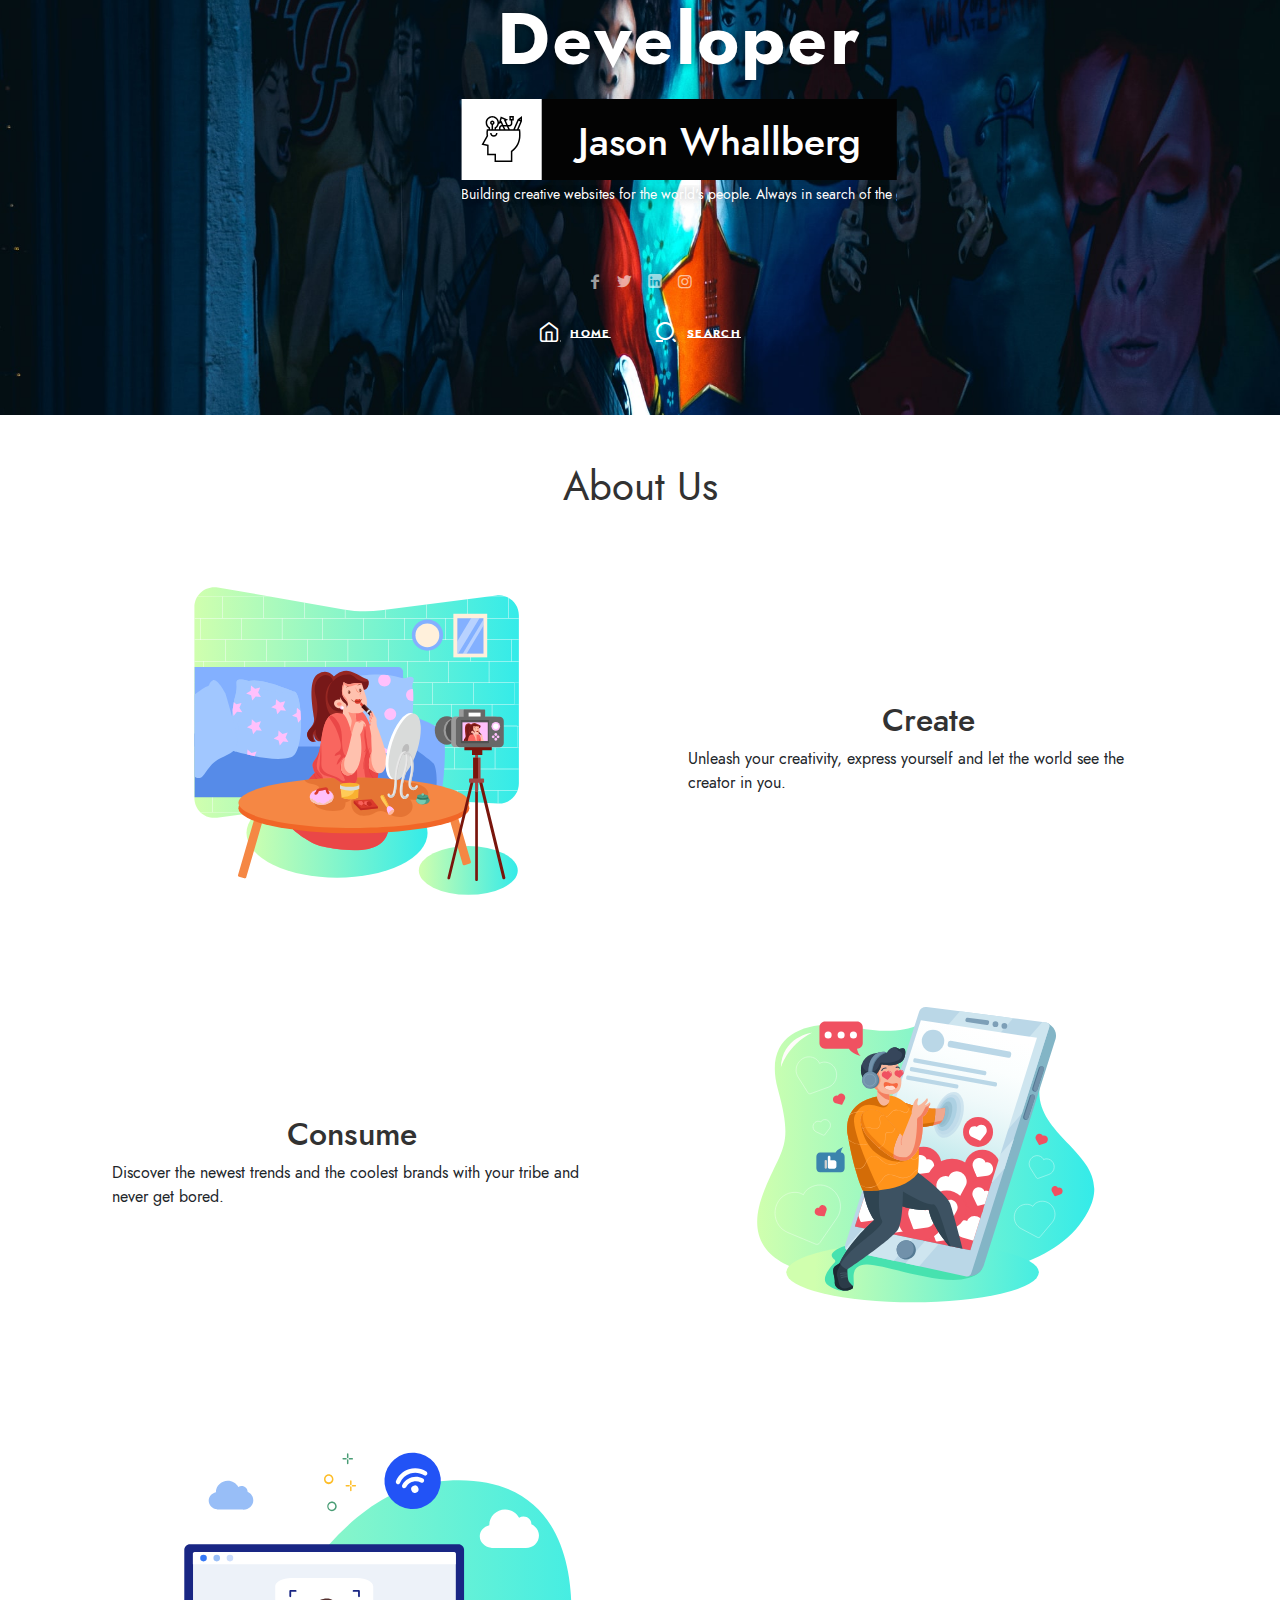
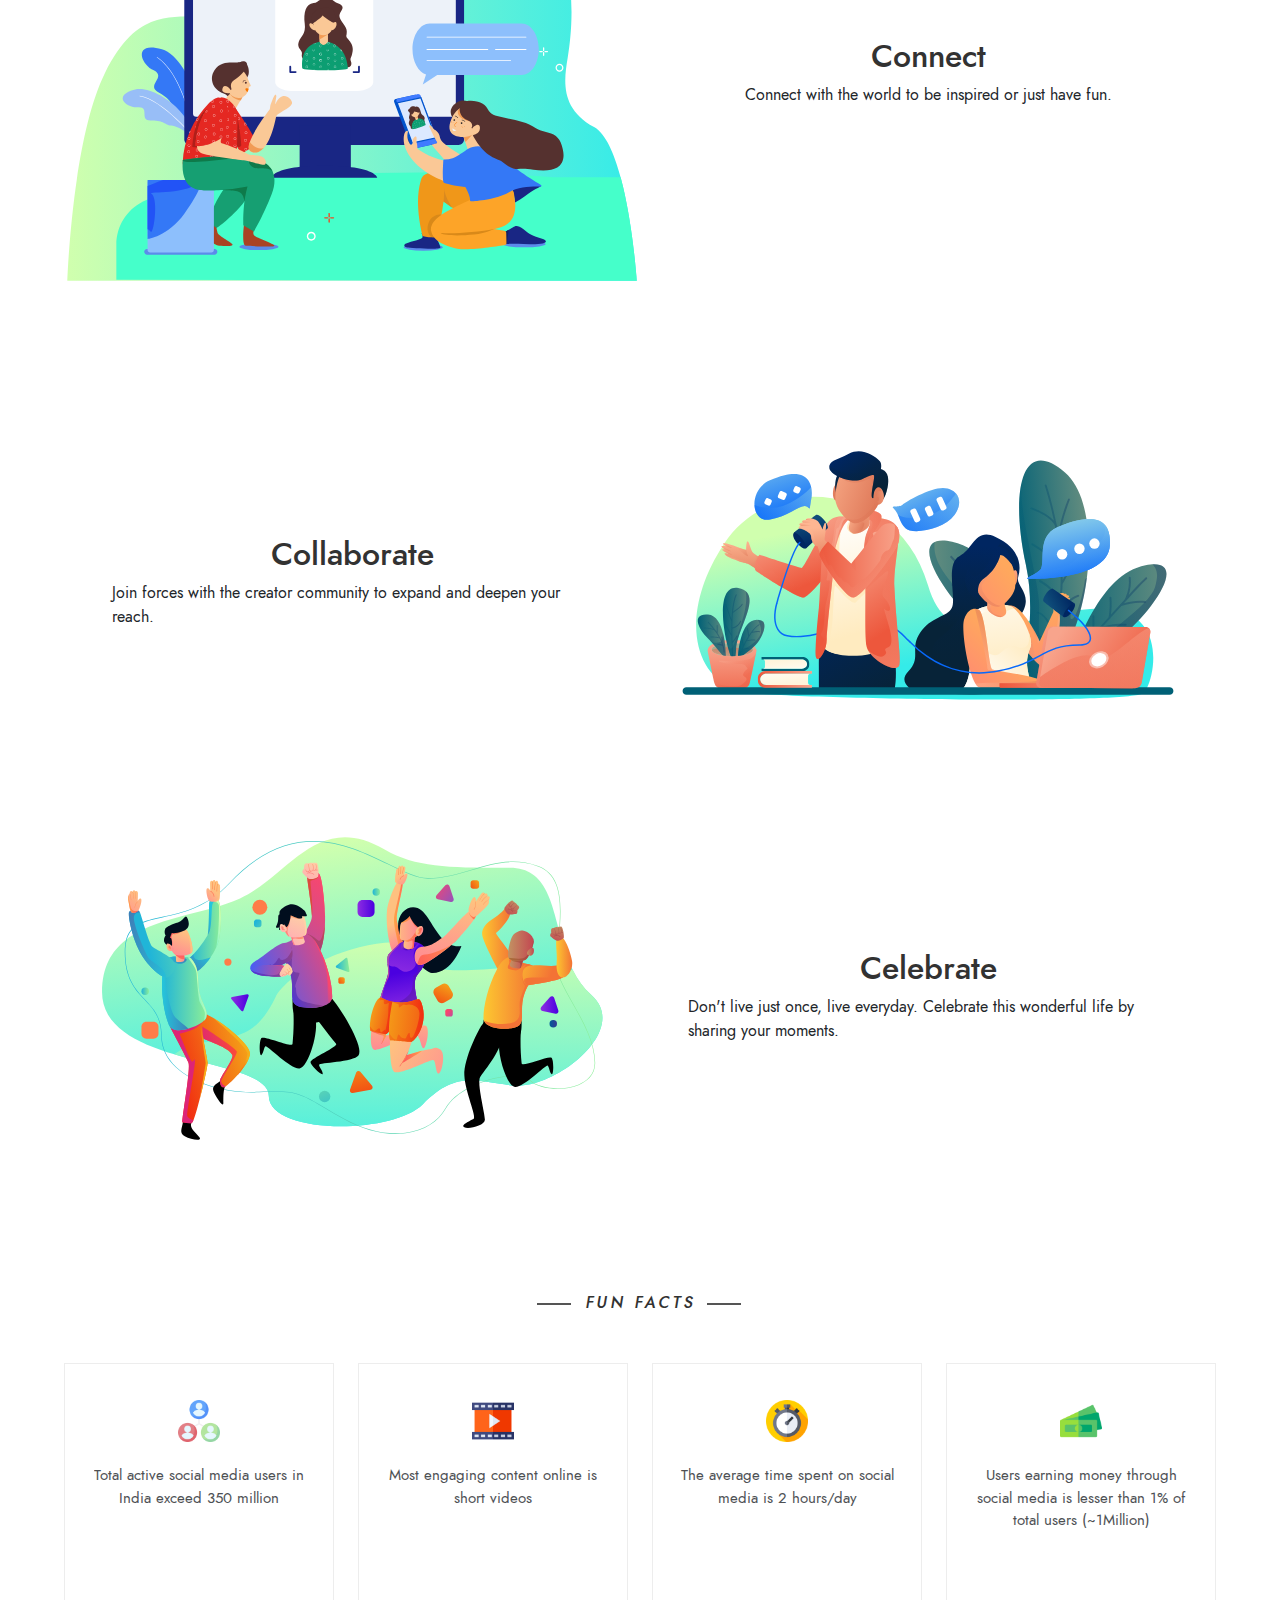
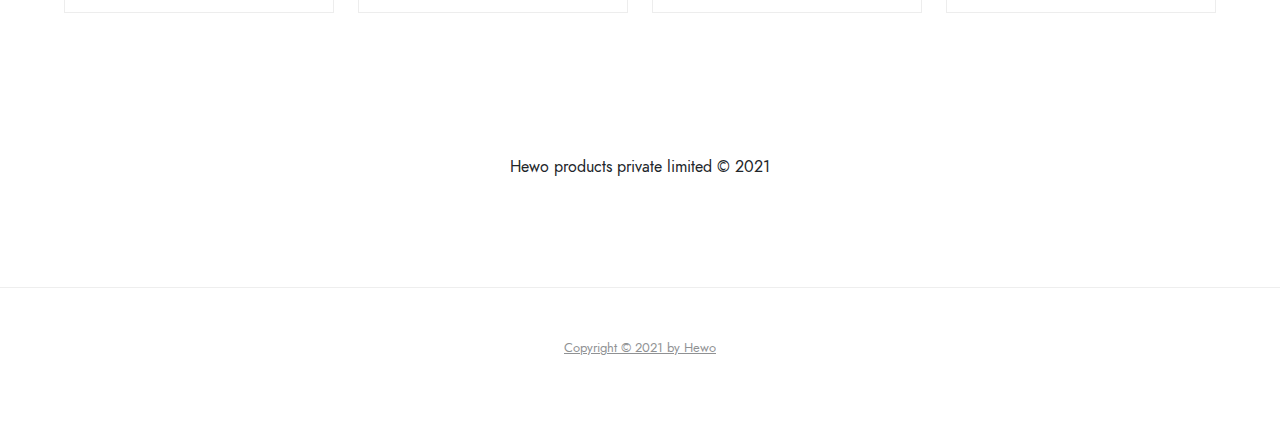
<file: about.html>
<!DOCTYPE html>
<html
  lang="en"
  class="no-js classic-page-layout"
  data-audio-tick="audio/tick.mp3"
  data-click-ripple-animation="yes"
>
  <!-- InstanceBegin template="/Templates/layout.dwt" codeOutsideHTMLIsLocked="false" -->

  <head>
    <meta charset="utf-8" />
    <meta name="viewport" content="width=device-width, initial-scale=1" />
    <meta
      name="description"
      content="ikonik - Responsive HTML5 vCard Template"
    />
    <meta name="keywords" content="vcard, html5, portfolio" />
    <meta name="author" content="Pixelwars" />
    <meta name="theme-color" content="#1755cf" />

    <title>ikonik</title>

    <!-- FAV and TOUCH ICONS -->
    <link rel="shortcut icon" href="images/ico/favicon.ico" />
    <link rel="apple-touch-icon" href="images/ico/apple-touch-icon.png" />

    <!-- FONTS -->
    <link rel="stylesheet" href="css/fonts/jost/jost.css" />
    <!-- <link rel="stylesheet" href="css/fonts/amithen/amithen.css" /> -->
    <link
      href="https://fonts.googleapis.com/css?family=Anton"
      rel="stylesheet"
    />

    <!-- STYLES -->
    <link rel="stylesheet" type="text/css" href="css/normalize.css" />
    <link rel="stylesheet" type="text/css" href="css/bootstrap.css" />
    <link rel="stylesheet" type="text/css" href="js/nprogress/nprogress.css" />
    <link
      rel="stylesheet"
      type="text/css"
      href="js/jquery.magnific-popup/magnific-popup.css"
    />
    <link
      rel="stylesheet"
      type="text/css"
      href="css/fonts/fontello/css/fontello.css"
    />
    <link rel="stylesheet" type="text/css" href="css/main.css" />
    <link rel="stylesheet" type="text/css" href="css/768.css" />

    <!-- INITIAL SCRIPTS -->
    <script src="js/jquery.js"></script>

    <link rel="stylesheet" href="css/bootstrap.min.css" />

    <style>
      /* * {
        box-sizing: border-box;
      }
      body {
        font-family: Verdana, sans-serif;
        margin: 0;
      } */
      .mySlides {
        display: none !important;
      }
      img {
        vertical-align: middle !important;
      }

      /* Slideshow container */
      .slideshow-container {
        max-width: 1000px !important;
        position: relative !important;
        margin: auto !important;
      }

      /* Next & previous buttons */
      .prev,
      .next {
        cursor: pointer !important;
        position: absolute !important;
        top: 50% !important;
        width: auto !important;
        padding: 16px !important;
        margin-top: -22px !important;
        color: white !important;
        font-weight: bold !important;
        font-size: 18px !important;
        transition: 0.6s ease !important;
        border-radius: 0 3px 3px 0 !important;
        user-select: none !important;
      }

      /* Position the "next button" to the right */
      .next {
        right: 0 !important;
        border-radius: 3px 0 0 3px !important;
      }

      /* On hover, add a black background color with a little bit see-through */
      .prev:hover,
      .next:hover {
        background-color: rgba(0, 0, 0, 0.8) !important;
      }

      /* Caption text */
      .text {
        color: #f2f2f2 !important;
        font-size: 15px !important;
        padding: 8px 12px !important;
        position: absolute !important;
        bottom: 8px !important;
        width: 100% !important;
        text-align: center !important;
      }

      /* Number text (1/3 etc) */
      .numbertext {
        color: #f2f2f2 !important;
        font-size: 12px !important;
        padding: 8px 12px !important;
        position: absolute !important;
        top: 0 !important;
      }

      /* The dots/bullets/indicators */
      .dot {
        cursor: pointer;
        height: 15px;
        width: 15px;
        margin: 0 2px;
        background-color: #bbb;
        border-radius: 50%;
        display: inline-block;
        transition: background-color 0.6s ease;
      }

      .active,
      .dot:hover {
        background-color: #717171;
      }

      /* Fading animation */
      .fade {
        -webkit-animation-name: fade;
        -webkit-animation-duration: 1.5s;
        animation-name: fade;
        animation-duration: 1.5s;
      }

      @-webkit-keyframes fade {
        from {
          opacity: 0.4;
        }
        to {
          opacity: 1;
        }
      }

      @keyframes fade {
        from {
          opacity: 0.4;
        }
        to {
          opacity: 1;
        }
      }

      /* On smaller screens, decrease text size */
      @media only screen and (max-width: 300px) {
        .prev,
        .next,
        .text {
          font-size: 11px;
        }
      }
    </style>

    <style>
      .switch {
        position: relative;
        display: inline-block;
        width: 60px;
        height: 34px;
      }

      .switch input {
        opacity: 0;
        width: 0;
        height: 0;
      }

      .slider {
        position: absolute;
        cursor: pointer;
        top: 0;
        left: 0;
        right: 0;
        bottom: 0;
        background-color: #ccc;
        -webkit-transition: 0.4s;
        transition: 0.4s;
      }

      .slider:before {
        position: absolute;
        content: "";
        height: 26px;
        width: 26px;
        left: 4px;
        bottom: 4px;
        background-color: white;
        -webkit-transition: 0.4s;
        transition: 0.4s;
      }

      input:checked + .slider {
        background-color: #2196f3;
      }

      input:focus + .slider {
        box-shadow: 0 0 1px #2196f3;
      }

      input:checked + .slider:before {
        -webkit-transform: translateX(26px);
        -ms-transform: translateX(26px);
        transform: translateX(26px);
      }

      /* Rounded sliders */
      .slider.round {
        border-radius: 34px;
      }

      .slider.round:before {
        border-radius: 50%;
      }
    </style>

    <link rel="stylesheet" href="css/flickity.css" />
    <!-- InstanceBeginEditable name="head" -->
    <!-- InstanceEndEditable -->

    <!-- InstanceParam name="OnePageLayout" type="boolean" value="false" -->
    <!-- InstanceParam name="SoundEffects" type="boolean" value="false" -->
    <!-- InstanceParam name="Sidebar" type="boolean" value="false" -->
    <!-- InstanceParam name="PageDefault" type="boolean" value="true" -->
    <!-- InstanceParam name="PageFixed" type="boolean" value="false" -->
    <!-- InstanceParam name="PageFull" type="boolean" value="false" -->
    <!-- InstanceParam name="PagePlain" type="boolean" value="false" -->
    <!-- InstanceParam name="ClassicMenu" type="boolean" value="false" -->
  </head>

  <body>
    <!-- PAGE -->
    <div id="page" class="hfeed site">
      <!-- .site-main -->
      <main id="main" class="site-main cd-main">
        <!-- HEADER -->
        <header id="masthead" class="header" role="banner">
          <!-- header-wrap -->
          <div class="header-wrap layout-full">
            <img src="images/home/cover.jpg" alt="profile-image" />

            <div class="home-heading">
              <div class="home-logo">
                <p class="home-job-title">Web Developer</p>

                <p class="home-marquee">
                  Building creative websites for the world's people. Always in
                  search of the great user experience. Building creative
                  websites for the world's people. Always in search of the great
                  user experience.
                </p>

                <!--<i class="home-logo-left "><span>Web</span></i>-->
                <i class="home-logo-center">
                  <span class="home-icon">
                    <img src="images/home/icon.svg" alt="icon" />
                  </span>
                  <span class="home-text-container">
                    <p class="home-text-container-placeholder">
                      Jason Whallberg
                    </p>
                  </span>
                  <span class="home-text">Jason Whallberg</span>
                </i>
                <!--<i class="home-logo-right"><span>Developer</span></i>-->
              </div>
            </div>

            <!-- HOME BG LOGO -->
            <div class="home-bg-logo">
              <img src="images/home/icon-bg2.svg" alt="icon" />
            </div>
            <!-- HOME BG LOGO -->

            <!-- header-social -->
            <div class="header-bottom">
              <a class="social-link facebook" href="#"></a>
              <a class="social-link twitter" href="#"></a>
              <a class="social-link linkedin" href="#"></a>
              <a class="social-link instagram" href="#"></a>
            </div>
            <!-- header-social -->

            <!-- NAV MENU -->
            <nav
              id="primary-navigation"
              class="site-navigation primary-navigation"
              role="navigation"
            >
              <div class="nav-menu menu-with-icons">
                <ul>
                  <!-- InstanceBeginEditable name="Menu-Content" -->

                  <li><a class="home" href="index.html">Home</a></li>
                  <li><a class="search-toggle">Search</a></li>

                  <!-- InstanceEndEditable -->
                </ul>
              </div>
            </nav>
            <!-- NAV MENU -->

            <!-- SEARCH -->
            <div class="header-search">
              <form role="search" method="get" class="search-form" action="#">
                <label>
                  <span class="screen-reader-text">Search for:</span>
                  <input
                    type="search"
                    class="search-field"
                    placeholder="Enter Keyword"
                    value=""
                    name="s"
                  />
                </label>
                <input type="submit" class="search-submit" value="Search" />
              </form>
            </div>
            <!-- SEARCH -->
          </div>
          <!-- header-wrap -->
        </header>
        <!-- HEADER -->

        <!-- site-middle -->
        <div class="site-middle">
          <div class="layout-medium">
            <div id="primary" class="content-area">
              <!-- site-content -->
              <div id="content" class="site-content" role="main">
                <!-- InstanceBeginEditable name="Page-Content" -->

                <!-- .page-single -->
                <div class="page-single page-layout">
                  <!-- .hentry -->
                  <article class="page hentry">
                    <!-- .entry-header -->
                    <header class="entry-header">
                      <h1 class="entry-title">About Us</h1>
                    </header>
                    <!-- .entry-header -->

                    <!-- .entry-content -->
                    <div class="entry-content">
                      <!--FILTERS-->
                      <!-- <ul id="filters" class="filters">
                                            <li class="current">
                                                <a href="#" data-filter="*">all</a>
                                            </li>
                                            <li>
                                                <a href="#" data-filter=".media">Media</a>
                                            </li>
                                            <li>
                                                <a href="#" data-filter=".illustration">Illustration</a>
                                            </li>
                                            <li>
                                                <a href="#" data-filter=".video">Video</a>
                                            </li>
                                        </ul> -->
                      <!--FILTERS-->

                      <!-- PORTFOLIO -->
                      <div
                        style="
                          display: flex;
                          flex-direction: row;
                          justify-content: center;
                          align-items: center;
                        "
                        class="small-screen-row"
                      >
                        <img
                          src="./images/about/Create.svg"
                          alt=""
                          width="50%"
                          style="overflow: hidden; object-fit: cover"
                          class="media-box full-image-width"
                        />
                        <div
                          style="
                            display: flex;
                            flex-direction: column;
                            justify-content: center;
                            align-items: center;
                            flex: 1;
                            padding: 3rem;
                          "
                          class="side-text"
                        >
                          <h2>Create</h2>
                          <p>
                            Unleash your creativity, express yourself and let
                            the world see the creator in you.
                          </p>
                        </div>
                      </div>

                      <div
                        style="
                          display: flex;
                          flex-direction: row;
                          justify-content: center;
                          align-items: center;
                        "
                        class="small-screen-row reverse"
                      >
                        <div
                          class="side-text"
                          style="
                            display: flex;
                            flex-direction: column;
                            justify-content: center;
                            align-items: center;
                            flex: 1;
                            padding: 3rem;
                          "
                        >
                          <h2>Consume</h2>
                          <p>
                            Discover the newest trends and the coolest brands
                            with your tribe and never get bored.
                          </p>
                        </div>

                        <img
                          src="./images/about/Consume.svg"
                          alt=""
                          width="50%"
                          style="overflow: hidden; object-fit: cover"
                          class="media-box full-image-width"
                        />
                      </div>

                      <div
                        style="
                          display: flex;
                          flex-direction: row;
                          justify-content: center;
                          align-items: center;
                        "
                        class="small-screen-row"
                      >
                        <img
                          src="./images/about/Connect.svg"
                          alt=""
                          width="50%"
                          style="overflow: hidden; object-fit: cover"
                          class="media-box full-image-width"
                        />
                        <div
                          class="side-text"
                          style="
                            display: flex;
                            flex-direction: column;
                            justify-content: center;
                            align-items: center;
                            flex: 1;
                            padding: 3rem;
                          "
                        >
                          <h2>Connect</h2>
                          <p>
                            Connect with the world to be inspired or just have
                            fun.
                          </p>
                        </div>
                      </div>

                      <div
                        style="
                          display: flex;
                          flex-direction: row;
                          justify-content: center;
                          align-items: center;
                        "
                        class="small-screen-row reverse"
                      >
                        <div
                          class="side-text"
                          style="
                            display: flex;
                            flex-direction: column;
                            justify-content: center;
                            align-items: center;
                            flex: 1;
                            padding: 3rem;
                          "
                        >
                          <h2>Collaborate</h2>
                          <p>
                            Join forces with the creator community to expand and
                            deepen your reach.
                          </p>
                        </div>

                        <img
                          src="./images/about/Collaborate.svg"
                          alt=""
                          width="50%"
                          style="overflow: hidden; object-fit: cover"
                          class="media-box full-image-width"
                        />
                      </div>

                      <div
                        style="
                          display: flex;
                          flex-direction: row;
                          justify-content: center;
                          align-items: center;
                        "
                        class="small-screen-row"
                      >
                        <img
                          src="./images/about/Celebrate.svg"
                          alt=""
                          width="50%"
                          style="overflow: hidden; object-fit: cover"
                          class="media-box full-image-width"
                        />
                        <div
                          class="side-text"
                          style="
                            display: flex;
                            flex-direction: column;
                            justify-content: center;
                            align-items: center;
                            flex: 1;
                            padding: 3rem;
                          "
                        >
                          <h2>Celebrate</h2>
                          <p>
                            Don't live just once, live everyday. Celebrate this
                            wonderful life by sharing your moments.
                          </p>
                        </div>
                      </div>

                      <!-- SERVICES -->

                      <!-- section-title -->
                      <div class="section-title center">
                        <h2>
                          <i>fun facts</i>
                        </h2>
                      </div>
                      <!-- section-title -->

                      <!-- row -->
                      <div class="row">
                        <!-- col -->
                        <div class="col-sm-6 col-lg-3">
                          <!-- service -->
                          <div class="service">
                            <img src="./images/fun-facts/1.png" alt="image" />
                            <p>
                              Total active social media users in India exceed
                              350 million
                            </p>
                          </div>
                          <!-- service -->
                        </div>
                        <!-- col -->

                        <!-- col -->
                        <div class="col-sm-6 col-lg-3">
                          <!-- service -->
                          <div class="service">
                            <img src="./images/fun-facts/2.png" alt="image" />
                            <p>Most engaging content online is short videos</p>
                          </div>
                          <!-- service -->
                        </div>
                        <!-- col -->

                        <!-- col -->
                        <div class="col-sm-6 col-lg-3">
                          <!-- service -->
                          <div class="service">
                            <img src="./images/fun-facts/3.png" alt="image" />
                            <p>
                              The average time spent on social media is 2
                              hours/day
                            </p>
                          </div>
                          <!-- service -->
                        </div>
                        <!-- col -->

                        <!-- col -->
                        <div class="col-sm-6 col-lg-3">
                          <!-- service -->
                          <div class="service">
                            <img src="./images/fun-facts/4.png" alt="image" />
                            <p>
                              Users earning money through social media is lesser
                              than 1% of total users (~1Million)
                            </p>
                          </div>
                          <!-- service -->
                        </div>
                        <!-- col -->
                      </div>
                      <div>
                        <p
                          style="
                            display: flex;
                            justify-content: center;
                            margin-top: 7rem;
                          "
                        >
                          Hewo products private limited &copy; 2021
                        </p>
                      </div>

                      <!-- row -->
                      <!-- SERVICES -->

                      <!-- <div
                        style="display: flex; flex-direction: row"
                        class="small-screen-row"
                      >
                        <div
                          class=""
                          style="flex: 1; display: flex; flex-direction: column"
                        >
                          <img
                            src="https://images.unsplash.com/photo-1627302608700-c79593a6791f?ixid=MnwxMjA3fDB8MHxlZGl0b3JpYWwtZmVlZHw2MHx8fGVufDB8fHx8&ixlib=rb-1.2.1&auto=format&fit=crop&w=500&q=60"
                            alt=""
                            class="media-box"
                            style="
                              height: 400px;
                              overflow: hidden;
                              object-fit: cover;
                            "
                          />
                          <div
                            class=""
                            style="
                              display: flex;
                              flex-direction: column;
                              align-items: center;
                              justify-content: flex-start;
                              padding: 1rem;
                            "
                          >
                            <h2>Connect</h2>
                            <p style="text-align: center">
                              Connect with the world to be inspired or just have
                              fun.
                            </p>
                          </div>
                        </div>
                        <div
                          class=""
                          style="flex: 1; display: flex; flex-direction: column"
                        >
                          <img
                            src="https://images.unsplash.com/photo-1627297394047-60216f81333a?ixid=MnwxMjA3fDB8MHxlZGl0b3JpYWwtZmVlZHwxNXx8fGVufDB8fHx8&ixlib=rb-1.2.1&auto=format&fit=crop&w=500&q=60"
                            alt=""
                            class="media-box"
                            style="
                              height: 400px;
                              overflow: hidden;
                              object-fit: cover;
                            "
                          />
                          <div
                            class=""
                            style="
                              display: flex;
                              flex-direction: column;
                              align-items: center;
                              justify-content: flex-start;
                              padding: 1rem;
                            "
                          >
                            <h2>Collaborate</h2>
                            <p style="text-align: center">
                              Join forces with the creator community to expand
                              and deepen your reach.
                            </p>
                          </div>
                        </div>
                        <div
                          class=""
                          style="flex: 1; display: flex; flex-direction: column"
                        >
                          <img
                            src="https://images.unsplash.com/photo-1621609764095-b32bbe35cf3a?ixid=MnwxMjA3fDF8MHxlZGl0b3JpYWwtZmVlZHwzN3x8fGVufDB8fHx8&ixlib=rb-1.2.1&auto=format&fit=crop&w=500&q=60"
                            alt=""
                            class="media-box"
                            style="
                              height: 400px;
                              overflow: hidden;
                              object-fit: cover;
                            "
                          />
                          <div
                            class=""
                            style="
                              display: flex;
                              flex-direction: column;
                              align-items: center;
                              justify-content: flex-start;
                              padding: 1rem;
                            "
                          >
                            <h2>Celebrate</h2>
                            <p style="text-align: center">
                              Don't live just once, live everyday. Celebrate
                              this wonderful life by sharing your moments. .
                            </p>
                          </div>
                        </div>
                      </div> -->

                      <!-- <div class="">
                        <div class="">
                          <div
                            class="carousel"
                            data-flickity='{ "imagesLoaded": true, "percentPosition": false }'
                          >
                            <img
                              src="https://s3-us-west-2.amazonaws.com/s.cdpn.io/82/orange-tree.jpg"
                              alt="orange tree"
                              width="1000px"
                            />
                            <img
                              src="https://s3-us-west-2.amazonaws.com/s.cdpn.io/82/submerged.jpg"
                              alt="submerged"
                            />
                            <img
                              src="https://s3-us-west-2.amazonaws.com/s.cdpn.io/82/look-out.jpg"
                              alt="look-out"
                            />
                            <img
                              src="https://s3-us-west-2.amazonaws.com/s.cdpn.io/82/one-world-trade.jpg"
                              alt="One World Trade"
                            />
                            <img
                              src="https://s3-us-west-2.amazonaws.com/s.cdpn.io/82/drizzle.jpg"
                              alt="drizzle"
                            />
                            <img
                              src="https://s3-us-west-2.amazonaws.com/s.cdpn.io/82/cat-nose.jpg"
                              alt="cat nose"
                            />
                          </div>
                        </div>
                      </div> -->

                      <!-- PORTFOLIO -->
                    </div>

                    <!-- .entry-content -->
                  </article>

                  <!-- .hentry -->

                  <!-- .hentry -->
                </div>

                <!-- .page-single -->

                <!-- InstanceEndEditable -->
              </div>
              <!-- site-content -->
            </div>
            <!-- primary -->
          </div>
          <!-- layout -->
        </div>
        <!-- site-middle -->

        <!-- .site-footer -->
        <footer id="colophon" class="site-footer" role="contentinfo">
          <!-- .site-info -->
          <div class="site-info">
            <div class="textwidget">
              <p>
                <a href="#">Copyright &copy; 2021 by Hewo</a>
              </p>
            </div>
          </div>
          <!-- .site-info -->
        </footer>
        <!-- .site-footer -->
      </main>
      <!-- .site-main -->

      <!-- ALERT : used for contact form mail delivery alert -->
      <div class="site-alert animated"></div>
    </div>
    <!-- PAGE -->

    <a href="#" id="back-to-top" class="show">↑ <span>Scroll to top</span></a>

    <!-- InstanceBeginEditable name="Body-End-Content" -->

    <!-- InstanceEndEditable -->
    <script
      src="https://cdn.jsdelivr.net/npm/bootstrap@5.0.2/dist/js/bootstrap.min.js"
      integrity="sha384-cVKIPhGWiC2Al4u+LWgxfKTRIcfu0JTxR+EQDz/bgldoEyl4H0zUF0QKbrJ0EcQF"
      crossorigin="anonymous"
    ></script>

    <!-- SCRIPTS -->
    <script src="js/tween-max.js"></script>
    <script src="js/jquery-address.js"></script>
    <script src="js/nprogress/nprogress.js"></script>
    <script src="js/jquery-isotope.js"></script>
    <script src="js/imagesloaded.js"></script>
    <script src="js/jquery-fitvids.js"></script>
    <script src="js/jquery.magnific-popup/jquery-magnific-popup.js"></script>
    <script src="js/jquery-easing.js"></script>
    <script src="js/jquery-validate.js"></script>
    <script src="js/resize-sensor.js"></script>
    <script src="js/jquery-sticky-sidebar.js"></script>
    <script src="js/main.js"></script>
    <script src="js/flickity.js"></script>
  </body>
  <!-- InstanceEnd -->
</html>

<!-- <div
                        class="portfolio-items media-grid masonry"
                        data-layout="masonry"
                        data-item-width="360"
                      >
                        <div class="media-cell media format-gallery hentry">
                          <div class="media-box">
                            <img
                              src="https://themes.pixelwars.org/ikonik-html/images/portfolio/single/01.jpg"
                              alt="portfolio-post"
                            />
                            <div class="mask"></div>
                            <a
                              href="https://themes.pixelwars.org/ikonik-html/images/portfolio/single/01.jpg"
                              class="lightbox"
                              data-title="Unleash your creativity, express yourself and let the world see the creator in you.
                              "
                            ></a>
                            <a
                              href="https://themes.pixelwars.org/ikonik-html/images/portfolio/single/01.jpg"
                              class="lightbox"
                              data-title="Unleash your creativity, express yourself and let the world see the creator in you.
                              "
                            ></a>
                          </div>
                          <div class="media-cell-desc">
                            <h3>Create Content</h3>
                            <p class="category">
                              Unleash your creativity, express yourself and let
                              the world see the creator in you.
                            </p>
                          </div>
                        </div>
                        <div class="media-cell media format-gallery hentry">
                          <div class="media-box">
                            <img
                              src="https://themes.pixelwars.org/ikonik-html/images/portfolio/single/05.jpg"
                              alt="portfolio-post"
                            />
                            <div class="mask"></div>
                            <a
                              href="https://themes.pixelwars.org/ikonik-html/images/portfolio/single/05.jpg"
                              class="lightbox"
                              data-title="Discover the newest trends and the coolest brands
                              with your tribe and never get bored."
                            ></a>
                            <a
                              href="https://themes.pixelwars.org/ikonik-html/images/portfolio/single/05.jpg"
                              class="lightbox"
                              data-title="Discover the newest trends and the coolest brands
                              with your tribe and never get bored."
                            ></a>
                          </div>
                          <div class="media-cell-desc">
                            <h3>Consume Content</h3>
                            <p class="category">
                              Discover the newest trends and the coolest brands
                              with your tribe and never get bored.
                            </p>
                          </div>
                        </div>
                        <div class="media-cell media format-gallery hentry">
                          <div class="media-box">
                            <img
                              src="https://themes.pixelwars.org/ikonik-html/images/portfolio/single/09.jpg"
                              alt="portfolio-post"
                            />
                            <div class="mask"></div>
                            <a
                              href="https://themes.pixelwars.org/ikonik-html/images/portfolio/single/09.jpg"
                              class="lightbox"
                              data-title="Connect with the world to be inspired or just have
                              fun."
                            ></a>
                            <a
                              href="https://themes.pixelwars.org/ikonik-html/images/portfolio/single/09.jpg"
                              class="lightbox"
                              data-title="Connect with the world to be inspired or just have
                              fun."
                            ></a>
                          </div>
                          <div class="media-cell-desc">
                            <h3>Connect</h3>
                            <p class="category">
                              Connect with the world to be inspired or just have
                              fun.
                            </p>
                          </div>
                        </div>
                        <div class="media-cell media format-image hentry">
                          <div class="media-box">
                            <img
                              src="https://themes.pixelwars.org/ikonik-html/images/portfolio/single/08.jpg"
                              alt="portfolio-post"
                            />
                            <div class="mask"></div>
                            <a
                              href="https://themes.pixelwars.org/ikonik-html/images/portfolio/single/08.jpg"
                              data-title="Join forces with the creator community to expand and deepen your reach.
                              "
                              class="lightbox"
                            ></a>
                          </div>
                          <div class="media-cell-desc">
                            <h3>Collaborate</h3>
                            <p class="category">
                              Join forces with the creator community to expand
                              and deepen your reach.
                            </p>
                          </div>
                        </div>

                        <div class="media-cell media format-image hentry">
                          <div class="media-box">
                            <img
                              src="https://themes.pixelwars.org/ikonik-html/images/portfolio/single/07.jpg"
                              alt="portfolio-post"
                            />
                            <div class="mask"></div>
                            <a
                              href="https://themes.pixelwars.org/ikonik-html/images/portfolio/single/07.jpg"
                              data-title="Don't live just once, live everyday. Celebrate
                              this wonderful life by sharing your moments.
                              "
                              class="lightbox"
                            ></a>
                          </div>
                          <div class="media-cell-desc">
                            <h3>Celebrate</h3>
                            <p class="category">
                              Don't live just once, live everyday. Celebrate
                              this wonderful life by sharing your moments.
                            </p>
                          </div>
                        </div>
                      </div> -->
</file>
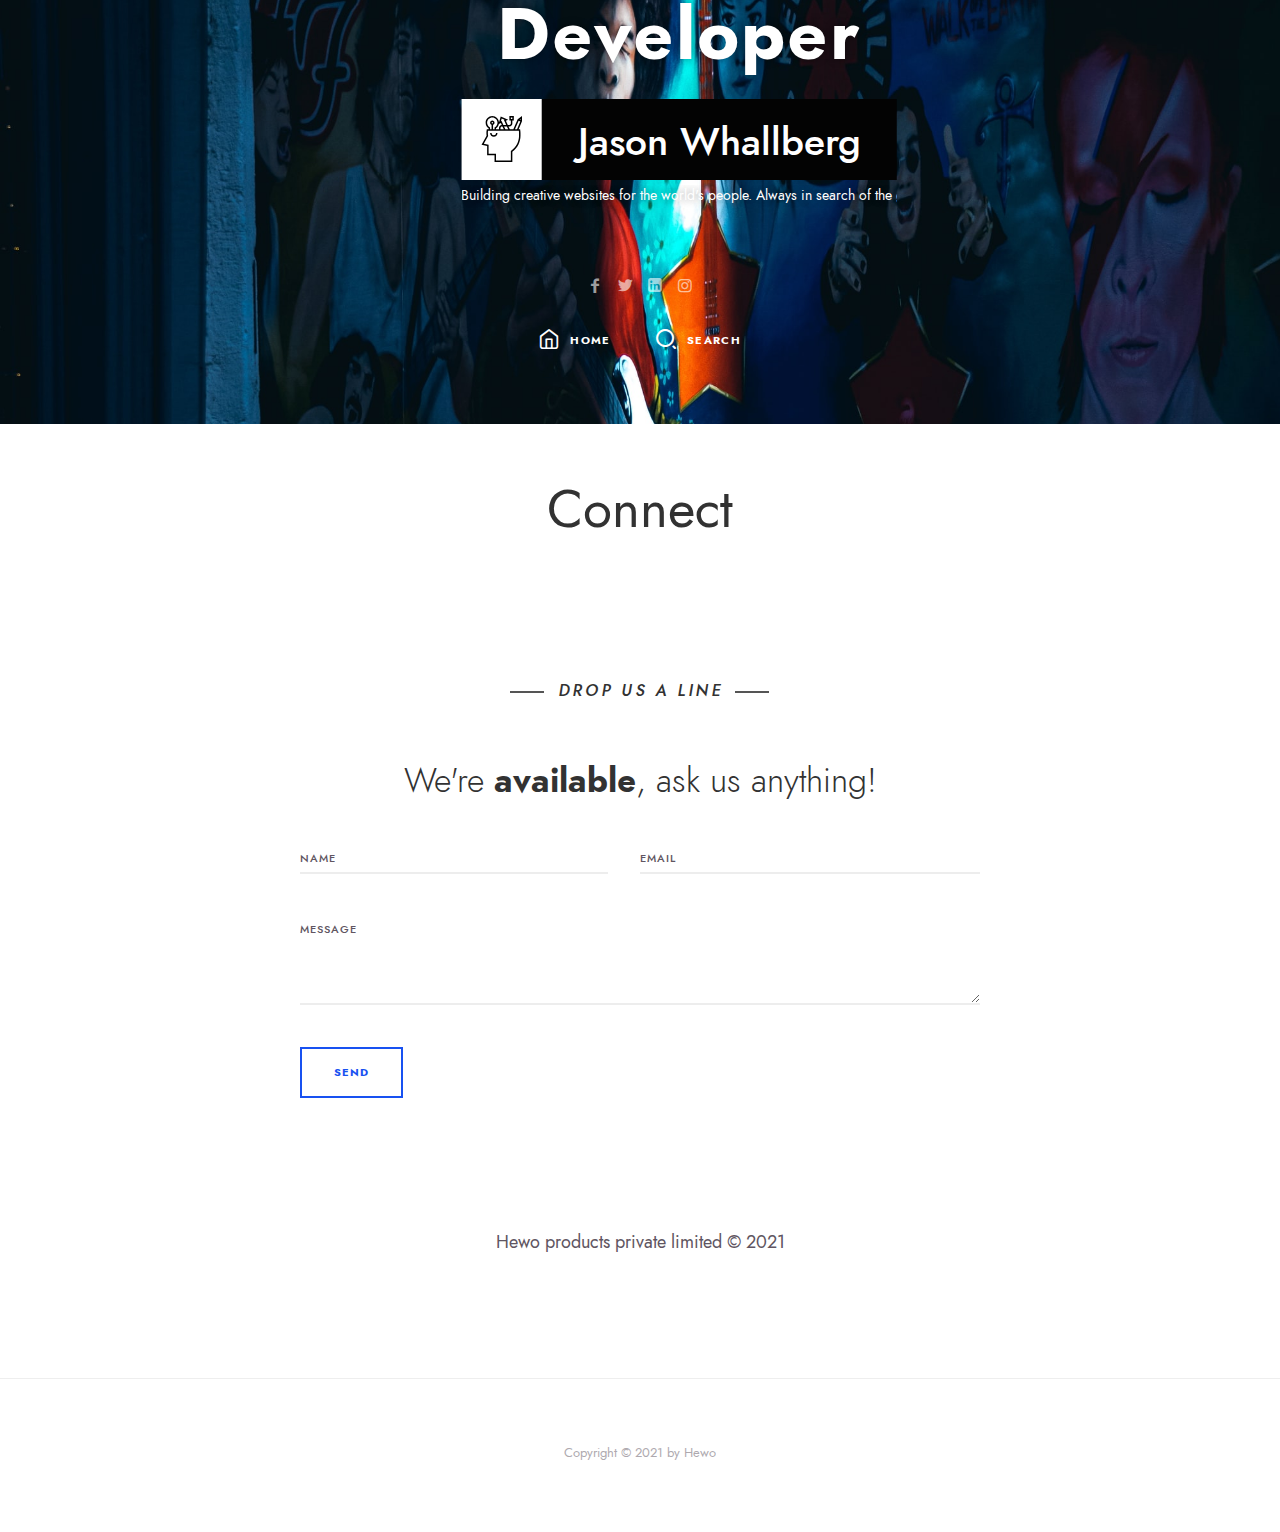
<file: contact.html>
<!DOCTYPE html>
<html
  lang="en"
  class="no-js classic-page-layout"
  data-audio-tick="audio/tick.mp3"
  data-click-ripple-animation="yes"
>
  <!-- InstanceBegin template="/Templates/layout.dwt" codeOutsideHTMLIsLocked="false" -->

  <head>
    <meta charset="utf-8" />
    <meta name="viewport" content="width=device-width, initial-scale=1" />
    <meta
      name="description"
      content="ikonik - Responsive HTML5 vCard Template"
    />
    <meta name="keywords" content="vcard, html5, portfolio" />
    <meta name="author" content="Pixelwars" />
    <meta name="theme-color" content="#1755cf" />

    <title>Hewo</title>

    <!-- FAV and TOUCH ICONS -->
    <link rel="shortcut icon" href="images/ico/favicon.ico" />
    <link rel="apple-touch-icon" href="images/ico/apple-touch-icon.png" />

    <!-- FONTS -->
    <link rel="stylesheet" href="css/fonts/jost/jost.css" />
    <!-- <link rel="stylesheet" href="css/fonts/amithen/amithen.css" /> -->
    <link
      href="https://fonts.googleapis.com/css?family=Anton"
      rel="stylesheet"
    />

    <!-- STYLES -->
    <link rel="stylesheet" type="text/css" href="css/normalize.css" />
    <link rel="stylesheet" type="text/css" href="css/bootstrap.css" />
    <link rel="stylesheet" type="text/css" href="js/nprogress/nprogress.css" />
    <link
      rel="stylesheet"
      type="text/css"
      href="js/jquery.magnific-popup/magnific-popup.css"
    />
    <link
      rel="stylesheet"
      type="text/css"
      href="css/fonts/fontello/css/fontello.css"
    />
    <link rel="stylesheet" type="text/css" href="css/main.css" />
    <link rel="stylesheet" type="text/css" href="css/768.css" />

    <!-- INITIAL SCRIPTS -->
    <script src="js/jquery.js"></script>

    <!-- InstanceBeginEditable name="head" -->
    <!-- InstanceEndEditable -->

    <!-- InstanceParam name="OnePageLayout" type="boolean" value="false" -->
    <!-- InstanceParam name="SoundEffects" type="boolean" value="false" -->
    <!-- InstanceParam name="Sidebar" type="boolean" value="false" -->
    <!-- InstanceParam name="PageDefault" type="boolean" value="true" -->
    <!-- InstanceParam name="PageFixed" type="boolean" value="false" -->
    <!-- InstanceParam name="PageFull" type="boolean" value="false" -->
    <!-- InstanceParam name="PagePlain" type="boolean" value="false" -->
    <!-- InstanceParam name="ClassicMenu" type="boolean" value="false" -->
  </head>

  <body>
    <!-- PAGE -->
    <div id="page" class="hfeed site">
      <!-- .site-main -->
      <main id="main" class="site-main cd-main">
        <!-- HEADER -->
        <header id="masthead" class="header" role="banner">
          <!-- header-wrap -->
          <div class="header-wrap layout-full">
            <img src="images/home/cover.jpg" alt="profile-image" />

            <div class="home-heading">
              <div class="home-logo">
                <p class="home-job-title">Web Developer</p>

                <p class="home-marquee">
                  Building creative websites for the world's people. Always in
                  search of the great user experience. Building creative
                  websites for the world's people. Always in search of the great
                  user experience.
                </p>

                <!--<i class="home-logo-left "><span>Web</span></i>-->
                <i class="home-logo-center">
                  <span class="home-icon">
                    <img src="images/home/icon.svg" alt="icon" />
                  </span>
                  <span class="home-text-container">
                    <p class="home-text-container-placeholder">
                      Jason Whallberg
                    </p>
                  </span>
                  <span class="home-text">Jason Whallberg</span>
                </i>
                <!--<i class="home-logo-right"><span>Developer</span></i>-->
              </div>
            </div>

            <!-- HOME BG LOGO -->
            <div class="home-bg-logo">
              <img src="images/home/icon-bg2.svg" alt="icon" />
            </div>
            <!-- HOME BG LOGO -->

            <!-- header-social -->
            <div class="header-bottom">
              <a class="social-link facebook" href="#"></a>
              <a class="social-link twitter" href="#"></a>
              <a class="social-link linkedin" href="#"></a>
              <a class="social-link instagram" href="#"></a>
            </div>
            <!-- header-social -->

            <!-- NAV MENU -->
            <nav
              id="primary-navigation"
              class="site-navigation primary-navigation"
              role="navigation"
            >
              <div class="nav-menu menu-with-icons">
                <ul>
                  <!-- InstanceBeginEditable name="Menu-Content" -->

                  <li><a class="home" href="index.html">Home</a></li>
                  <li><a class="search-toggle">Search</a></li>

                  <!-- InstanceEndEditable -->
                </ul>
              </div>
            </nav>
            <!-- NAV MENU -->

            <!-- SEARCH -->
            <div class="header-search">
              <form role="search" method="get" class="search-form" action="#">
                <label>
                  <span class="screen-reader-text">Search for:</span>
                  <input
                    type="search"
                    class="search-field"
                    placeholder="Enter Keyword"
                    value=""
                    name="s"
                  />
                </label>
                <input type="submit" class="search-submit" value="Search" />
              </form>
            </div>
            <!-- SEARCH -->
          </div>
          <!-- header-wrap -->
        </header>
        <!-- HEADER -->

        <!-- site-middle -->
        <div class="site-middle">
          <div class="layout-medium">
            <div id="primary" class="content-area">
              <!-- site-content -->
              <div id="content" class="site-content" role="main">
                <!-- InstanceBeginEditable name="Page-Content" -->

                <!-- .page-single -->
                <div class="page-single page-layout">
                  <!-- .hentry -->
                  <article class="page hentry">
                    <!-- .entry-header -->
                    <header class="entry-header">
                      <h1 class="entry-title">Connect</h1>
                    </header>
                    <!-- .entry-header -->

                    <!-- .entry-content -->
                    <div class="entry-content">
                      <!-- SOCIAL -->
                      <!-- <p class="center">
                                            <a class="social-link facebook" href="#"></a>
                                            <a class="social-link twitter" href="#"></a>
                                            <a class="social-link linkedin" href="#"></a>
                                            <a class="social-link google-plus" href="#"></a>
                                            <a class="social-link pinterest" href="#"></a>
                                            <a class="social-link behance" href="#"></a>
                                            <a class="social-link dribbble" href="#"></a>
                                        </p> -->
                      <!-- SOCIAL -->

                      <!-- .boxed -->

                      <!-- .boxed -->

                      <!-- section-title -->
                      <div class="section-title center">
                        <h2>
                          <i>Drop us A Line</i>
                        </h2>
                      </div>
                      <!-- section-title -->

                      <h2 class="center fw-300">
                        We're <strong>available</strong>, ask us anything!
                      </h2>

                      <!-- .contact-form -->
                      <div class="contact-form">
                        <form
                          id="contact-form"
                          class="validate-form"
                          method="post"
                          action="send-mail.php"
                        >
                          <!-- enter mail subject here -->
                          <input
                            type="hidden"
                            name="subject"
                            id="subject"
                            value="You have a new message from ikonik!"
                          />

                          <p>
                            <input
                              placeholder="Name"
                              type="text"
                              name="name"
                              id="name"
                              class="required"
                            />
                          </p>

                          <p>
                            <input
                              placeholder="Email"
                              type="text"
                              name="email"
                              id="email"
                              class="required email"
                            />
                          </p>

                          <p class="antispam">
                            Leave this empty if you are a human : <br /><input
                              name="url"
                            />
                          </p>

                          <p>
                            <textarea
                              placeholder="Message"
                              name="message"
                              id="message"
                              class="required"
                            ></textarea>
                          </p>

                          <p>
                            <button class="submit button primary">Send</button>
                          </p>
                        </form>
                      </div>
                      <div>
                        <p
                          style="
                            display: flex;
                            justify-content: center;
                            margin-top: 6rem;
                          "
                        >
                          Hewo products private limited &copy; 2021
                        </p>
                      </div>
                      <!-- .contact-form -->
                    </div>
                    <!-- .entry-content -->
                  </article>
                  <!-- .hentry -->
                </div>
                <!-- .page-single -->

                <!-- InstanceEndEditable -->
              </div>
              <!-- site-content -->
            </div>
            <!-- primary -->
          </div>
          <!-- layout -->
        </div>
        <!-- site-middle -->

        <!-- .site-footer -->
        <footer id="colophon" class="site-footer" role="contentinfo">
          <!-- .site-info -->
          <div class="site-info">
            <div class="textwidget">
              <p>
                <a href="#">Copyright &copy; 2021 by Hewo</a>
              </p>
            </div>
          </div>
          <!-- .site-info -->
        </footer>
        <!-- .site-footer -->
      </main>
      <!-- .site-main -->

      <!-- ALERT : used for contact form mail delivery alert -->
      <div class="site-alert animated"></div>
    </div>
    <!-- PAGE -->

    <a href="#" id="back-to-top" class="show">↑ <span>Scroll to top</span></a>

    <!-- InstanceBeginEditable name="Body-End-Content" -->

    <!-- InstanceEndEditable -->

    <!-- SCRIPTS -->
    <script src="js/tween-max.js"></script>
    <script src="js/jquery-address.js"></script>
    <script src="js/nprogress/nprogress.js"></script>
    <script src="js/jquery-isotope.js"></script>
    <script src="js/imagesloaded.js"></script>
    <script src="js/jquery-fitvids.js"></script>
    <script src="js/jquery.magnific-popup/jquery-magnific-popup.js"></script>
    <script src="js/jquery-easing.js"></script>
    <script src="js/jquery-validate.js"></script>
    <script src="js/resize-sensor.js"></script>
    <script src="js/jquery-sticky-sidebar.js"></script>
    <script src="js/main.js"></script>
  </body>
  <!-- InstanceEnd -->
</html>
</file>
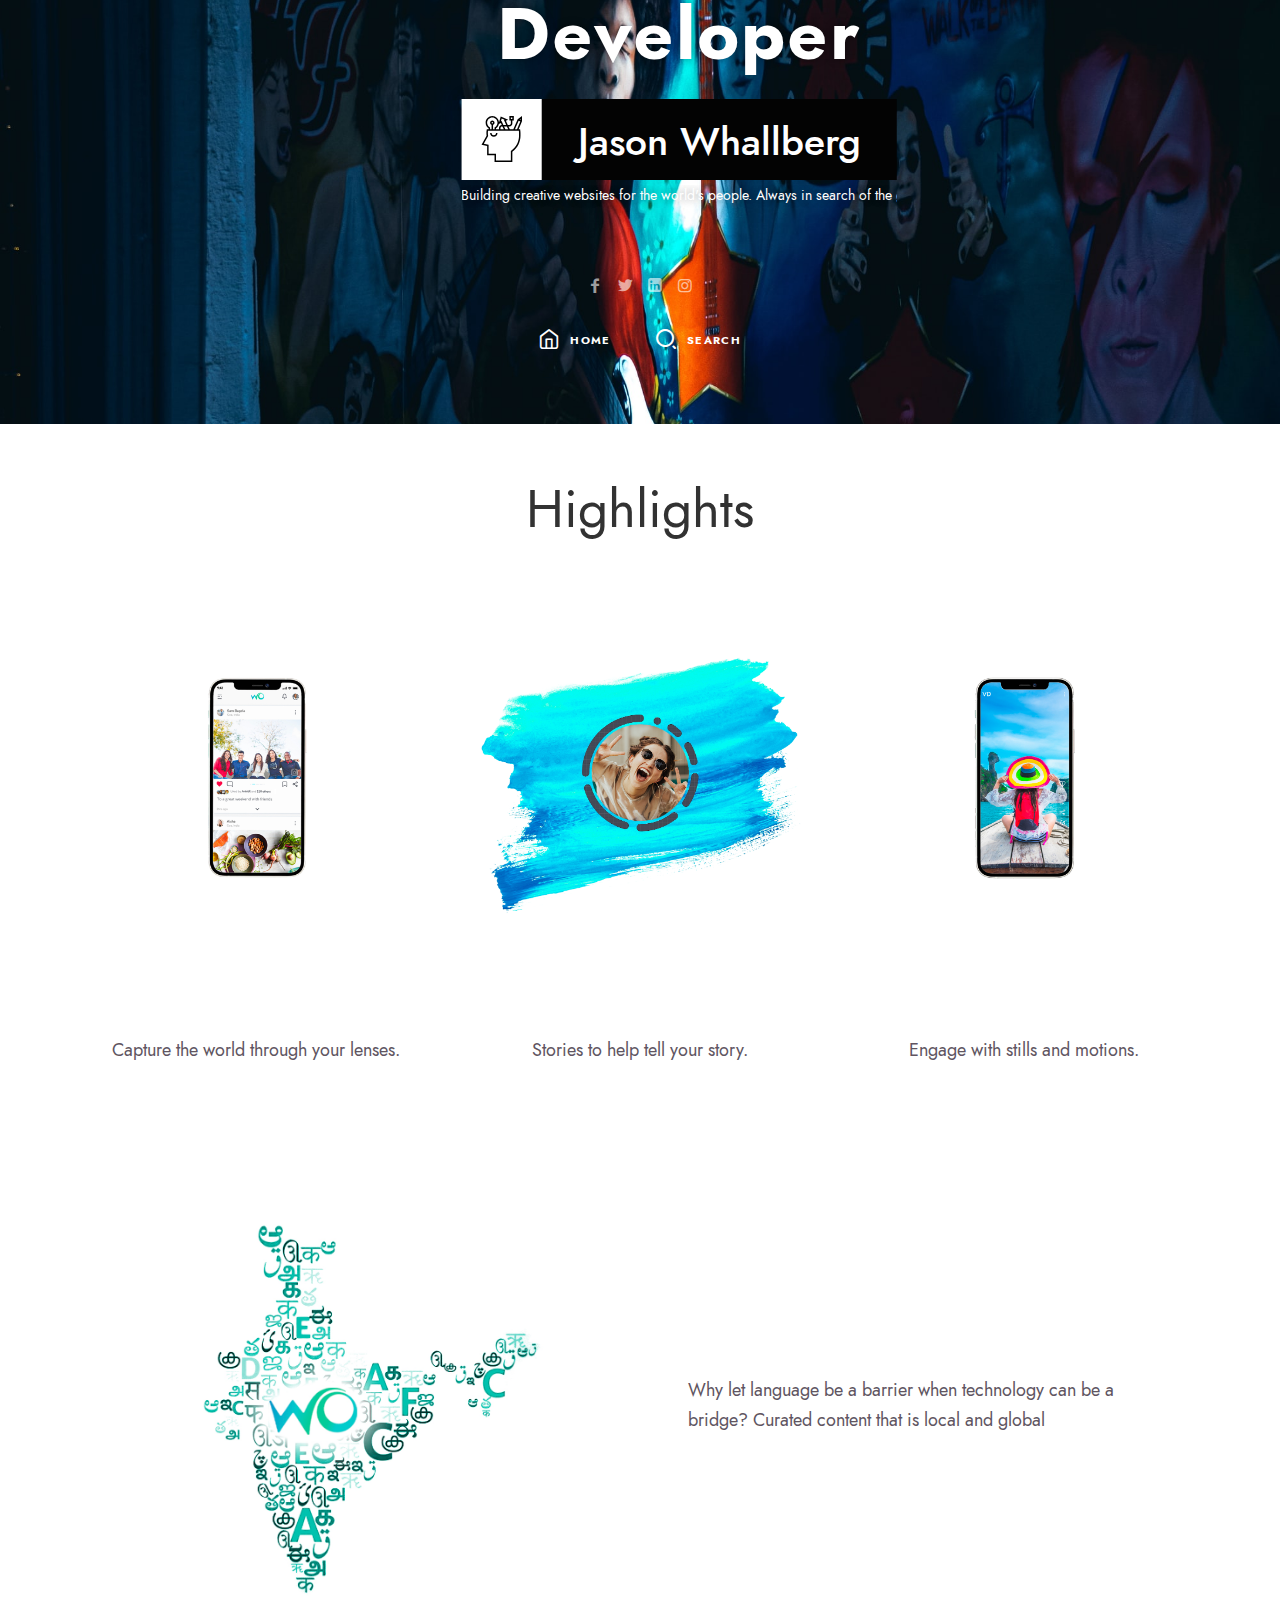
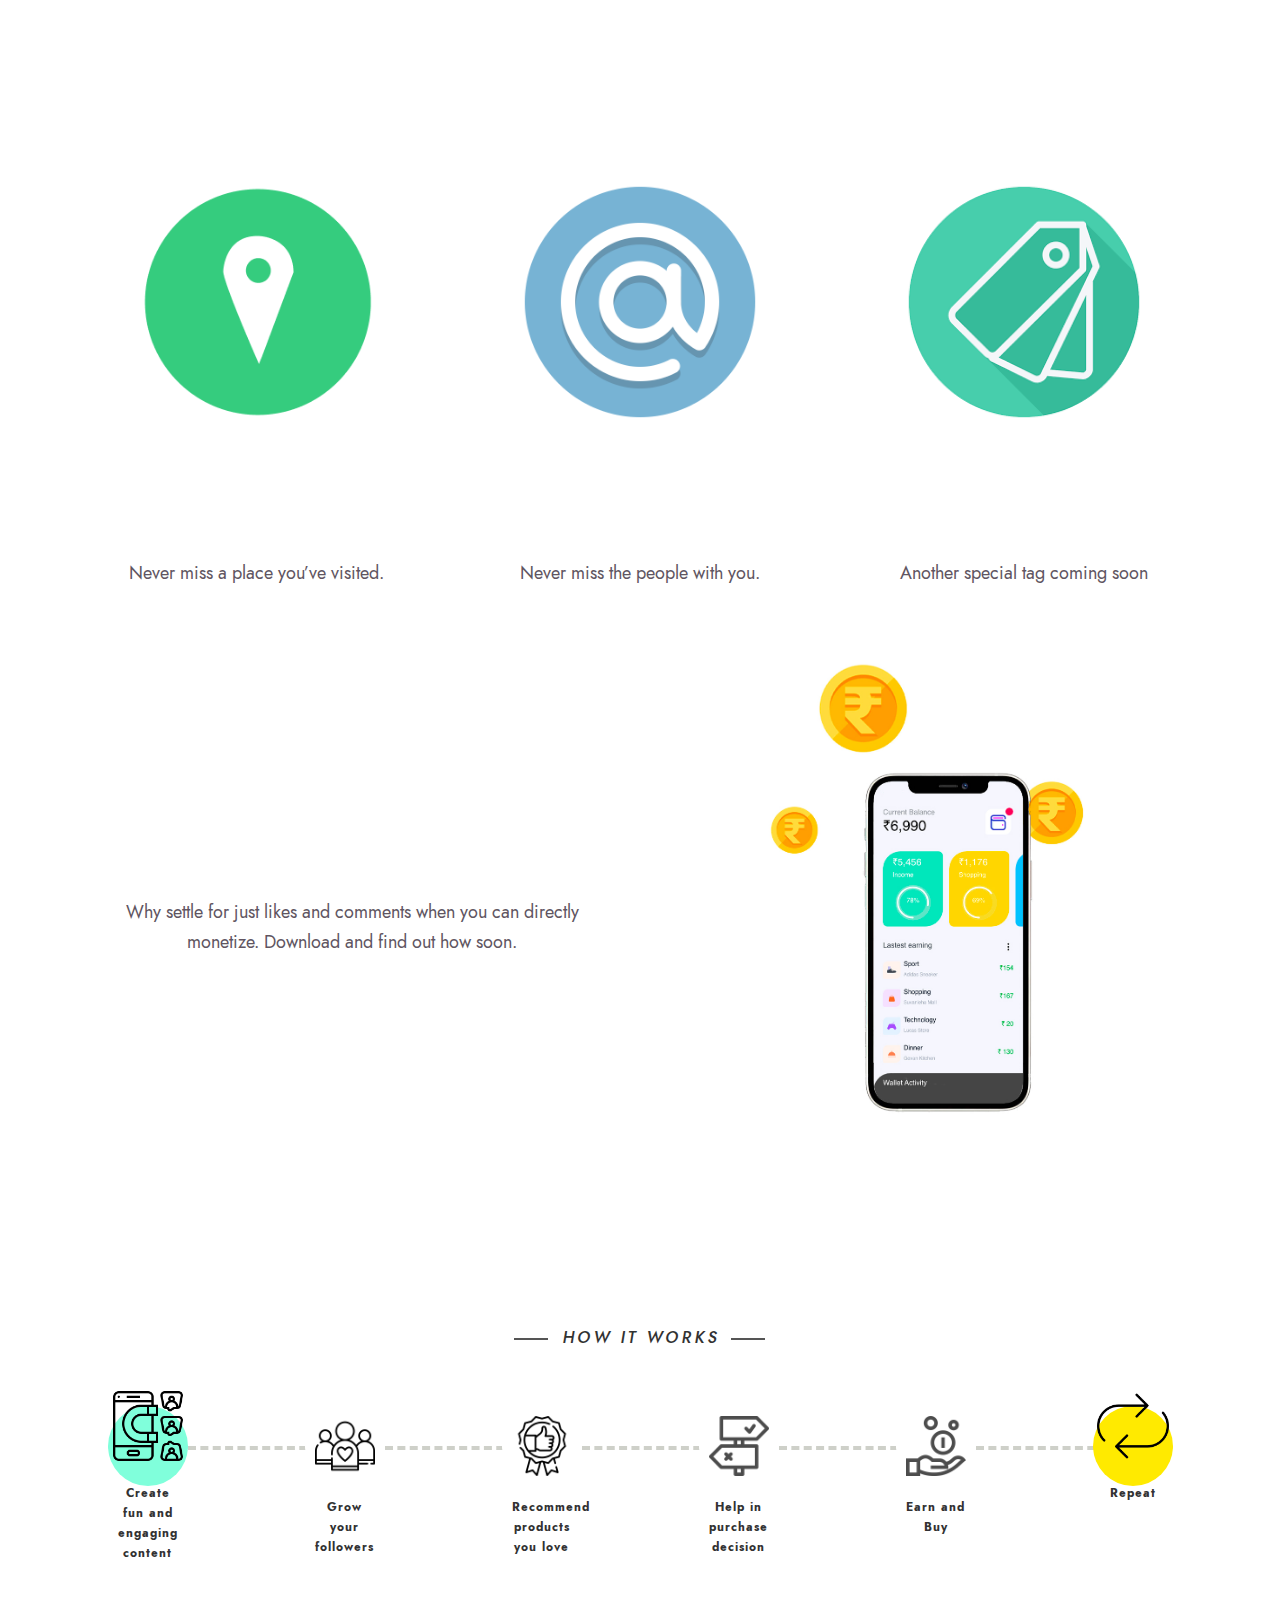
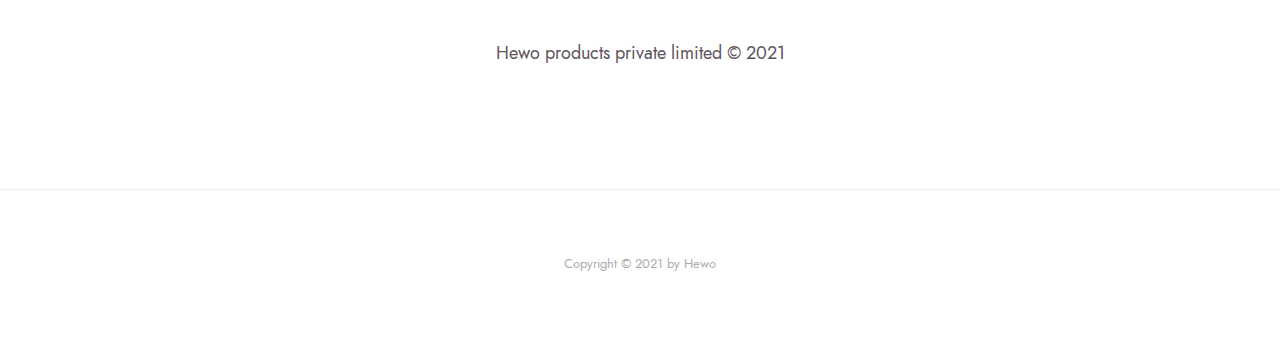
<file: portfolio.html>
<!DOCTYPE html>
<html
  lang="en"
  class="no-js classic-page-layout"
  data-audio-tick="audio/tick.mp3"
  data-click-ripple-animation="yes"
>
  <!-- InstanceBegin template="/Templates/layout.dwt" codeOutsideHTMLIsLocked="false" -->

  <head>
    <meta charset="utf-8" />
    <meta name="viewport" content="width=device-width, initial-scale=1" />
    <meta
      name="description"
      content="ikonik - Responsive HTML5 vCard Template"
    />
    <meta name="keywords" content="vcard, html5, portfolio" />
    <meta name="author" content="Pixelwars" />
    <meta name="theme-color" content="#1755cf" />

    <title>Hewo</title>

    <!-- FAV and TOUCH ICONS -->
    <link rel="shortcut icon" href="images/ico/favicon.ico" />
    <link rel="apple-touch-icon" href="images/ico/apple-touch-icon.png" />

    <!-- FONTS -->
    <link rel="stylesheet" href="css/fonts/jost/jost.css" />
    <!-- <link rel="stylesheet" href="css/fonts/amithen/amithen.css" /> -->
    <link
      href="https://fonts.googleapis.com/css?family=Anton"
      rel="stylesheet"
    />

    <!-- STYLES -->
    <link rel="stylesheet" type="text/css" href="css/normalize.css" />
    <link rel="stylesheet" type="text/css" href="css/bootstrap.css" />
    <link rel="stylesheet" type="text/css" href="js/nprogress/nprogress.css" />
    <link
      rel="stylesheet"
      type="text/css"
      href="js/jquery.magnific-popup/magnific-popup.css"
    />
    <link
      rel="stylesheet"
      type="text/css"
      href="css/fonts/fontello/css/fontello.css"
    />
    <link rel="stylesheet" type="text/css" href="css/main.css" />
    <link rel="stylesheet" type="text/css" href="css/768.css" />

    <!-- INITIAL SCRIPTS -->
    <script src="js/jquery.js"></script>

    <!-- InstanceBeginEditable name="head" -->
    <!-- InstanceEndEditable -->

    <!-- InstanceParam name="OnePageLayout" type="boolean" value="false" -->
    <!-- InstanceParam name="SoundEffects" type="boolean" value="false" -->
    <!-- InstanceParam name="Sidebar" type="boolean" value="false" -->
    <!-- InstanceParam name="PageDefault" type="boolean" value="true" -->
    <!-- InstanceParam name="PageFixed" type="boolean" value="false" -->
    <!-- InstanceParam name="PageFull" type="boolean" value="false" -->
    <!-- InstanceParam name="PagePlain" type="boolean" value="false" -->
    <!-- InstanceParam name="ClassicMenu" type="boolean" value="false" -->
  </head>

  <body>
    <!-- PAGE -->
    <div id="page" class="hfeed site">
      <!-- .site-main -->
      <main id="main" class="site-main cd-main">
        <!-- HEADER -->
        <header id="masthead" class="header" role="banner">
          <!-- header-wrap -->
          <div class="header-wrap layout-full">
            <img src="images/home/cover.jpg" alt="profile-image" />

            <div class="home-heading">
              <div class="home-logo">
                <p class="home-job-title">Web Developer</p>

                <p class="home-marquee">
                  Building creative websites for the world's people. Always in
                  search of the great user experience. Building creative
                  websites for the world's people. Always in search of the great
                  user experience.
                </p>

                <!--<i class="home-logo-left "><span>Web</span></i>-->
                <i class="home-logo-center">
                  <span class="home-icon">
                    <img src="images/home/icon.svg" alt="icon" />
                  </span>
                  <span class="home-text-container">
                    <p class="home-text-container-placeholder">
                      Jason Whallberg
                    </p>
                  </span>
                  <span class="home-text">Jason Whallberg</span>
                </i>
                <!--<i class="home-logo-right"><span>Developer</span></i>-->
              </div>
            </div>

            <!-- HOME BG LOGO -->
            <div class="home-bg-logo">
              <img src="images/home/icon-bg2.svg" alt="icon" />
            </div>
            <!-- HOME BG LOGO -->

            <!-- header-social -->
            <div class="header-bottom">
              <a class="social-link facebook" href="#"></a>
              <a class="social-link twitter" href="#"></a>
              <a class="social-link linkedin" href="#"></a>
              <a class="social-link instagram" href="#"></a>
            </div>
            <!-- header-social -->

            <!-- NAV MENU -->
            <nav
              id="primary-navigation"
              class="site-navigation primary-navigation"
              role="navigation"
            >
              <div class="nav-menu menu-with-icons">
                <ul>
                  <!-- InstanceBeginEditable name="Menu-Content" -->

                  <li><a class="home" href="index.html">Home</a></li>
                  <li><a class="search-toggle">Search</a></li>

                  <!-- InstanceEndEditable -->
                </ul>
              </div>
            </nav>
            <!-- NAV MENU -->

            <!-- SEARCH -->
            <div class="header-search">
              <form role="search" method="get" class="search-form" action="#">
                <label>
                  <span class="screen-reader-text">Search for:</span>
                  <input
                    type="search"
                    class="search-field"
                    placeholder="Enter Keyword"
                    value=""
                    name="s"
                  />
                </label>
                <input type="submit" class="search-submit" value="Search" />
              </form>
            </div>
            <!-- SEARCH -->
          </div>
          <!-- header-wrap -->
        </header>
        <!-- HEADER -->

        <!-- site-middle -->
        <div class="site-middle">
          <div class="layout-medium">
            <div id="primary" class="content-area">
              <!-- site-content -->
              <div id="content" class="site-content" role="main">
                <!-- InstanceBeginEditable name="Page-Content" -->

                <!-- .page-single -->
                <div class="page-single page-layout">
                  <!-- .hentry -->
                  <article class="page hentry">
                    <!-- .entry-header -->
                    <header class="entry-header">
                      <h1 class="entry-title">Highlights</h1>
                    </header>
                    <!-- .entry-header -->

                    <!-- .entry-content -->
                    <div class="entry-content">
                      <!-- <div class="boxed is-dark">
                        <div class="row">
                          <div class="col-sm-3">
                            <img
                              src="images/site/about.jpg"
                              alt="about image"
                            />
                          </div>

                          <div class="col-sm-9">
                            <h2 class="fw-300">
                              Hello, I am Jason Whallberg, a
                              <strong>graphic designer</strong> based in LA. I
                              can design beautiful
                              <strong>type faces</strong> and
                              <strong>user interfaces</strong> for both digital
                              and print media and I love coffee.
                            </h2>
                          </div>
                        </div>
                      </div> -->
                      <!-- section-title -->
                      <!-- <div class="section-title center">
                        <h2>
                          <i>first row</i>
                        </h2>
                      </div> -->
                      <!-- section-title -->

                      <div
                        style="display: flex; flex-direction: row"
                        class="small-screen-row"
                      >
                        <div
                          style="flex: 1; display: flex; flex-direction: column"
                        >
                          <img
                            src="./images/highlights/1.2.jpg"
                            alt=""
                            class="media-box"
                            style="overflow: hidden; object-fit: cover"
                          />
                          <div
                            class="side-text"
                            style="
                              display: flex;
                              flex-direction: column;
                              align-items: center;
                              justify-content: flex-start;
                              padding: 1rem;
                            "
                          >
                            <!-- <h2>Connect</h2> -->
                            <p style="text-align: center">
                              Capture the world through your lenses.
                            </p>
                          </div>
                        </div>
                        <div
                          class=""
                          style="flex: 1; display: flex; flex-direction: column"
                        >
                          <img
                            src="./images/highlights/1.3.png"
                            alt=""
                            class="media-box"
                            style="overflow: hidden; object-fit: cover"
                          />
                          <div
                            class="side-text"
                            style="
                              display: flex;
                              flex-direction: column;
                              align-items: center;
                              justify-content: flex-start;
                              padding: 1rem;
                            "
                          >
                            <!-- <h2>Collaborate</h2> -->
                            <p style="text-align: center">
                              Stories to help tell your story.
                            </p>
                          </div>
                        </div>
                        <div
                          class=""
                          style="flex: 1; display: flex; flex-direction: column"
                        >
                          <img
                            src="./images/highlights/1.1.jpg"
                            alt=""
                            class="media-box"
                            style="overflow: hidden; object-fit: cover"
                          />
                          <div
                            class="side-text"
                            style="
                              display: flex;
                              flex-direction: column;
                              align-items: center;
                              justify-content: flex-start;
                              padding: 1rem;
                            "
                          >
                            <!-- <h2>Celebrate</h2> -->
                            <p style="text-align: center">
                              Engage with stills and motions.
                            </p>
                          </div>
                        </div>
                      </div>

                      <!-- section-title -->

                      <!-- section-title -->

                      <div
                        style="
                          display: flex;
                          flex-direction: row;
                          justify-content: center;
                          align-items: center;
                        "
                        class="small-screen-row"
                      >
                        <img
                          src="./images/highlights/2.jpg"
                          alt=""
                          width="50%"
                          style="overflow: hidden; object-fit: cover"
                          class="media-box full-image-width"
                        />
                        <div
                          class="side-text"
                          style="
                            display: flex;
                            flex-direction: column;
                            justify-content: center;
                            align-items: center;
                            flex: 1;
                            padding: 3rem;
                          "
                        >
                          <p>
                            Why let language be a barrier when technology can be
                            a bridge? Curated content that is local and global
                          </p>
                        </div>
                      </div>

                      <!-- section-title -->

                      <!-- section-title -->

                      <div
                        style="display: flex; flex-direction: row"
                        class="small-screen-row"
                      >
                        <div
                          class=""
                          style="flex: 1; display: flex; flex-direction: column"
                        >
                          <img
                            src="./images/highlights/3.1.jpg"
                            alt=""
                            class="media-box"
                            style="
                              transform: scale(0.6);
                              overflow: hidden;
                              object-fit: cover;
                            "
                          />
                          <div
                            class="side-text"
                            style="
                              display: flex;
                              flex-direction: column;
                              align-items: center;
                              justify-content: flex-start;
                              padding: 1rem;
                            "
                          >
                            <p style="text-align: center">
                              Never miss a place you’ve visited.
                            </p>
                          </div>
                        </div>
                        <div
                          class=""
                          style="flex: 1; display: flex; flex-direction: column"
                        >
                          <img
                            src="./images/highlights/3.2.jpg"
                            alt=""
                            class="media-box"
                            style="
                              overflow: hidden;
                              object-fit: cover;
                              transform: scale(0.6);
                            "
                          />
                          <div
                            class="side-text"
                            style="
                              display: flex;
                              flex-direction: column;
                              align-items: center;
                              justify-content: flex-start;
                              padding: 1rem;
                            "
                          >
                            <p style="text-align: center">
                              Never miss the people with you.
                            </p>
                          </div>
                        </div>
                        <div
                          class=""
                          style="flex: 1; display: flex; flex-direction: column"
                        >
                          <img
                            src="./images/highlights/3.3.jpg"
                            alt=""
                            class="media-box"
                            style="
                              overflow: hidden;
                              object-fit: cover;
                              transform: scale(0.6);
                            "
                          />
                          <div
                            class="side-text"
                            style="
                              display: flex;
                              flex-direction: column;
                              align-items: center;
                              justify-content: flex-start;
                              padding: 1rem;
                            "
                          >
                            <p style="text-align: center">
                              Another special tag coming soon
                            </p>
                          </div>
                        </div>
                      </div>

                      <!-- section-title -->

                      <!-- section-title -->

                      <div
                        style="
                          display: flex;
                          flex-direction: row;
                          justify-content: center;
                          align-items: center;
                        "
                        class="small-screen-row reverse"
                      >
                        <div
                          class="side-text"
                          style="
                            display: flex;
                            flex-direction: column;
                            justify-content: center;
                            align-items: center;
                            flex: 1;
                            padding: 3rem;
                          "
                        >
                          <p style="text-align: center">
                            Why settle for just likes and comments when you can
                            directly monetize. Download and find out how soon.
                          </p>
                        </div>
                        <img
                          src="./images/highlights/4.jpg"
                          alt=""
                          width="50%"
                          style="overflow: hidden; object-fit: cover"
                          class="media-box full-image-width"
                        />
                      </div>

                      <!-- PROCESS -->

                      <!-- section-title -->
                      <div class="section-title center">
                        <h2>
                          <i>How it works</i>
                        </h2>
                      </div>
                      <!-- section-title -->

                      <!-- row -->
                      <div class="row">
                        <!-- col -->
                        <div class="col-xs-4 col-sm-2">
                          <!-- process -->
                          <div class="process">
                            <img src="images/site/1.png" alt="image" />
                            <h4>Create fun and engaging content</h4>
                          </div>
                          <!-- process -->
                        </div>
                        <!-- col -->

                        <!-- col -->
                        <div class="col-xs-4 col-sm-2">
                          <!-- process -->
                          <div class="process">
                            <img src="images/site/2.png" alt="image" />
                            <h4>Grow your followers</h4>
                          </div>
                          <!-- process -->
                        </div>
                        <!-- col -->

                        <!-- col -->
                        <div class="col-xs-4 col-sm-2">
                          <!-- process -->
                          <div class="process">
                            <img src="images/site/3.png" alt="image" />
                            <h4>Recommend products you love</h4>
                          </div>
                          <!-- process -->
                        </div>

                        <!-- col -->

                        <!-- col -->
                        <div class="col-xs-4 col-sm-2">
                          <!-- process -->
                          <div class="process">
                            <img
                              src="images/site/4.png"
                              alt="image"
                              style="opacity: 0.7"
                            />
                            <h4>Help in purchase decision</h4>
                          </div>
                          <!-- process -->
                        </div>
                        <!-- col -->

                        <!-- col -->
                        <div class="col-xs-4 col-sm-2">
                          <!-- process -->
                          <div class="process">
                            <img
                              src="images/site/5.png"
                              alt="image"
                              style="opacity: 0.7"
                            />
                            <h4>Earn and Buy</h4>
                          </div>
                          <!-- process -->
                        </div>
                        <!-- col -->

                        <!-- col -->
                        <div class="col-xs-4 col-sm-2">
                          <!-- process -->
                          <div class="process">
                            <img src="images/site/6.png" alt="image" />
                            <h4>Repeat</h4>
                          </div>
                          <!-- process -->
                        </div>
                        <!-- col -->
                      </div>
                      <div>
                        <p
                          style="
                            display: flex;
                            justify-content: center;
                            margin-top: 7rem;
                          "
                        >
                          Hewo products private limited &copy; 2021
                        </p>
                      </div>
                      <!-- row -->
                      <!-- PROCESS -->

                      <!-- FUN FACT -->

                      <!-- section-title -->

                      <!-- <div class="section-title center">
                        <h2>
                          <i>fun fact</i>
                        </h2>
                      </div> -->
                      <!-- section-title -->

                      <!-- row -->
                      <!-- <div class="row">
                        <div class="col-xs-6 col-sm-3">
                          <div class="fun-fact">
                            <img src="images/site/fun-01.svg" alt="fun fact" />
                            <h4>24 Projects Completed</h4>
                          </div>
                        </div>
                      </div> -->
                      <!-- row -->
                      <!-- FUN FACT -->
                    </div>
                    <!-- .entry-content -->
                  </article>
                  <!-- .hentry -->
                </div>
                <!-- .page-single -->

                <!-- InstanceEndEditable -->
              </div>
              <!-- site-content -->
            </div>
            <!-- primary -->
          </div>
          <!-- layout -->
        </div>
        <!-- site-middle -->

        <!-- .site-footer -->
        <footer id="colophon" class="site-footer" role="contentinfo">
          <!-- .site-info -->
          <div class="site-info">
            <div class="textwidget">
              <p>
                <a href="#">Copyright &copy; 2021 by Hewo</a>
              </p>
            </div>
          </div>
          <!-- .site-info -->
        </footer>
        <!-- .site-footer -->
      </main>
      <!-- .site-main -->

      <!-- ALERT : used for contact form mail delivery alert -->
      <div class="site-alert animated"></div>
    </div>
    <!-- PAGE -->

    <a href="#" id="back-to-top" class="show">↑ <span>Scroll to top</span></a>

    <!-- InstanceBeginEditable name="Body-End-Content" -->

    <!-- InstanceEndEditable -->

    <!-- SCRIPTS -->
    <script src="js/tween-max.js"></script>
    <script src="js/jquery-address.js"></script>
    <script src="js/nprogress/nprogress.js"></script>
    <script src="js/jquery-isotope.js"></script>
    <script src="js/imagesloaded.js"></script>
    <script src="js/jquery-fitvids.js"></script>
    <script src="js/jquery.magnific-popup/jquery-magnific-popup.js"></script>
    <script src="js/jquery-easing.js"></script>
    <script src="js/jquery-validate.js"></script>
    <script src="js/resize-sensor.js"></script>
    <script src="js/jquery-sticky-sidebar.js"></script>
    <script src="js/main.js"></script>
  </body>
  <!-- InstanceEnd -->
</html>
</file>
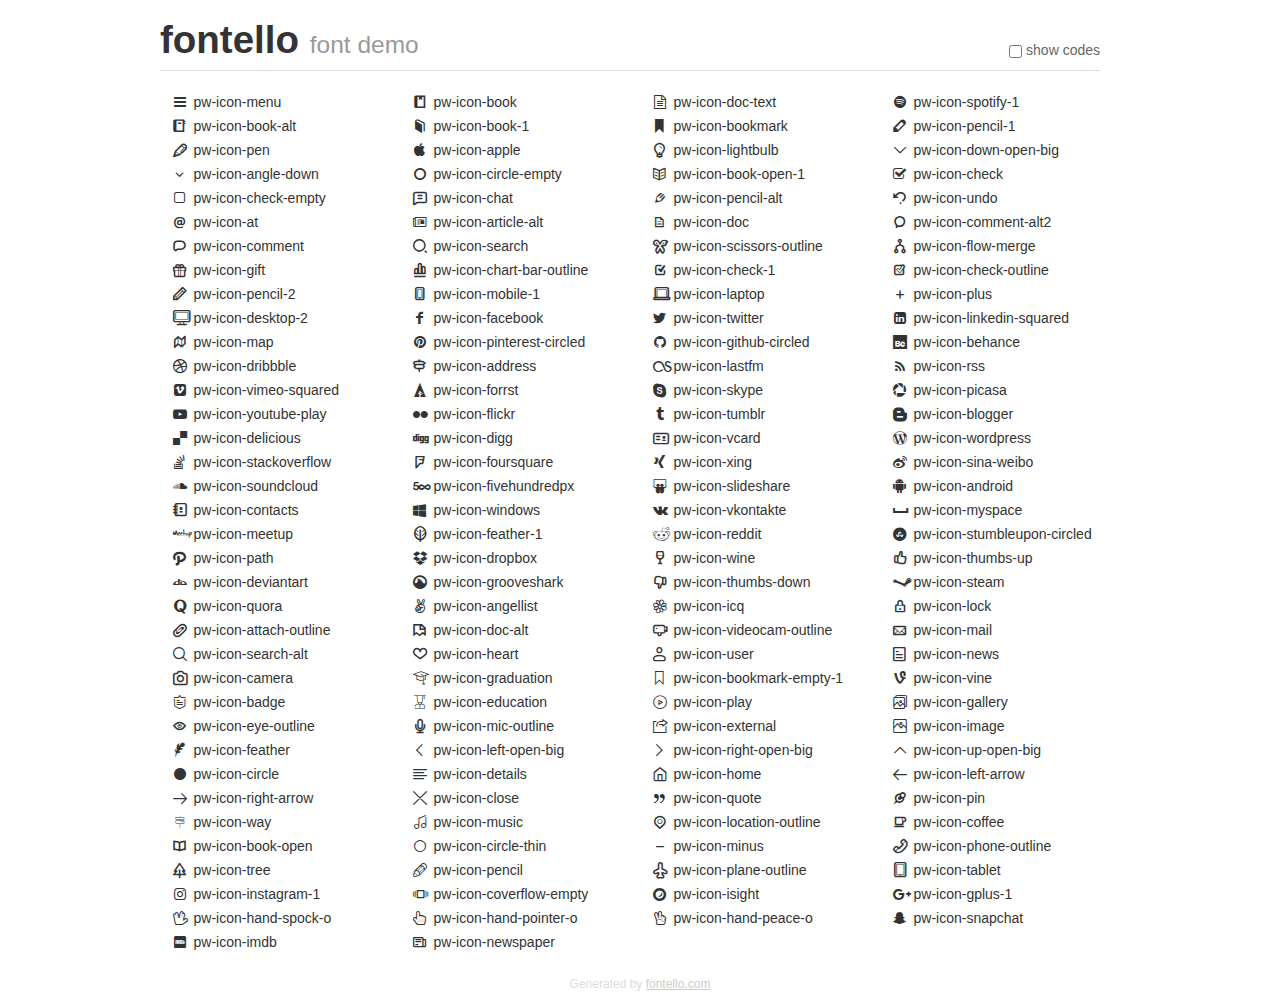
<file: css/fonts/fontello/demo.html>
<!DOCTYPE html>
<html>
  <head><!--[if lt IE 9]><script language="javascript" type="text/javascript" src="//html5shim.googlecode.com/svn/trunk/html5.js"></script><![endif]-->
    <meta charset="UTF-8"><style>/*
 * Bootstrap v2.2.1
 *
 * Copyright 2012 Twitter, Inc
 * Licensed under the Apache License v2.0
 * http://www.apache.org/licenses/LICENSE-2.0
 *
 * Designed and built with all the love in the world @twitter by @mdo and @fat.
 */
.clearfix {
  *zoom: 1;
}
.clearfix:before,
.clearfix:after {
  display: table;
  content: "";
  line-height: 0;
}
.clearfix:after {
  clear: both;
}
html {
  font-size: 100%;
  -webkit-text-size-adjust: 100%;
  -ms-text-size-adjust: 100%;
}
a:focus {
  outline: thin dotted #333;
  outline: 5px auto -webkit-focus-ring-color;
  outline-offset: -2px;
}
a:hover,
a:active {
  outline: 0;
}
button,
input,
select,
textarea {
  margin: 0;
  font-size: 100%;
  vertical-align: middle;
}
button,
input {
  *overflow: visible;
  line-height: normal;
}
button::-moz-focus-inner,
input::-moz-focus-inner {
  padding: 0;
  border: 0;
}
body {
  margin: 0;
  font-family: "Helvetica Neue", Helvetica, Arial, sans-serif;
  font-size: 14px;
  line-height: 20px;
  color: #333;
  background-color: #fff;
}
a {
  color: #08c;
  text-decoration: none;
}
a:hover {
  color: #005580;
  text-decoration: underline;
}
.row {
  margin-left: -20px;
  *zoom: 1;
}
.row:before,
.row:after {
  display: table;
  content: "";
  line-height: 0;
}
.row:after {
  clear: both;
}
[class*="span"] {
  float: left;
  min-height: 1px;
  margin-left: 20px;
}
.container,
.navbar-static-top .container,
.navbar-fixed-top .container,
.navbar-fixed-bottom .container {
  width: 940px;
}
.span12 {
  width: 940px;
}
.span11 {
  width: 860px;
}
.span10 {
  width: 780px;
}
.span9 {
  width: 700px;
}
.span8 {
  width: 620px;
}
.span7 {
  width: 540px;
}
.span6 {
  width: 460px;
}
.span5 {
  width: 380px;
}
.span4 {
  width: 300px;
}
.span3 {
  width: 220px;
}
.span2 {
  width: 140px;
}
.span1 {
  width: 60px;
}
[class*="span"].pull-right,
.row-fluid [class*="span"].pull-right {
  float: right;
}
.container {
  margin-right: auto;
  margin-left: auto;
  *zoom: 1;
}
.container:before,
.container:after {
  display: table;
  content: "";
  line-height: 0;
}
.container:after {
  clear: both;
}
p {
  margin: 0 0 10px;
}
.lead {
  margin-bottom: 20px;
  font-size: 21px;
  font-weight: 200;
  line-height: 30px;
}
small {
  font-size: 85%;
}
h1 {
  margin: 10px 0;
  font-family: inherit;
  font-weight: bold;
  line-height: 20px;
  color: inherit;
  text-rendering: optimizelegibility;
}
h1 small {
  font-weight: normal;
  line-height: 1;
  color: #999;
}
h1 {
  line-height: 40px;
}
h1 {
  font-size: 38.5px;
}
h1 small {
  font-size: 24.5px;
}
body {
  margin-top: 90px;
}
.header {
  position: fixed;
  top: 0;
  left: 50%;
  margin-left: -480px;
  background-color: #fff;
  border-bottom: 1px solid #ddd;
  padding-top: 10px;
  z-index: 10;
}
.footer {
  color: #ddd;
  font-size: 12px;
  text-align: center;
  margin-top: 20px;
}
.footer a {
  color: #ccc;
  text-decoration: underline;
}
.the-icons {
  font-size: 14px;
  line-height: 24px;
}
.switch {
  position: absolute;
  right: 0;
  bottom: 10px;
  color: #666;
}
.switch input {
  margin-right: 0.3em;
}
.codesOn .i-name {
  display: none;
}
.codesOn .i-code {
  display: inline;
}
.i-code {
  display: none;
}
@font-face {
      font-family: 'fontello';
      src: url('./font/fontello.eot?40331902');
      src: url('./font/fontello.eot?40331902#iefix') format('embedded-opentype'),
           url('./font/fontello.woff?40331902') format('woff'),
           url('./font/fontello.ttf?40331902') format('truetype'),
           url('./font/fontello.svg?40331902#fontello') format('svg');
      font-weight: normal;
      font-style: normal;
    }
     
     
    .demo-icon
    {
      font-family: "fontello";
      font-style: normal;
      font-weight: normal;
      speak: none;
     
      display: inline-block;
      text-decoration: inherit;
      width: 1em;
      margin-right: .2em;
      text-align: center;
      /* opacity: .8; */
     
      /* For safety - reset parent styles, that can break glyph codes*/
      font-variant: normal;
      text-transform: none;
     
      /* fix buttons height, for twitter bootstrap */
      line-height: 1em;
     
      /* Animation center compensation - margins should be symmetric */
      /* remove if not needed */
      margin-left: .2em;
     
      /* You can be more comfortable with increased icons size */
      /* font-size: 120%; */
     
      /* Font smoothing. That was taken from TWBS */
      -webkit-font-smoothing: antialiased;
      -moz-osx-font-smoothing: grayscale;
     
      /* Uncomment for 3D effect */
      /* text-shadow: 1px 1px 1px rgba(127, 127, 127, 0.3); */
    }
     </style>
    <link rel="stylesheet" href="css/animation.css"><!--[if IE 7]><link rel="stylesheet" href="css/" + font.fontname + "-ie7.css"><![endif]-->
    <script>
      function toggleCodes(on) {
        var obj = document.getElementById('icons');
      
        if (on) {
          obj.className += ' codesOn';
        } else {
          obj.className = obj.className.replace(' codesOn', '');
        }
      }
      
    </script>
  </head>
  <body>
    <div class="container header">
      <h1>fontello <small>font demo</small></h1>
      <label class="switch">
        <input type="checkbox" onclick="toggleCodes(this.checked)">show codes
      </label>
    </div>
    <div class="container" id="icons">
      <div class="row">
        <div class="the-icons span3" title="Code: 0xe800"><i class="demo-icon pw-icon-menu">&#xe800;</i> <span class="i-name">pw-icon-menu</span><span class="i-code">0xe800</span></div>
        <div class="the-icons span3" title="Code: 0xe801"><i class="demo-icon pw-icon-book">&#xe801;</i> <span class="i-name">pw-icon-book</span><span class="i-code">0xe801</span></div>
        <div class="the-icons span3" title="Code: 0xe802"><i class="demo-icon pw-icon-doc-text">&#xe802;</i> <span class="i-name">pw-icon-doc-text</span><span class="i-code">0xe802</span></div>
        <div class="the-icons span3" title="Code: 0xe803"><i class="demo-icon pw-icon-spotify-1">&#xe803;</i> <span class="i-name">pw-icon-spotify-1</span><span class="i-code">0xe803</span></div>
      </div>
      <div class="row">
        <div class="the-icons span3" title="Code: 0xe804"><i class="demo-icon pw-icon-book-alt">&#xe804;</i> <span class="i-name">pw-icon-book-alt</span><span class="i-code">0xe804</span></div>
        <div class="the-icons span3" title="Code: 0xe805"><i class="demo-icon pw-icon-book-1">&#xe805;</i> <span class="i-name">pw-icon-book-1</span><span class="i-code">0xe805</span></div>
        <div class="the-icons span3" title="Code: 0xe806"><i class="demo-icon pw-icon-bookmark">&#xe806;</i> <span class="i-name">pw-icon-bookmark</span><span class="i-code">0xe806</span></div>
        <div class="the-icons span3" title="Code: 0xe807"><i class="demo-icon pw-icon-pencil-1">&#xe807;</i> <span class="i-name">pw-icon-pencil-1</span><span class="i-code">0xe807</span></div>
      </div>
      <div class="row">
        <div class="the-icons span3" title="Code: 0xe808"><i class="demo-icon pw-icon-pen">&#xe808;</i> <span class="i-name">pw-icon-pen</span><span class="i-code">0xe808</span></div>
        <div class="the-icons span3" title="Code: 0xe809"><i class="demo-icon pw-icon-apple">&#xe809;</i> <span class="i-name">pw-icon-apple</span><span class="i-code">0xe809</span></div>
        <div class="the-icons span3" title="Code: 0xe80a"><i class="demo-icon pw-icon-lightbulb">&#xe80a;</i> <span class="i-name">pw-icon-lightbulb</span><span class="i-code">0xe80a</span></div>
        <div class="the-icons span3" title="Code: 0xe80b"><i class="demo-icon pw-icon-down-open-big">&#xe80b;</i> <span class="i-name">pw-icon-down-open-big</span><span class="i-code">0xe80b</span></div>
      </div>
      <div class="row">
        <div class="the-icons span3" title="Code: 0xe80c"><i class="demo-icon pw-icon-angle-down">&#xe80c;</i> <span class="i-name">pw-icon-angle-down</span><span class="i-code">0xe80c</span></div>
        <div class="the-icons span3" title="Code: 0xe80d"><i class="demo-icon pw-icon-circle-empty">&#xe80d;</i> <span class="i-name">pw-icon-circle-empty</span><span class="i-code">0xe80d</span></div>
        <div class="the-icons span3" title="Code: 0xe80e"><i class="demo-icon pw-icon-book-open-1">&#xe80e;</i> <span class="i-name">pw-icon-book-open-1</span><span class="i-code">0xe80e</span></div>
        <div class="the-icons span3" title="Code: 0xe80f"><i class="demo-icon pw-icon-check">&#xe80f;</i> <span class="i-name">pw-icon-check</span><span class="i-code">0xe80f</span></div>
      </div>
      <div class="row">
        <div class="the-icons span3" title="Code: 0xe810"><i class="demo-icon pw-icon-check-empty">&#xe810;</i> <span class="i-name">pw-icon-check-empty</span><span class="i-code">0xe810</span></div>
        <div class="the-icons span3" title="Code: 0xe811"><i class="demo-icon pw-icon-chat">&#xe811;</i> <span class="i-name">pw-icon-chat</span><span class="i-code">0xe811</span></div>
        <div class="the-icons span3" title="Code: 0xe812"><i class="demo-icon pw-icon-pencil-alt">&#xe812;</i> <span class="i-name">pw-icon-pencil-alt</span><span class="i-code">0xe812</span></div>
        <div class="the-icons span3" title="Code: 0xe813"><i class="demo-icon pw-icon-undo">&#xe813;</i> <span class="i-name">pw-icon-undo</span><span class="i-code">0xe813</span></div>
      </div>
      <div class="row">
        <div class="the-icons span3" title="Code: 0xe814"><i class="demo-icon pw-icon-at">&#xe814;</i> <span class="i-name">pw-icon-at</span><span class="i-code">0xe814</span></div>
        <div class="the-icons span3" title="Code: 0xe815"><i class="demo-icon pw-icon-article-alt">&#xe815;</i> <span class="i-name">pw-icon-article-alt</span><span class="i-code">0xe815</span></div>
        <div class="the-icons span3" title="Code: 0xe816"><i class="demo-icon pw-icon-doc">&#xe816;</i> <span class="i-name">pw-icon-doc</span><span class="i-code">0xe816</span></div>
        <div class="the-icons span3" title="Code: 0xe817"><i class="demo-icon pw-icon-comment-alt2">&#xe817;</i> <span class="i-name">pw-icon-comment-alt2</span><span class="i-code">0xe817</span></div>
      </div>
      <div class="row">
        <div class="the-icons span3" title="Code: 0xe818"><i class="demo-icon pw-icon-comment">&#xe818;</i> <span class="i-name">pw-icon-comment</span><span class="i-code">0xe818</span></div>
        <div class="the-icons span3" title="Code: 0xe819"><i class="demo-icon pw-icon-search">&#xe819;</i> <span class="i-name">pw-icon-search</span><span class="i-code">0xe819</span></div>
        <div class="the-icons span3" title="Code: 0xe81a"><i class="demo-icon pw-icon-scissors-outline">&#xe81a;</i> <span class="i-name">pw-icon-scissors-outline</span><span class="i-code">0xe81a</span></div>
        <div class="the-icons span3" title="Code: 0xe81b"><i class="demo-icon pw-icon-flow-merge">&#xe81b;</i> <span class="i-name">pw-icon-flow-merge</span><span class="i-code">0xe81b</span></div>
      </div>
      <div class="row">
        <div class="the-icons span3" title="Code: 0xe81c"><i class="demo-icon pw-icon-gift">&#xe81c;</i> <span class="i-name">pw-icon-gift</span><span class="i-code">0xe81c</span></div>
        <div class="the-icons span3" title="Code: 0xe81d"><i class="demo-icon pw-icon-chart-bar-outline">&#xe81d;</i> <span class="i-name">pw-icon-chart-bar-outline</span><span class="i-code">0xe81d</span></div>
        <div class="the-icons span3" title="Code: 0xe81e"><i class="demo-icon pw-icon-check-1">&#xe81e;</i> <span class="i-name">pw-icon-check-1</span><span class="i-code">0xe81e</span></div>
        <div class="the-icons span3" title="Code: 0xe81f"><i class="demo-icon pw-icon-check-outline">&#xe81f;</i> <span class="i-name">pw-icon-check-outline</span><span class="i-code">0xe81f</span></div>
      </div>
      <div class="row">
        <div class="the-icons span3" title="Code: 0xe820"><i class="demo-icon pw-icon-pencil-2">&#xe820;</i> <span class="i-name">pw-icon-pencil-2</span><span class="i-code">0xe820</span></div>
        <div class="the-icons span3" title="Code: 0xe821"><i class="demo-icon pw-icon-mobile-1">&#xe821;</i> <span class="i-name">pw-icon-mobile-1</span><span class="i-code">0xe821</span></div>
        <div class="the-icons span3" title="Code: 0xe822"><i class="demo-icon pw-icon-laptop">&#xe822;</i> <span class="i-name">pw-icon-laptop</span><span class="i-code">0xe822</span></div>
        <div class="the-icons span3" title="Code: 0xe823"><i class="demo-icon pw-icon-plus">&#xe823;</i> <span class="i-name">pw-icon-plus</span><span class="i-code">0xe823</span></div>
      </div>
      <div class="row">
        <div class="the-icons span3" title="Code: 0xe824"><i class="demo-icon pw-icon-desktop-2">&#xe824;</i> <span class="i-name">pw-icon-desktop-2</span><span class="i-code">0xe824</span></div>
        <div class="the-icons span3" title="Code: 0xe825"><i class="demo-icon pw-icon-facebook">&#xe825;</i> <span class="i-name">pw-icon-facebook</span><span class="i-code">0xe825</span></div>
        <div class="the-icons span3" title="Code: 0xe826"><i class="demo-icon pw-icon-twitter">&#xe826;</i> <span class="i-name">pw-icon-twitter</span><span class="i-code">0xe826</span></div>
        <div class="the-icons span3" title="Code: 0xe827"><i class="demo-icon pw-icon-linkedin-squared">&#xe827;</i> <span class="i-name">pw-icon-linkedin-squared</span><span class="i-code">0xe827</span></div>
      </div>
      <div class="row">
        <div class="the-icons span3" title="Code: 0xe828"><i class="demo-icon pw-icon-map">&#xe828;</i> <span class="i-name">pw-icon-map</span><span class="i-code">0xe828</span></div>
        <div class="the-icons span3" title="Code: 0xe829"><i class="demo-icon pw-icon-pinterest-circled">&#xe829;</i> <span class="i-name">pw-icon-pinterest-circled</span><span class="i-code">0xe829</span></div>
        <div class="the-icons span3" title="Code: 0xe82a"><i class="demo-icon pw-icon-github-circled">&#xe82a;</i> <span class="i-name">pw-icon-github-circled</span><span class="i-code">0xe82a</span></div>
        <div class="the-icons span3" title="Code: 0xe82b"><i class="demo-icon pw-icon-behance">&#xe82b;</i> <span class="i-name">pw-icon-behance</span><span class="i-code">0xe82b</span></div>
      </div>
      <div class="row">
        <div class="the-icons span3" title="Code: 0xe82c"><i class="demo-icon pw-icon-dribbble">&#xe82c;</i> <span class="i-name">pw-icon-dribbble</span><span class="i-code">0xe82c</span></div>
        <div class="the-icons span3" title="Code: 0xe82d"><i class="demo-icon pw-icon-address">&#xe82d;</i> <span class="i-name">pw-icon-address</span><span class="i-code">0xe82d</span></div>
        <div class="the-icons span3" title="Code: 0xe82e"><i class="demo-icon pw-icon-lastfm">&#xe82e;</i> <span class="i-name">pw-icon-lastfm</span><span class="i-code">0xe82e</span></div>
        <div class="the-icons span3" title="Code: 0xe82f"><i class="demo-icon pw-icon-rss">&#xe82f;</i> <span class="i-name">pw-icon-rss</span><span class="i-code">0xe82f</span></div>
      </div>
      <div class="row">
        <div class="the-icons span3" title="Code: 0xe830"><i class="demo-icon pw-icon-vimeo-squared">&#xe830;</i> <span class="i-name">pw-icon-vimeo-squared</span><span class="i-code">0xe830</span></div>
        <div class="the-icons span3" title="Code: 0xe831"><i class="demo-icon pw-icon-forrst">&#xe831;</i> <span class="i-name">pw-icon-forrst</span><span class="i-code">0xe831</span></div>
        <div class="the-icons span3" title="Code: 0xe832"><i class="demo-icon pw-icon-skype">&#xe832;</i> <span class="i-name">pw-icon-skype</span><span class="i-code">0xe832</span></div>
        <div class="the-icons span3" title="Code: 0xe833"><i class="demo-icon pw-icon-picasa">&#xe833;</i> <span class="i-name">pw-icon-picasa</span><span class="i-code">0xe833</span></div>
      </div>
      <div class="row">
        <div class="the-icons span3" title="Code: 0xe834"><i class="demo-icon pw-icon-youtube-play">&#xe834;</i> <span class="i-name">pw-icon-youtube-play</span><span class="i-code">0xe834</span></div>
        <div class="the-icons span3" title="Code: 0xe835"><i class="demo-icon pw-icon-flickr">&#xe835;</i> <span class="i-name">pw-icon-flickr</span><span class="i-code">0xe835</span></div>
        <div class="the-icons span3" title="Code: 0xe836"><i class="demo-icon pw-icon-tumblr">&#xe836;</i> <span class="i-name">pw-icon-tumblr</span><span class="i-code">0xe836</span></div>
        <div class="the-icons span3" title="Code: 0xe837"><i class="demo-icon pw-icon-blogger">&#xe837;</i> <span class="i-name">pw-icon-blogger</span><span class="i-code">0xe837</span></div>
      </div>
      <div class="row">
        <div class="the-icons span3" title="Code: 0xe838"><i class="demo-icon pw-icon-delicious">&#xe838;</i> <span class="i-name">pw-icon-delicious</span><span class="i-code">0xe838</span></div>
        <div class="the-icons span3" title="Code: 0xe839"><i class="demo-icon pw-icon-digg">&#xe839;</i> <span class="i-name">pw-icon-digg</span><span class="i-code">0xe839</span></div>
        <div class="the-icons span3" title="Code: 0xe83a"><i class="demo-icon pw-icon-vcard">&#xe83a;</i> <span class="i-name">pw-icon-vcard</span><span class="i-code">0xe83a</span></div>
        <div class="the-icons span3" title="Code: 0xe83b"><i class="demo-icon pw-icon-wordpress">&#xe83b;</i> <span class="i-name">pw-icon-wordpress</span><span class="i-code">0xe83b</span></div>
      </div>
      <div class="row">
        <div class="the-icons span3" title="Code: 0xe83c"><i class="demo-icon pw-icon-stackoverflow">&#xe83c;</i> <span class="i-name">pw-icon-stackoverflow</span><span class="i-code">0xe83c</span></div>
        <div class="the-icons span3" title="Code: 0xe83d"><i class="demo-icon pw-icon-foursquare">&#xe83d;</i> <span class="i-name">pw-icon-foursquare</span><span class="i-code">0xe83d</span></div>
        <div class="the-icons span3" title="Code: 0xe83e"><i class="demo-icon pw-icon-xing">&#xe83e;</i> <span class="i-name">pw-icon-xing</span><span class="i-code">0xe83e</span></div>
        <div class="the-icons span3" title="Code: 0xe83f"><i class="demo-icon pw-icon-sina-weibo">&#xe83f;</i> <span class="i-name">pw-icon-sina-weibo</span><span class="i-code">0xe83f</span></div>
      </div>
      <div class="row">
        <div class="the-icons span3" title="Code: 0xe840"><i class="demo-icon pw-icon-soundcloud">&#xe840;</i> <span class="i-name">pw-icon-soundcloud</span><span class="i-code">0xe840</span></div>
        <div class="the-icons span3" title="Code: 0xe841"><i class="demo-icon pw-icon-fivehundredpx">&#xe841;</i> <span class="i-name">pw-icon-fivehundredpx</span><span class="i-code">0xe841</span></div>
        <div class="the-icons span3" title="Code: 0xe842"><i class="demo-icon pw-icon-slideshare">&#xe842;</i> <span class="i-name">pw-icon-slideshare</span><span class="i-code">0xe842</span></div>
        <div class="the-icons span3" title="Code: 0xe843"><i class="demo-icon pw-icon-android">&#xe843;</i> <span class="i-name">pw-icon-android</span><span class="i-code">0xe843</span></div>
      </div>
      <div class="row">
        <div class="the-icons span3" title="Code: 0xe844"><i class="demo-icon pw-icon-contacts">&#xe844;</i> <span class="i-name">pw-icon-contacts</span><span class="i-code">0xe844</span></div>
        <div class="the-icons span3" title="Code: 0xe845"><i class="demo-icon pw-icon-windows">&#xe845;</i> <span class="i-name">pw-icon-windows</span><span class="i-code">0xe845</span></div>
        <div class="the-icons span3" title="Code: 0xe846"><i class="demo-icon pw-icon-vkontakte">&#xe846;</i> <span class="i-name">pw-icon-vkontakte</span><span class="i-code">0xe846</span></div>
        <div class="the-icons span3" title="Code: 0xe847"><i class="demo-icon pw-icon-myspace">&#xe847;</i> <span class="i-name">pw-icon-myspace</span><span class="i-code">0xe847</span></div>
      </div>
      <div class="row">
        <div class="the-icons span3" title="Code: 0xe848"><i class="demo-icon pw-icon-meetup">&#xe848;</i> <span class="i-name">pw-icon-meetup</span><span class="i-code">0xe848</span></div>
        <div class="the-icons span3" title="Code: 0xe849"><i class="demo-icon pw-icon-feather-1">&#xe849;</i> <span class="i-name">pw-icon-feather-1</span><span class="i-code">0xe849</span></div>
        <div class="the-icons span3" title="Code: 0xe84a"><i class="demo-icon pw-icon-reddit">&#xe84a;</i> <span class="i-name">pw-icon-reddit</span><span class="i-code">0xe84a</span></div>
        <div class="the-icons span3" title="Code: 0xe84b"><i class="demo-icon pw-icon-stumbleupon-circled">&#xe84b;</i> <span class="i-name">pw-icon-stumbleupon-circled</span><span class="i-code">0xe84b</span></div>
      </div>
      <div class="row">
        <div class="the-icons span3" title="Code: 0xe84c"><i class="demo-icon pw-icon-path">&#xe84c;</i> <span class="i-name">pw-icon-path</span><span class="i-code">0xe84c</span></div>
        <div class="the-icons span3" title="Code: 0xe84d"><i class="demo-icon pw-icon-dropbox">&#xe84d;</i> <span class="i-name">pw-icon-dropbox</span><span class="i-code">0xe84d</span></div>
        <div class="the-icons span3" title="Code: 0xe84e"><i class="demo-icon pw-icon-wine">&#xe84e;</i> <span class="i-name">pw-icon-wine</span><span class="i-code">0xe84e</span></div>
        <div class="the-icons span3" title="Code: 0xe84f"><i class="demo-icon pw-icon-thumbs-up">&#xe84f;</i> <span class="i-name">pw-icon-thumbs-up</span><span class="i-code">0xe84f</span></div>
      </div>
      <div class="row">
        <div class="the-icons span3" title="Code: 0xe850"><i class="demo-icon pw-icon-deviantart">&#xe850;</i> <span class="i-name">pw-icon-deviantart</span><span class="i-code">0xe850</span></div>
        <div class="the-icons span3" title="Code: 0xe851"><i class="demo-icon pw-icon-grooveshark">&#xe851;</i> <span class="i-name">pw-icon-grooveshark</span><span class="i-code">0xe851</span></div>
        <div class="the-icons span3" title="Code: 0xe852"><i class="demo-icon pw-icon-thumbs-down">&#xe852;</i> <span class="i-name">pw-icon-thumbs-down</span><span class="i-code">0xe852</span></div>
        <div class="the-icons span3" title="Code: 0xe853"><i class="demo-icon pw-icon-steam">&#xe853;</i> <span class="i-name">pw-icon-steam</span><span class="i-code">0xe853</span></div>
      </div>
      <div class="row">
        <div class="the-icons span3" title="Code: 0xe854"><i class="demo-icon pw-icon-quora">&#xe854;</i> <span class="i-name">pw-icon-quora</span><span class="i-code">0xe854</span></div>
        <div class="the-icons span3" title="Code: 0xe855"><i class="demo-icon pw-icon-angellist">&#xe855;</i> <span class="i-name">pw-icon-angellist</span><span class="i-code">0xe855</span></div>
        <div class="the-icons span3" title="Code: 0xe856"><i class="demo-icon pw-icon-icq">&#xe856;</i> <span class="i-name">pw-icon-icq</span><span class="i-code">0xe856</span></div>
        <div class="the-icons span3" title="Code: 0xe857"><i class="demo-icon pw-icon-lock">&#xe857;</i> <span class="i-name">pw-icon-lock</span><span class="i-code">0xe857</span></div>
      </div>
      <div class="row">
        <div class="the-icons span3" title="Code: 0xe858"><i class="demo-icon pw-icon-attach-outline">&#xe858;</i> <span class="i-name">pw-icon-attach-outline</span><span class="i-code">0xe858</span></div>
        <div class="the-icons span3" title="Code: 0xe859"><i class="demo-icon pw-icon-doc-alt">&#xe859;</i> <span class="i-name">pw-icon-doc-alt</span><span class="i-code">0xe859</span></div>
        <div class="the-icons span3" title="Code: 0xe85a"><i class="demo-icon pw-icon-videocam-outline">&#xe85a;</i> <span class="i-name">pw-icon-videocam-outline</span><span class="i-code">0xe85a</span></div>
        <div class="the-icons span3" title="Code: 0xe85b"><i class="demo-icon pw-icon-mail">&#xe85b;</i> <span class="i-name">pw-icon-mail</span><span class="i-code">0xe85b</span></div>
      </div>
      <div class="row">
        <div class="the-icons span3" title="Code: 0xe85c"><i class="demo-icon pw-icon-search-alt">&#xe85c;</i> <span class="i-name">pw-icon-search-alt</span><span class="i-code">0xe85c</span></div>
        <div class="the-icons span3" title="Code: 0xe85d"><i class="demo-icon pw-icon-heart">&#xe85d;</i> <span class="i-name">pw-icon-heart</span><span class="i-code">0xe85d</span></div>
        <div class="the-icons span3" title="Code: 0xe85e"><i class="demo-icon pw-icon-user">&#xe85e;</i> <span class="i-name">pw-icon-user</span><span class="i-code">0xe85e</span></div>
        <div class="the-icons span3" title="Code: 0xe85f"><i class="demo-icon pw-icon-news">&#xe85f;</i> <span class="i-name">pw-icon-news</span><span class="i-code">0xe85f</span></div>
      </div>
      <div class="row">
        <div class="the-icons span3" title="Code: 0xe860"><i class="demo-icon pw-icon-camera">&#xe860;</i> <span class="i-name">pw-icon-camera</span><span class="i-code">0xe860</span></div>
        <div class="the-icons span3" title="Code: 0xe861"><i class="demo-icon pw-icon-graduation">&#xe861;</i> <span class="i-name">pw-icon-graduation</span><span class="i-code">0xe861</span></div>
        <div class="the-icons span3" title="Code: 0xe862"><i class="demo-icon pw-icon-bookmark-empty-1">&#xe862;</i> <span class="i-name">pw-icon-bookmark-empty-1</span><span class="i-code">0xe862</span></div>
        <div class="the-icons span3" title="Code: 0xe863"><i class="demo-icon pw-icon-vine">&#xe863;</i> <span class="i-name">pw-icon-vine</span><span class="i-code">0xe863</span></div>
      </div>
      <div class="row">
        <div class="the-icons span3" title="Code: 0xe864"><i class="demo-icon pw-icon-badge">&#xe864;</i> <span class="i-name">pw-icon-badge</span><span class="i-code">0xe864</span></div>
        <div class="the-icons span3" title="Code: 0xe865"><i class="demo-icon pw-icon-education">&#xe865;</i> <span class="i-name">pw-icon-education</span><span class="i-code">0xe865</span></div>
        <div class="the-icons span3" title="Code: 0xe866"><i class="demo-icon pw-icon-play">&#xe866;</i> <span class="i-name">pw-icon-play</span><span class="i-code">0xe866</span></div>
        <div class="the-icons span3" title="Code: 0xe867"><i class="demo-icon pw-icon-gallery">&#xe867;</i> <span class="i-name">pw-icon-gallery</span><span class="i-code">0xe867</span></div>
      </div>
      <div class="row">
        <div class="the-icons span3" title="Code: 0xe868"><i class="demo-icon pw-icon-eye-outline">&#xe868;</i> <span class="i-name">pw-icon-eye-outline</span><span class="i-code">0xe868</span></div>
        <div class="the-icons span3" title="Code: 0xe869"><i class="demo-icon pw-icon-mic-outline">&#xe869;</i> <span class="i-name">pw-icon-mic-outline</span><span class="i-code">0xe869</span></div>
        <div class="the-icons span3" title="Code: 0xe86a"><i class="demo-icon pw-icon-external">&#xe86a;</i> <span class="i-name">pw-icon-external</span><span class="i-code">0xe86a</span></div>
        <div class="the-icons span3" title="Code: 0xe86b"><i class="demo-icon pw-icon-image">&#xe86b;</i> <span class="i-name">pw-icon-image</span><span class="i-code">0xe86b</span></div>
      </div>
      <div class="row">
        <div class="the-icons span3" title="Code: 0xe86c"><i class="demo-icon pw-icon-feather">&#xe86c;</i> <span class="i-name">pw-icon-feather</span><span class="i-code">0xe86c</span></div>
        <div class="the-icons span3" title="Code: 0xe86d"><i class="demo-icon pw-icon-left-open-big">&#xe86d;</i> <span class="i-name">pw-icon-left-open-big</span><span class="i-code">0xe86d</span></div>
        <div class="the-icons span3" title="Code: 0xe86e"><i class="demo-icon pw-icon-right-open-big">&#xe86e;</i> <span class="i-name">pw-icon-right-open-big</span><span class="i-code">0xe86e</span></div>
        <div class="the-icons span3" title="Code: 0xe86f"><i class="demo-icon pw-icon-up-open-big">&#xe86f;</i> <span class="i-name">pw-icon-up-open-big</span><span class="i-code">0xe86f</span></div>
      </div>
      <div class="row">
        <div class="the-icons span3" title="Code: 0xe870"><i class="demo-icon pw-icon-circle">&#xe870;</i> <span class="i-name">pw-icon-circle</span><span class="i-code">0xe870</span></div>
        <div class="the-icons span3" title="Code: 0xe871"><i class="demo-icon pw-icon-details">&#xe871;</i> <span class="i-name">pw-icon-details</span><span class="i-code">0xe871</span></div>
        <div class="the-icons span3" title="Code: 0xe872"><i class="demo-icon pw-icon-home">&#xe872;</i> <span class="i-name">pw-icon-home</span><span class="i-code">0xe872</span></div>
        <div class="the-icons span3" title="Code: 0xe873"><i class="demo-icon pw-icon-left-arrow">&#xe873;</i> <span class="i-name">pw-icon-left-arrow</span><span class="i-code">0xe873</span></div>
      </div>
      <div class="row">
        <div class="the-icons span3" title="Code: 0xe874"><i class="demo-icon pw-icon-right-arrow">&#xe874;</i> <span class="i-name">pw-icon-right-arrow</span><span class="i-code">0xe874</span></div>
        <div class="the-icons span3" title="Code: 0xe875"><i class="demo-icon pw-icon-close">&#xe875;</i> <span class="i-name">pw-icon-close</span><span class="i-code">0xe875</span></div>
        <div class="the-icons span3" title="Code: 0xe876"><i class="demo-icon pw-icon-quote">&#xe876;</i> <span class="i-name">pw-icon-quote</span><span class="i-code">0xe876</span></div>
        <div class="the-icons span3" title="Code: 0xe877"><i class="demo-icon pw-icon-pin">&#xe877;</i> <span class="i-name">pw-icon-pin</span><span class="i-code">0xe877</span></div>
      </div>
      <div class="row">
        <div class="the-icons span3" title="Code: 0xe878"><i class="demo-icon pw-icon-way">&#xe878;</i> <span class="i-name">pw-icon-way</span><span class="i-code">0xe878</span></div>
        <div class="the-icons span3" title="Code: 0xe879"><i class="demo-icon pw-icon-music">&#xe879;</i> <span class="i-name">pw-icon-music</span><span class="i-code">0xe879</span></div>
        <div class="the-icons span3" title="Code: 0xe888"><i class="demo-icon pw-icon-location-outline">&#xe888;</i> <span class="i-name">pw-icon-location-outline</span><span class="i-code">0xe888</span></div>
        <div class="the-icons span3" title="Code: 0xe88b"><i class="demo-icon pw-icon-coffee">&#xe88b;</i> <span class="i-name">pw-icon-coffee</span><span class="i-code">0xe88b</span></div>
      </div>
      <div class="row">
        <div class="the-icons span3" title="Code: 0xe88c"><i class="demo-icon pw-icon-book-open">&#xe88c;</i> <span class="i-name">pw-icon-book-open</span><span class="i-code">0xe88c</span></div>
        <div class="the-icons span3" title="Code: 0xe88d"><i class="demo-icon pw-icon-circle-thin">&#xe88d;</i> <span class="i-name">pw-icon-circle-thin</span><span class="i-code">0xe88d</span></div>
        <div class="the-icons span3" title="Code: 0xe89a"><i class="demo-icon pw-icon-minus">&#xe89a;</i> <span class="i-name">pw-icon-minus</span><span class="i-code">0xe89a</span></div>
        <div class="the-icons span3" title="Code: 0xe8a8"><i class="demo-icon pw-icon-phone-outline">&#xe8a8;</i> <span class="i-name">pw-icon-phone-outline</span><span class="i-code">0xe8a8</span></div>
      </div>
      <div class="row">
        <div class="the-icons span3" title="Code: 0xe8ab"><i class="demo-icon pw-icon-tree">&#xe8ab;</i> <span class="i-name">pw-icon-tree</span><span class="i-code">0xe8ab</span></div>
        <div class="the-icons span3" title="Code: 0xe8b3"><i class="demo-icon pw-icon-pencil">&#xe8b3;</i> <span class="i-name">pw-icon-pencil</span><span class="i-code">0xe8b3</span></div>
        <div class="the-icons span3" title="Code: 0xe8bc"><i class="demo-icon pw-icon-plane-outline">&#xe8bc;</i> <span class="i-name">pw-icon-plane-outline</span><span class="i-code">0xe8bc</span></div>
        <div class="the-icons span3" title="Code: 0xe8bf"><i class="demo-icon pw-icon-tablet">&#xe8bf;</i> <span class="i-name">pw-icon-tablet</span><span class="i-code">0xe8bf</span></div>
      </div>
      <div class="row">
        <div class="the-icons span3" title="Code: 0xe8cc"><i class="demo-icon pw-icon-instagram-1">&#xe8cc;</i> <span class="i-name">pw-icon-instagram-1</span><span class="i-code">0xe8cc</span></div>
        <div class="the-icons span3" title="Code: 0xf00d"><i class="demo-icon pw-icon-coverflow-empty">&#xf00d;</i> <span class="i-name">pw-icon-coverflow-empty</span><span class="i-code">0xf00d</span></div>
        <div class="the-icons span3" title="Code: 0xf039"><i class="demo-icon pw-icon-isight">&#xf039;</i> <span class="i-name">pw-icon-isight</span><span class="i-code">0xf039</span></div>
        <div class="the-icons span3" title="Code: 0xf0d5"><i class="demo-icon pw-icon-gplus-1">&#xf0d5;</i> <span class="i-name">pw-icon-gplus-1</span><span class="i-code">0xf0d5</span></div>
      </div>
      <div class="row">
        <div class="the-icons span3" title="Code: 0xf259"><i class="demo-icon pw-icon-hand-spock-o">&#xf259;</i> <span class="i-name">pw-icon-hand-spock-o</span><span class="i-code">0xf259</span></div>
        <div class="the-icons span3" title="Code: 0xf25a"><i class="demo-icon pw-icon-hand-pointer-o">&#xf25a;</i> <span class="i-name">pw-icon-hand-pointer-o</span><span class="i-code">0xf25a</span></div>
        <div class="the-icons span3" title="Code: 0xf25b"><i class="demo-icon pw-icon-hand-peace-o">&#xf25b;</i> <span class="i-name">pw-icon-hand-peace-o</span><span class="i-code">0xf25b</span></div>
        <div class="the-icons span3" title="Code: 0xf2ac"><i class="demo-icon pw-icon-snapchat">&#xf2ac;</i> <span class="i-name">pw-icon-snapchat</span><span class="i-code">0xf2ac</span></div>
      </div>
      <div class="row">
        <div class="the-icons span3" title="Code: 0xf2d8"><i class="demo-icon pw-icon-imdb">&#xf2d8;</i> <span class="i-name">pw-icon-imdb</span><span class="i-code">0xf2d8</span></div>
        <div class="the-icons span3" title="Code: 0xf4f0"><i class="demo-icon pw-icon-newspaper">&#xf4f0;</i> <span class="i-name">pw-icon-newspaper</span><span class="i-code">0xf4f0</span></div>
      </div>
    </div>
    <div class="container footer">Generated by <a href="http://fontello.com">fontello.com</a></div>
  </body>
</html>
</file>
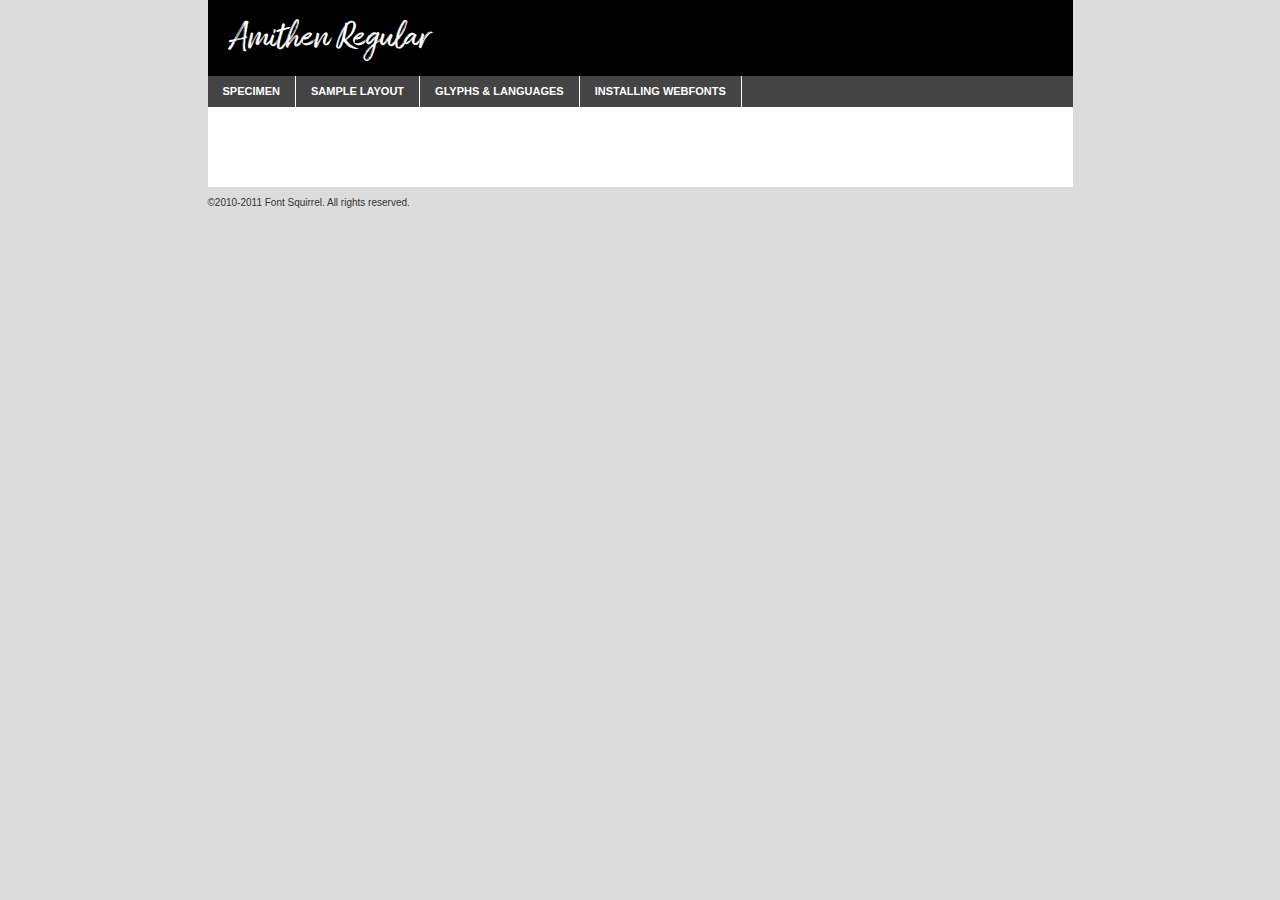
<file: css/fonts/amithen/webfont/amithen-demo.html>
<!DOCTYPE html PUBLIC "-//W3C//DTD XHTML 1.0 Transitional//EN"
	"http://www.w3.org/TR/xhtml1/DTD/xhtml1-transitional.dtd">

<html xmlns="http://www.w3.org/1999/xhtml" xml:lang="en" lang="en">
<head>
	<meta http-equiv="Content-Type" content="text/html; charset=utf-8" />
	<script src="http://ajax.googleapis.com/ajax/libs/jquery/1.7.2/jquery.min.js" type="text/javascript" charset="utf-8"></script>
	<script type="text/javascript">
	(function($){$.fn.easyTabs=function(option){var param=jQuery.extend({fadeSpeed:"fast",defaultContent:1,activeClass:'active'},option);$(this).each(function(){var thisId="#"+this.id;if(param.defaultContent==''){param.defaultContent=1;}
	if(typeof param.defaultContent=="number")
	{var defaultTab=$(thisId+" .tabs li:eq("+(param.defaultContent-1)+") a").attr('href').substr(1);}else{var defaultTab=param.defaultContent;}
	$(thisId+" .tabs li a").each(function(){var tabToHide=$(this).attr('href').substr(1);$("#"+tabToHide).addClass('easytabs-tab-content');});hideAll();changeContent(defaultTab);function hideAll(){$(thisId+" .easytabs-tab-content").hide();}
	function changeContent(tabId){hideAll();$(thisId+" .tabs li").removeClass(param.activeClass);$(thisId+" .tabs li a[href=#"+tabId+"]").closest('li').addClass(param.activeClass);if(param.fadeSpeed!="none")
	{$(thisId+" #"+tabId).fadeIn(param.fadeSpeed);}else{$(thisId+" #"+tabId).show();}}
	$(thisId+" .tabs li").click(function(){var tabId=$(this).find('a').attr('href').substr(1);changeContent(tabId);return false;});});}})(jQuery);
	</script>
	<link rel="stylesheet" href="specimen_files/specimen_stylesheet.css" type="text/css" charset="utf-8" />
	<link rel="stylesheet" href="stylesheet.css" type="text/css" charset="utf-8" />

	<style type="text/css">
					body{
				font-family: 'amithenregular';
							}
		</style>

	<title>Amithen Regular Specimen</title>
	
	
	<script type="text/javascript" charset="utf-8">
		$(document).ready(function() {
			$('#container').easyTabs({defaultContent:1});
		});
	</script>
</head>

<body>
<div id="container">
	<div id="header">
		Amithen Regular	</div>
	<ul class="tabs">
		<li><a href="#specimen">Specimen</a></li>
		<li><a href="#layout">Sample Layout</a></li>
				<li><a href="#glyphs">Glyphs &amp; Languages</a></li>
		<li><a href="#installing">Installing Webfonts</a></li>
		
	</ul>
	
	<div id="main_content">

		
			<div id="specimen">
		
				<div class="section">
					<div class="grid12 firstcol">
						<div class="huge">AaBb</div>
					</div>
				</div>
		
				<div class="section">
					<div class="glyph_range">A&#x200B;B&#x200b;C&#x200b;D&#x200b;E&#x200b;F&#x200b;G&#x200b;H&#x200b;I&#x200b;J&#x200b;K&#x200b;L&#x200b;M&#x200b;N&#x200b;O&#x200b;P&#x200b;Q&#x200b;R&#x200b;S&#x200b;T&#x200b;U&#x200b;V&#x200b;W&#x200b;X&#x200b;Y&#x200b;Z&#x200b;a&#x200b;b&#x200b;c&#x200b;d&#x200b;e&#x200b;f&#x200b;g&#x200b;h&#x200b;i&#x200b;j&#x200b;k&#x200b;l&#x200b;m&#x200b;n&#x200b;o&#x200b;p&#x200b;q&#x200b;r&#x200b;s&#x200b;t&#x200b;u&#x200b;v&#x200b;w&#x200b;x&#x200b;y&#x200b;z&#x200b;1&#x200b;2&#x200b;3&#x200b;4&#x200b;5&#x200b;6&#x200b;7&#x200b;8&#x200b;9&#x200b;0&#x200b;&amp;&#x200b;.&#x200b;,&#x200b;?&#x200b;!&#x200b;&#64;&#x200b;(&#x200b;)&#x200b;#&#x200b;$&#x200b;%&#x200b;*&#x200b;+&#x200b;-&#x200b;=&#x200b;:&#x200b;;</div>
				</div>
				<div class="section">
					<div class="grid12 firstcol">
						<table class="sample_table">
							<tr><td>10</td><td class="size10">abcdefghijklmnopqrstuvwxyzABCDEFGHIJKLMNOPQRSTUVWXYZ0123456789abcdefghijklmnopqrstuvwxyzABCDEFGHIJKLMNOPQRSTUVWXYZ0123456789abcdefghijklmnopqrstuvwxyzABCDEFGHIJKLMNOPQRSTUVWXYZ</td></tr>
							<tr><td>11</td><td class="size11">abcdefghijklmnopqrstuvwxyzABCDEFGHIJKLMNOPQRSTUVWXYZ0123456789abcdefghijklmnopqrstuvwxyzABCDEFGHIJKLMNOPQRSTUVWXYZ0123456789abcdefghijklmnopqrstuvwxyzABCDEFGHIJKLMNOPQRSTUVWXYZ</td></tr>
							<tr><td>12</td><td class="size12">abcdefghijklmnopqrstuvwxyzABCDEFGHIJKLMNOPQRSTUVWXYZ0123456789abcdefghijklmnopqrstuvwxyzABCDEFGHIJKLMNOPQRSTUVWXYZ0123456789abcdefghijklmnopqrstuvwxyzABCDEFGHIJKLMNOPQRSTUVWXYZ</td></tr>
							<tr><td>13</td><td class="size13">abcdefghijklmnopqrstuvwxyzABCDEFGHIJKLMNOPQRSTUVWXYZ0123456789abcdefghijklmnopqrstuvwxyzABCDEFGHIJKLMNOPQRSTUVWXYZ0123456789abcdefghijklmnopqrstuvwxyzABCDEFGHIJKLMNOPQRSTUVWXYZ</td></tr>
							<tr><td>14</td><td class="size14">abcdefghijklmnopqrstuvwxyzABCDEFGHIJKLMNOPQRSTUVWXYZ0123456789abcdefghijklmnopqrstuvwxyzABCDEFGHIJKLMNOPQRSTUVWXYZ0123456789abcdefghijklmnopqrstuvwxyzABCDEFGHIJKLMNOPQRSTUVWXYZ</td></tr>
							<tr><td>16</td><td class="size16">abcdefghijklmnopqrstuvwxyzABCDEFGHIJKLMNOPQRSTUVWXYZ0123456789abcdefghijklmnopqrstuvwxyzABCDEFGHIJKLMNOPQRSTUVWXYZ</td></tr>
							<tr><td>18</td><td class="size18">abcdefghijklmnopqrstuvwxyzABCDEFGHIJKLMNOPQRSTUVWXYZ0123456789abcdefghijklmnopqrstuvwxyzABCDEFGHIJKLMNOPQRSTUVWXYZ</td></tr>
							<tr><td>20</td><td class="size20">abcdefghijklmnopqrstuvwxyzABCDEFGHIJKLMNOPQRSTUVWXYZ0123456789abcdefghijklmnopqrstuvwxyzABCDEFGHIJKLMNOPQRSTUVWXYZ</td></tr>
							<tr><td>24</td><td class="size24">abcdefghijklmnopqrstuvwxyzABCDEFGHIJKLMNOPQRSTUVWXYZ0123456789abcdefghijklmnopqrstuvwxyzABCDEFGHIJKLMNOPQRSTUVWXYZ</td></tr>
							<tr><td>30</td><td class="size30">abcdefghijklmnopqrstuvwxyzABCDEFGHIJKLMNOPQRSTUVWXYZ0123456789abcdefghijklmnopqrstuvwxyzABCDEFGHIJKLMNOPQRSTUVWXYZ</td></tr>
							<tr><td>36</td><td class="size36">abcdefghijklmnopqrstuvwxyzABCDEFGHIJKLMNOPQRSTUVWXYZ0123456789abcdefghijklmnopqrstuvwxyzABCDEFGHIJKLMNOPQRSTUVWXYZ</td></tr>
							<tr><td>48</td><td class="size48">abcdefghijklmnopqrstuvwxyzABCDEFGHIJKLMNOPQRSTUVWXYZ0123456789abcdefghijklmnopqrstuvwxyzABCDEFGHIJKLMNOPQRSTUVWXYZ</td></tr>
							<tr><td>60</td><td class="size60">abcdefghijklmnopqrstuvwxyzABCDEFGHIJKLMNOPQRSTUVWXYZ0123456789abcdefghijklmnopqrstuvwxyzABCDEFGHIJKLMNOPQRSTUVWXYZ</td></tr>
							<tr><td>72</td><td class="size72">abcdefghijklmnopqrstuvwxyzABCDEFGHIJKLMNOPQRSTUVWXYZ0123456789abcdefghijklmnopqrstuvwxyzABCDEFGHIJKLMNOPQRSTUVWXYZ</td></tr>
							<tr><td>90</td><td class="size90">abcdefghijklmnopqrstuvwxyzABCDEFGHIJKLMNOPQRSTUVWXYZ0123456789abcdefghijklmnopqrstuvwxyzABCDEFGHIJKLMNOPQRSTUVWXYZ</td></tr>
						</table>
				
					</div>
			
				</div>
		
		
		
								<div class="section" id="bodycomparison">


										<div id="xheight">
				<div class="fontbody">&#x25FC;&#x25FC;&#x25FC;&#x25FC;&#x25FC;&#x25FC;&#x25FC;&#x25FC;&#x25FC;&#x25FC;&#x25FC;&#x25FC;&#x25FC;&#x25FC;&#x25FC;&#x25FC;&#x25FC;&#x25FC;&#x25FC;&#x25FC;&#x25FC;&#x25FC;&#x25FC;&#x25FC;&#x25FC;&#x25FC;&#x25FC;&#x25FC;&#x25FC;&#x25FC;&#x25FC;&#x25FC;&#x25FC;&#x25FC;&#x25FC;&#x25FC;&#x25FC;&#x25FC;&#x25FC;&#x25FC;&#x25FC;&#x25FC;&#x25FC;&#x25FC;&#x25FC;&#x25FC;&#x25FC;&#x25FC;&#x25FC;&#x25FC;&#x25FC;&#x25FC;&#x25FC;&#x25FC;&#x25FC;&#x25FC;&#x25FC;&#x25FC;&#x25FC;&#x25FC;&#x25FC;&#x25FC;&#x25FC;&#x25FC;&#x25FC;&#x25FC;&#x25FC;&#x25FC;&#x25FC;&#x25FC;&#x25FC;&#x25FC;&#x25FC;&#x25FC;&#x25FC;&#x25FC;&#x25FC;&#x25FC;&#x25FC;&#x25FC;&#x25FC;&#x25FC;&#x25FC;&#x25FC;&#x25FC;&#x25FC;&#x25FC;&#x25FC;&#x25FC;&#x25FC;&#x25FC;&#x25FC;&#x25FC;&#x25FC;&#x25FC;&#x25FC;&#x25FC;&#x25FC;&#x25FC;body</div><div class="arialbody">body</div><div class="verdanabody">body</div><div class="georgiabody">body</div></div>
										<div class="fontbody" style="z-index:1">
											body<span>Amithen Regular</span>
										</div>
										<div class="arialbody" style="z-index:1">
											body<span>Arial</span>
										</div>
										<div class="verdanabody" style="z-index:1">
											body<span>Verdana</span>
										</div>
										<div class="georgiabody" style="z-index:1">
											body<span>Georgia</span>
										</div>



								</div>
		
		
				<div class="section psample psample_row1" id="">
					
					<div class="grid2 firstcol">
						<p class="size10"><span>10.</span>Aenean lacinia bibendum nulla sed consectetur. Fusce dapibus, tellus ac cursus commodo, tortor mauris condimentum nibh, ut fermentum massa justo sit amet risus. Nullam id dolor id nibh ultricies vehicula ut id elit. Cum sociis natoque penatibus et magnis dis parturient montes, nascetur ridiculus mus. Nulla vitae elit libero, a pharetra augue.</p>
			
					</div>
					<div class="grid3">
						<p class="size11"><span>11.</span>Aenean lacinia bibendum nulla sed consectetur. Fusce dapibus, tellus ac cursus commodo, tortor mauris condimentum nibh, ut fermentum massa justo sit amet risus. Nullam id dolor id nibh ultricies vehicula ut id elit. Cum sociis natoque penatibus et magnis dis parturient montes, nascetur ridiculus mus. Nulla vitae elit libero, a pharetra augue.</p>
			
					</div>
					<div class="grid3">
						<p class="size12"><span>12.</span>Aenean lacinia bibendum nulla sed consectetur. Fusce dapibus, tellus ac cursus commodo, tortor mauris condimentum nibh, ut fermentum massa justo sit amet risus. Nullam id dolor id nibh ultricies vehicula ut id elit. Cum sociis natoque penatibus et magnis dis parturient montes, nascetur ridiculus mus. Nulla vitae elit libero, a pharetra augue.</p>
			
					</div>
					<div class="grid4">
						<p class="size13"><span>13.</span>Aenean lacinia bibendum nulla sed consectetur. Fusce dapibus, tellus ac cursus commodo, tortor mauris condimentum nibh, ut fermentum massa justo sit amet risus. Nullam id dolor id nibh ultricies vehicula ut id elit. Cum sociis natoque penatibus et magnis dis parturient montes, nascetur ridiculus mus. Nulla vitae elit libero, a pharetra augue.</p>
			
					</div>
					<div class="white_blend"></div>
					
				</div>
				<div class="section psample psample_row2" id="">
					<div class="grid3 firstcol">
						<p class="size14"><span>14.</span>Aenean lacinia bibendum nulla sed consectetur. Fusce dapibus, tellus ac cursus commodo, tortor mauris condimentum nibh, ut fermentum massa justo sit amet risus. Nullam id dolor id nibh ultricies vehicula ut id elit. Cum sociis natoque penatibus et magnis dis parturient montes, nascetur ridiculus mus. Nulla vitae elit libero, a pharetra augue.</p>
			
					</div>
					<div class="grid4">
						<p class="size16"><span>16.</span>Aenean lacinia bibendum nulla sed consectetur. Fusce dapibus, tellus ac cursus commodo, tortor mauris condimentum nibh, ut fermentum massa justo sit amet risus. Nullam id dolor id nibh ultricies vehicula ut id elit. Cum sociis natoque penatibus et magnis dis parturient montes, nascetur ridiculus mus. Nulla vitae elit libero, a pharetra augue.</p>
			
					</div>
					<div class="grid5">
						<p class="size18"><span>18.</span>Aenean lacinia bibendum nulla sed consectetur. Fusce dapibus, tellus ac cursus commodo, tortor mauris condimentum nibh, ut fermentum massa justo sit amet risus. Nullam id dolor id nibh ultricies vehicula ut id elit. Cum sociis natoque penatibus et magnis dis parturient montes, nascetur ridiculus mus. Nulla vitae elit libero, a pharetra augue.</p>
			
					</div>

					<div class="white_blend"></div>

				</div>
				
				<div class="section psample psample_row3" id="">
					<div class="grid5 firstcol">
						<p class="size20"><span>20.</span>Aenean lacinia bibendum nulla sed consectetur. Fusce dapibus, tellus ac cursus commodo, tortor mauris condimentum nibh, ut fermentum massa justo sit amet risus. Nullam id dolor id nibh ultricies vehicula ut id elit. Cum sociis natoque penatibus et magnis dis parturient montes, nascetur ridiculus mus. Nulla vitae elit libero, a pharetra augue.</p>
					</div>
					<div class="grid7">
						<p class="size24"><span>24.</span>Aenean lacinia bibendum nulla sed consectetur. Fusce dapibus, tellus ac cursus commodo, tortor mauris condimentum nibh, ut fermentum massa justo sit amet risus. Nullam id dolor id nibh ultricies vehicula ut id elit. Cum sociis natoque penatibus et magnis dis parturient montes, nascetur ridiculus mus. Nulla vitae elit libero, a pharetra augue.</p>
					</div>
					
					<div class="white_blend"></div>
					
				</div>
				
				<div class="section psample psample_row4" id="">
					<div class="grid12 firstcol">
						<p class="size30"><span>30.</span>Aenean lacinia bibendum nulla sed consectetur. Fusce dapibus, tellus ac cursus commodo, tortor mauris condimentum nibh, ut fermentum massa justo sit amet risus. Nullam id dolor id nibh ultricies vehicula ut id elit. Cum sociis natoque penatibus et magnis dis parturient montes, nascetur ridiculus mus. Nulla vitae elit libero, a pharetra augue.</p>
					</div>
					<div class="white_blend"></div>
					
				</div>
				
				
				
				<div class="section psample psample_row1 fullreverse">
					<div class="grid2 firstcol">
						<p class="size10"><span>10.</span>Aenean lacinia bibendum nulla sed consectetur. Fusce dapibus, tellus ac cursus commodo, tortor mauris condimentum nibh, ut fermentum massa justo sit amet risus. Nullam id dolor id nibh ultricies vehicula ut id elit. Cum sociis natoque penatibus et magnis dis parturient montes, nascetur ridiculus mus. Nulla vitae elit libero, a pharetra augue.</p>
			
					</div>
					<div class="grid3">
						<p class="size11"><span>11.</span>Aenean lacinia bibendum nulla sed consectetur. Fusce dapibus, tellus ac cursus commodo, tortor mauris condimentum nibh, ut fermentum massa justo sit amet risus. Nullam id dolor id nibh ultricies vehicula ut id elit. Cum sociis natoque penatibus et magnis dis parturient montes, nascetur ridiculus mus. Nulla vitae elit libero, a pharetra augue.</p>
			
					</div>
					<div class="grid3">
						<p class="size12"><span>12.</span>Aenean lacinia bibendum nulla sed consectetur. Fusce dapibus, tellus ac cursus commodo, tortor mauris condimentum nibh, ut fermentum massa justo sit amet risus. Nullam id dolor id nibh ultricies vehicula ut id elit. Cum sociis natoque penatibus et magnis dis parturient montes, nascetur ridiculus mus. Nulla vitae elit libero, a pharetra augue.</p>
			
					</div>
					<div class="grid4">
						<p class="size13"><span>13.</span>Aenean lacinia bibendum nulla sed consectetur. Fusce dapibus, tellus ac cursus commodo, tortor mauris condimentum nibh, ut fermentum massa justo sit amet risus. Nullam id dolor id nibh ultricies vehicula ut id elit. Cum sociis natoque penatibus et magnis dis parturient montes, nascetur ridiculus mus. Nulla vitae elit libero, a pharetra augue.</p>
			
					</div>
					<div class="black_blend"></div>
					
				</div>
				
				<div class="section psample psample_row2 fullreverse">
					<div class="grid3 firstcol">
						<p class="size14"><span>14.</span>Aenean lacinia bibendum nulla sed consectetur. Fusce dapibus, tellus ac cursus commodo, tortor mauris condimentum nibh, ut fermentum massa justo sit amet risus. Nullam id dolor id nibh ultricies vehicula ut id elit. Cum sociis natoque penatibus et magnis dis parturient montes, nascetur ridiculus mus. Nulla vitae elit libero, a pharetra augue.</p>
			
					</div>
					<div class="grid4">
						<p class="size16"><span>16.</span>Aenean lacinia bibendum nulla sed consectetur. Fusce dapibus, tellus ac cursus commodo, tortor mauris condimentum nibh, ut fermentum massa justo sit amet risus. Nullam id dolor id nibh ultricies vehicula ut id elit. Cum sociis natoque penatibus et magnis dis parturient montes, nascetur ridiculus mus. Nulla vitae elit libero, a pharetra augue.</p>
			
					</div>
					<div class="grid5">
						<p class="size18"><span>18.</span>Aenean lacinia bibendum nulla sed consectetur. Fusce dapibus, tellus ac cursus commodo, tortor mauris condimentum nibh, ut fermentum massa justo sit amet risus. Nullam id dolor id nibh ultricies vehicula ut id elit. Cum sociis natoque penatibus et magnis dis parturient montes, nascetur ridiculus mus. Nulla vitae elit libero, a pharetra augue.</p>
			
					</div>
					<div class="black_blend"></div>

				</div>
				
				<div class="section psample fullreverse psample_row3" id="">
					<div class="grid5 firstcol">
						<p class="size20"><span>20.</span>Aenean lacinia bibendum nulla sed consectetur. Fusce dapibus, tellus ac cursus commodo, tortor mauris condimentum nibh, ut fermentum massa justo sit amet risus. Nullam id dolor id nibh ultricies vehicula ut id elit. Cum sociis natoque penatibus et magnis dis parturient montes, nascetur ridiculus mus. Nulla vitae elit libero, a pharetra augue.</p>
					</div>
					<div class="grid7">
						<p class="size24"><span>24.</span>Aenean lacinia bibendum nulla sed consectetur. Fusce dapibus, tellus ac cursus commodo, tortor mauris condimentum nibh, ut fermentum massa justo sit amet risus. Nullam id dolor id nibh ultricies vehicula ut id elit. Cum sociis natoque penatibus et magnis dis parturient montes, nascetur ridiculus mus. Nulla vitae elit libero, a pharetra augue.</p>
					</div>
					
					<div class="black_blend"></div>
					
				</div>
				
				<div class="section psample fullreverse psample_row4" id="" style="border-bottom: 20px #000 solid;">
					<div class="grid12 firstcol">
						<p class="size30"><span>30.</span>Aenean lacinia bibendum nulla sed consectetur. Fusce dapibus, tellus ac cursus commodo, tortor mauris condimentum nibh, ut fermentum massa justo sit amet risus. Nullam id dolor id nibh ultricies vehicula ut id elit. Cum sociis natoque penatibus et magnis dis parturient montes, nascetur ridiculus mus. Nulla vitae elit libero, a pharetra augue.</p>
					</div>
					<div class="black_blend"></div>
					
				</div>
				
				
				
				
			</div>
			
			<div id="layout">
				
				<div class="section">
					
					<div class="grid12 firstcol">
						<h1>Lorem Ipsum Dolor</h1>
						<h2>Etiam porta sem malesuada magna mollis euismod</h2>
						
						<p class="byline">By <a href="#link">Aenean Lacinia</a></p>
					</div>
				</div>
				<div class="section">
					<div class="grid8 firstcol">
						<p class="large">Donec sed odio dui. Morbi leo risus, porta ac consectetur ac, vestibulum at eros. Fusce dapibus, tellus ac cursus commodo, tortor mauris condimentum nibh, ut fermentum massa justo sit amet risus. </p>

						
						<h3>Pellentesque ornare sem</h3>

						<p>Maecenas sed diam eget risus varius blandit sit amet non magna. Maecenas faucibus mollis interdum. Donec ullamcorper nulla non metus auctor fringilla. Nullam id dolor id nibh ultricies vehicula ut id elit. Nullam id dolor id nibh ultricies vehicula ut id elit. </p>

						<p>Aenean eu leo quam. Pellentesque ornare sem lacinia quam venenatis vestibulum. Lorem ipsum dolor sit amet, consectetur adipiscing elit. Cum sociis natoque penatibus et magnis dis parturient montes, nascetur ridiculus mus. </p>

						<p>Nulla vitae elit libero, a pharetra augue. Praesent commodo cursus magna, vel scelerisque nisl consectetur et. Aenean lacinia bibendum nulla sed consectetur. </p>

						<p>Nullam quis risus eget urna mollis ornare vel eu leo. Nullam quis risus eget urna mollis ornare vel eu leo. Maecenas sed diam eget risus varius blandit sit amet non magna. Donec ullamcorper nulla non metus auctor fringilla. </p>

						<h3>Cras mattis consectetur</h3>

						<p>Aenean eu leo quam. Pellentesque ornare sem lacinia quam venenatis vestibulum. Aenean lacinia bibendum nulla sed consectetur. Integer posuere erat a ante venenatis dapibus posuere velit aliquet. Cras mattis consectetur purus sit amet fermentum. </p>

						<p>Nullam id dolor id nibh ultricies vehicula ut id elit. Nullam quis risus eget urna mollis ornare vel eu leo. Cras mattis consectetur purus sit amet fermentum.</p>
					</div>
					
					<div class="grid4 sidebar">
						
						<div class="box reverse">
							<p class="last">Nullam quis risus eget urna mollis ornare vel eu leo. Donec ullamcorper nulla non metus auctor fringilla. Cras mattis consectetur purus sit amet fermentum. Sed posuere consectetur est at lobortis. Lorem ipsum dolor sit amet, consectetur adipiscing elit. </p>
						</div>
						
						<p class="caption">Maecenas sed diam eget risus varius.</p>

						<p>Vestibulum id ligula porta felis euismod semper. Integer posuere erat a ante venenatis dapibus posuere velit aliquet. Vestibulum id ligula porta felis euismod semper. Sed posuere consectetur est at lobortis. Maecenas sed diam eget risus varius blandit sit amet non magna. Fusce dapibus, tellus ac cursus commodo, tortor mauris condimentum nibh, ut fermentum massa justo sit amet risus. </p>

					

						<p>Duis mollis, est non commodo luctus, nisi erat porttitor ligula, eget lacinia odio sem nec elit. Aenean lacinia bibendum nulla sed consectetur. Vivamus sagittis lacus vel augue laoreet rutrum faucibus dolor auctor. Aenean lacinia bibendum nulla sed consectetur. Nullam quis risus eget urna mollis ornare vel eu leo. </p>

						<p>Praesent commodo cursus magna, vel scelerisque nisl consectetur et. Donec ullamcorper nulla non metus auctor fringilla. Maecenas faucibus mollis interdum. Fusce dapibus, tellus ac cursus commodo, tortor mauris condimentum nibh, ut fermentum massa justo sit amet risus. </p>

					</div>
				</div>
				
			</div>


			



		<div id="glyphs">
			<div class="section">
				<div class="grid12 firstcol">
			
				<h1>Language Support</h1>
				<p>The subset of Amithen Regular in this kit supports the following languages:<br />
			
					Albanian, Basque, Breton, Chamorro, Danish, Dutch, English, Finnish, French, Frisian, Galician, German, Italian, Malagasy, Norwegian, Portuguese, Alsatian, Arapaho, Arrernte, Aymara, Bislama, Cebuano, Corsican, Fijian, French_creole, Genoese, Gilbertese, Greenlandic, Haitian_creole, Hiligaynon, Hmong, Hopi, Ibanag, Iloko_ilokano, Indonesian, Interglossa_glosa, Interlingua, Irish_gaelic, Jerriais, Lojban, Lombard, Luxembourgeois, Manx, Mohawk, Norfolk_pitcairnese, Occitan, Oromo, Pangasinan, Papiamento, Piedmontese, Potawatomi, Rhaeto-romance, Romansh, Rotokas, Sami_lule, Samoan, Sardinian, Scots_gaelic, Seychelles_creole, Shona, Sicilian, Somali, Southern_ndebele, Swahili, Swati_swazi, Tagalog_filipino_pilipino, Tetum, Tok_pisin, Uyghur_latinized, Volapuk, Walloon, Warlpiri, Xhosa, Yapese, Zulu, Latinbasic, Demo				</p>
				<h1>Glyph Chart</h1>
				<p>The subset of Amithen Regular in this kit includes all the glyphs listed below. Unicode entities are included above each glyph to help you insert individual characters into your layout.</p>
				<div id="glyph_chart">
			
																				 <div><p>&amp;#32;</p>&#32;</div>
																				 <div><p>&amp;#33;</p>&#33;</div>
																				 <div><p>&amp;#34;</p>&#34;</div>
																				 <div><p>&amp;#35;</p>&#35;</div>
																				 <div><p>&amp;#36;</p>&#36;</div>
																				 <div><p>&amp;#37;</p>&#37;</div>
																				 <div><p>&amp;#38;</p>&#38;</div>
																				 <div><p>&amp;#39;</p>&#39;</div>
																				 <div><p>&amp;#40;</p>&#40;</div>
																				 <div><p>&amp;#41;</p>&#41;</div>
																				 <div><p>&amp;#42;</p>&#42;</div>
																				 <div><p>&amp;#43;</p>&#43;</div>
																				 <div><p>&amp;#44;</p>&#44;</div>
																				 <div><p>&amp;#45;</p>&#45;</div>
																				 <div><p>&amp;#46;</p>&#46;</div>
																				 <div><p>&amp;#47;</p>&#47;</div>
																				 <div><p>&amp;#48;</p>&#48;</div>
																				 <div><p>&amp;#49;</p>&#49;</div>
																				 <div><p>&amp;#50;</p>&#50;</div>
																				 <div><p>&amp;#51;</p>&#51;</div>
																				 <div><p>&amp;#52;</p>&#52;</div>
																				 <div><p>&amp;#53;</p>&#53;</div>
																				 <div><p>&amp;#54;</p>&#54;</div>
																				 <div><p>&amp;#55;</p>&#55;</div>
																				 <div><p>&amp;#56;</p>&#56;</div>
																				 <div><p>&amp;#57;</p>&#57;</div>
																				 <div><p>&amp;#58;</p>&#58;</div>
																				 <div><p>&amp;#59;</p>&#59;</div>
																				 <div><p>&amp;#60;</p>&#60;</div>
																				 <div><p>&amp;#61;</p>&#61;</div>
																				 <div><p>&amp;#62;</p>&#62;</div>
																				 <div><p>&amp;#63;</p>&#63;</div>
																				 <div><p>&amp;#64;</p>&#64;</div>
																				 <div><p>&amp;#65;</p>&#65;</div>
																				 <div><p>&amp;#66;</p>&#66;</div>
																				 <div><p>&amp;#67;</p>&#67;</div>
																				 <div><p>&amp;#68;</p>&#68;</div>
																				 <div><p>&amp;#69;</p>&#69;</div>
																				 <div><p>&amp;#70;</p>&#70;</div>
																				 <div><p>&amp;#71;</p>&#71;</div>
																				 <div><p>&amp;#72;</p>&#72;</div>
																				 <div><p>&amp;#73;</p>&#73;</div>
																				 <div><p>&amp;#74;</p>&#74;</div>
																				 <div><p>&amp;#75;</p>&#75;</div>
																				 <div><p>&amp;#76;</p>&#76;</div>
																				 <div><p>&amp;#77;</p>&#77;</div>
																				 <div><p>&amp;#78;</p>&#78;</div>
																				 <div><p>&amp;#79;</p>&#79;</div>
																				 <div><p>&amp;#80;</p>&#80;</div>
																				 <div><p>&amp;#81;</p>&#81;</div>
																				 <div><p>&amp;#82;</p>&#82;</div>
																				 <div><p>&amp;#83;</p>&#83;</div>
																				 <div><p>&amp;#84;</p>&#84;</div>
																				 <div><p>&amp;#85;</p>&#85;</div>
																				 <div><p>&amp;#86;</p>&#86;</div>
																				 <div><p>&amp;#87;</p>&#87;</div>
																				 <div><p>&amp;#88;</p>&#88;</div>
																				 <div><p>&amp;#89;</p>&#89;</div>
																				 <div><p>&amp;#90;</p>&#90;</div>
																				 <div><p>&amp;#91;</p>&#91;</div>
																				 <div><p>&amp;#92;</p>&#92;</div>
																				 <div><p>&amp;#93;</p>&#93;</div>
																				 <div><p>&amp;#94;</p>&#94;</div>
																				 <div><p>&amp;#95;</p>&#95;</div>
																				 <div><p>&amp;#97;</p>&#97;</div>
																				 <div><p>&amp;#98;</p>&#98;</div>
																				 <div><p>&amp;#99;</p>&#99;</div>
																				 <div><p>&amp;#100;</p>&#100;</div>
																				 <div><p>&amp;#101;</p>&#101;</div>
																				 <div><p>&amp;#102;</p>&#102;</div>
																				 <div><p>&amp;#103;</p>&#103;</div>
																				 <div><p>&amp;#104;</p>&#104;</div>
																				 <div><p>&amp;#105;</p>&#105;</div>
																				 <div><p>&amp;#106;</p>&#106;</div>
																				 <div><p>&amp;#107;</p>&#107;</div>
																				 <div><p>&amp;#108;</p>&#108;</div>
																				 <div><p>&amp;#109;</p>&#109;</div>
																				 <div><p>&amp;#110;</p>&#110;</div>
																				 <div><p>&amp;#111;</p>&#111;</div>
																				 <div><p>&amp;#112;</p>&#112;</div>
																				 <div><p>&amp;#113;</p>&#113;</div>
																				 <div><p>&amp;#114;</p>&#114;</div>
																				 <div><p>&amp;#115;</p>&#115;</div>
																				 <div><p>&amp;#116;</p>&#116;</div>
																				 <div><p>&amp;#117;</p>&#117;</div>
																				 <div><p>&amp;#118;</p>&#118;</div>
																				 <div><p>&amp;#119;</p>&#119;</div>
																				 <div><p>&amp;#120;</p>&#120;</div>
																				 <div><p>&amp;#121;</p>&#121;</div>
																				 <div><p>&amp;#122;</p>&#122;</div>
																				 <div><p>&amp;#123;</p>&#123;</div>
																				 <div><p>&amp;#124;</p>&#124;</div>
																				 <div><p>&amp;#125;</p>&#125;</div>
																				 <div><p>&amp;#126;</p>&#126;</div>
																				 <div><p>&amp;#160;</p>&#160;</div>
																				 <div><p>&amp;#163;</p>&#163;</div>
																				 <div><p>&amp;#173;</p>&#173;</div>
																				 <div><p>&amp;#191;</p>&#191;</div>
																				 <div><p>&amp;#192;</p>&#192;</div>
																				 <div><p>&amp;#193;</p>&#193;</div>
																				 <div><p>&amp;#194;</p>&#194;</div>
																				 <div><p>&amp;#195;</p>&#195;</div>
																				 <div><p>&amp;#196;</p>&#196;</div>
																				 <div><p>&amp;#197;</p>&#197;</div>
																				 <div><p>&amp;#198;</p>&#198;</div>
																				 <div><p>&amp;#199;</p>&#199;</div>
																				 <div><p>&amp;#200;</p>&#200;</div>
																				 <div><p>&amp;#201;</p>&#201;</div>
																				 <div><p>&amp;#202;</p>&#202;</div>
																				 <div><p>&amp;#203;</p>&#203;</div>
																				 <div><p>&amp;#204;</p>&#204;</div>
																				 <div><p>&amp;#205;</p>&#205;</div>
																				 <div><p>&amp;#206;</p>&#206;</div>
																				 <div><p>&amp;#207;</p>&#207;</div>
																				 <div><p>&amp;#209;</p>&#209;</div>
																				 <div><p>&amp;#210;</p>&#210;</div>
																				 <div><p>&amp;#211;</p>&#211;</div>
																				 <div><p>&amp;#212;</p>&#212;</div>
																				 <div><p>&amp;#213;</p>&#213;</div>
																				 <div><p>&amp;#214;</p>&#214;</div>
																				 <div><p>&amp;#216;</p>&#216;</div>
																				 <div><p>&amp;#217;</p>&#217;</div>
																				 <div><p>&amp;#218;</p>&#218;</div>
																				 <div><p>&amp;#219;</p>&#219;</div>
																				 <div><p>&amp;#220;</p>&#220;</div>
																				 <div><p>&amp;#221;</p>&#221;</div>
																				 <div><p>&amp;#223;</p>&#223;</div>
																				 <div><p>&amp;#224;</p>&#224;</div>
																				 <div><p>&amp;#225;</p>&#225;</div>
																				 <div><p>&amp;#226;</p>&#226;</div>
																				 <div><p>&amp;#227;</p>&#227;</div>
																				 <div><p>&amp;#228;</p>&#228;</div>
																				 <div><p>&amp;#229;</p>&#229;</div>
																				 <div><p>&amp;#230;</p>&#230;</div>
																				 <div><p>&amp;#231;</p>&#231;</div>
																				 <div><p>&amp;#232;</p>&#232;</div>
																				 <div><p>&amp;#233;</p>&#233;</div>
																				 <div><p>&amp;#234;</p>&#234;</div>
																				 <div><p>&amp;#235;</p>&#235;</div>
																				 <div><p>&amp;#236;</p>&#236;</div>
																				 <div><p>&amp;#237;</p>&#237;</div>
																				 <div><p>&amp;#238;</p>&#238;</div>
																				 <div><p>&amp;#239;</p>&#239;</div>
																				 <div><p>&amp;#241;</p>&#241;</div>
																				 <div><p>&amp;#242;</p>&#242;</div>
																				 <div><p>&amp;#243;</p>&#243;</div>
																				 <div><p>&amp;#244;</p>&#244;</div>
																				 <div><p>&amp;#245;</p>&#245;</div>
																				 <div><p>&amp;#246;</p>&#246;</div>
																				 <div><p>&amp;#248;</p>&#248;</div>
																				 <div><p>&amp;#249;</p>&#249;</div>
																				 <div><p>&amp;#250;</p>&#250;</div>
																				 <div><p>&amp;#251;</p>&#251;</div>
																				 <div><p>&amp;#252;</p>&#252;</div>
																				 <div><p>&amp;#253;</p>&#253;</div>
																				 <div><p>&amp;#255;</p>&#255;</div>
																				 <div><p>&amp;#338;</p>&#338;</div>
																				 <div><p>&amp;#339;</p>&#339;</div>
																				 <div><p>&amp;#376;</p>&#376;</div>
																				 <div><p>&amp;#8192;</p>&#8192;</div>
																				 <div><p>&amp;#8193;</p>&#8193;</div>
																				 <div><p>&amp;#8194;</p>&#8194;</div>
																				 <div><p>&amp;#8195;</p>&#8195;</div>
																				 <div><p>&amp;#8196;</p>&#8196;</div>
																				 <div><p>&amp;#8197;</p>&#8197;</div>
																				 <div><p>&amp;#8198;</p>&#8198;</div>
																				 <div><p>&amp;#8199;</p>&#8199;</div>
																				 <div><p>&amp;#8200;</p>&#8200;</div>
																				 <div><p>&amp;#8201;</p>&#8201;</div>
																				 <div><p>&amp;#8202;</p>&#8202;</div>
																				 <div><p>&amp;#8208;</p>&#8208;</div>
																				 <div><p>&amp;#8209;</p>&#8209;</div>
																				 <div><p>&amp;#8210;</p>&#8210;</div>
																				 <div><p>&amp;#8211;</p>&#8211;</div>
																				 <div><p>&amp;#8212;</p>&#8212;</div>
																				 <div><p>&amp;#8216;</p>&#8216;</div>
																				 <div><p>&amp;#8217;</p>&#8217;</div>
																				 <div><p>&amp;#8220;</p>&#8220;</div>
																				 <div><p>&amp;#8221;</p>&#8221;</div>
																				 <div><p>&amp;#8239;</p>&#8239;</div>
																				 <div><p>&amp;#8287;</p>&#8287;</div>
																				 <div><p>&amp;#8364;</p>&#8364;</div>
																				 <div><p>&amp;#9724;</p>&#9724;</div>
																																																</div>	
				</div>
		
		
			</div>
		</div>
		
		
		<div id="specs">
			
		</div>
	
		<div id="installing">
			<div class="section">
				<div class="grid7 firstcol">
					<h1>Installing Webfonts</h1>
					
					<p>Webfonts are supported by all major browser platforms but not all in the same way. There are currently four different font formats that must be included in order to target all browsers. This includes TTF, WOFF, EOT and SVG.</p>
					
					<h2>1. Upload your webfonts</h2>
					<p>You must upload your webfont kit to your website. They should be in or near the same directory as your CSS files.</p>
					
					<h2>2. Include the webfont stylesheet</h2>
					<p>A special CSS @font-face declaration helps the various browsers select the appropriate font it needs without causing you a bunch of headaches. Learn more about this syntax by reading the <a href="https://www.fontspring.com/blog/further-hardening-of-the-bulletproof-syntax">Fontspring blog post</a> about it. The code for it is as follows:</p>


<code>
@font-face{ 
	font-family: 'MyWebFont';
	src: url('WebFont.eot');
	src: url('WebFont.eot?#iefix') format('embedded-opentype'),
	     url('WebFont.woff') format('woff'),
	     url('WebFont.ttf') format('truetype'),
	     url('WebFont.svg#webfont') format('svg');
}
</code>

	<p>We've already gone ahead and generated the code for you. All you have to do is link to the stylesheet in your HTML, like this:</p>
	<code>&lt;link rel=&quot;stylesheet&quot; href=&quot;stylesheet.css&quot; type=&quot;text/css&quot; charset=&quot;utf-8&quot; /&gt;</code>

					<h2>3. Modify your own stylesheet</h2>
					<p>To take advantage of your new fonts, you must tell your stylesheet to use them. Look at the original @font-face declaration above and find the property called "font-family." The name linked there will be what you use to reference the font. Prepend that webfont name to the font stack in the "font-family" property, inside the selector you want to change. For example:</p>
<code>p { font-family: 'WebFont', Arial, sans-serif; }</code>

<h2>4. Test</h2>
<p>Getting webfonts to work cross-browser <em>can</em> be tricky. Use the information in the sidebar to help you if you find that fonts aren't loading in a particular browser.</p>
				</div>
				
				<div class="grid5 sidebar">
					<div class="box">
						<h2>Troubleshooting<br />Font-Face Problems</h2>
						<p>Having trouble getting your webfonts to load in your new website? Here are some tips to sort out what might be the problem.</p>

						<h3>Fonts not showing in any browser</h3>

						<p>This sounds like you need to work on the plumbing. You either did not upload the fonts to the correct directory, or you did not link the fonts properly in the CSS. If you've confirmed that all this is correct and you still have a problem, take a look at your .htaccess file and see if requests are getting intercepted.</p>

						<h3>Fonts not loading in iPhone or iPad</h3>

						<p>The most common problem here is that you are serving the fonts from an IIS server. IIS refuses to serve files that have unknown MIME types. If that is the case, you must set the MIME type for SVG to "image/svg+xml" in the server settings. Follow these instructions from Microsoft if you need help.</p>

						<h3>Fonts not loading in Firefox</h3>

						<p>The primary reason for this failure? You are still using a version Firefox older than 3.5. So upgrade already! If that isn't it, then you are very likely serving fonts from a different domain. Firefox requires that all font assets be served from the same domain. Lastly it is possible that you need to add WOFF to your list of MIME types (if you are serving via IIS.)</p>

						<h3>Fonts not loading in IE</h3>

						<p>Are you looking at Internet Explorer on an actual Windows machine or are you cheating by using a service like Adobe BrowserLab? Many of these screenshot services do not render @font-face for IE. Best to test it on a real machine.</p>

						<h3>Fonts not loading in IE9</h3>

						<p>IE9, like Firefox, requires that fonts be served from the same domain as the website. Make sure that is the case.</p>
					</div>
				</div>
			</div>
			
		</div>
	
	</div>
	<div id="footer">
		<p>&copy;2010-2011 Font Squirrel. All rights reserved.</p>
	</div>
</div>
</body>
</html>
</file>
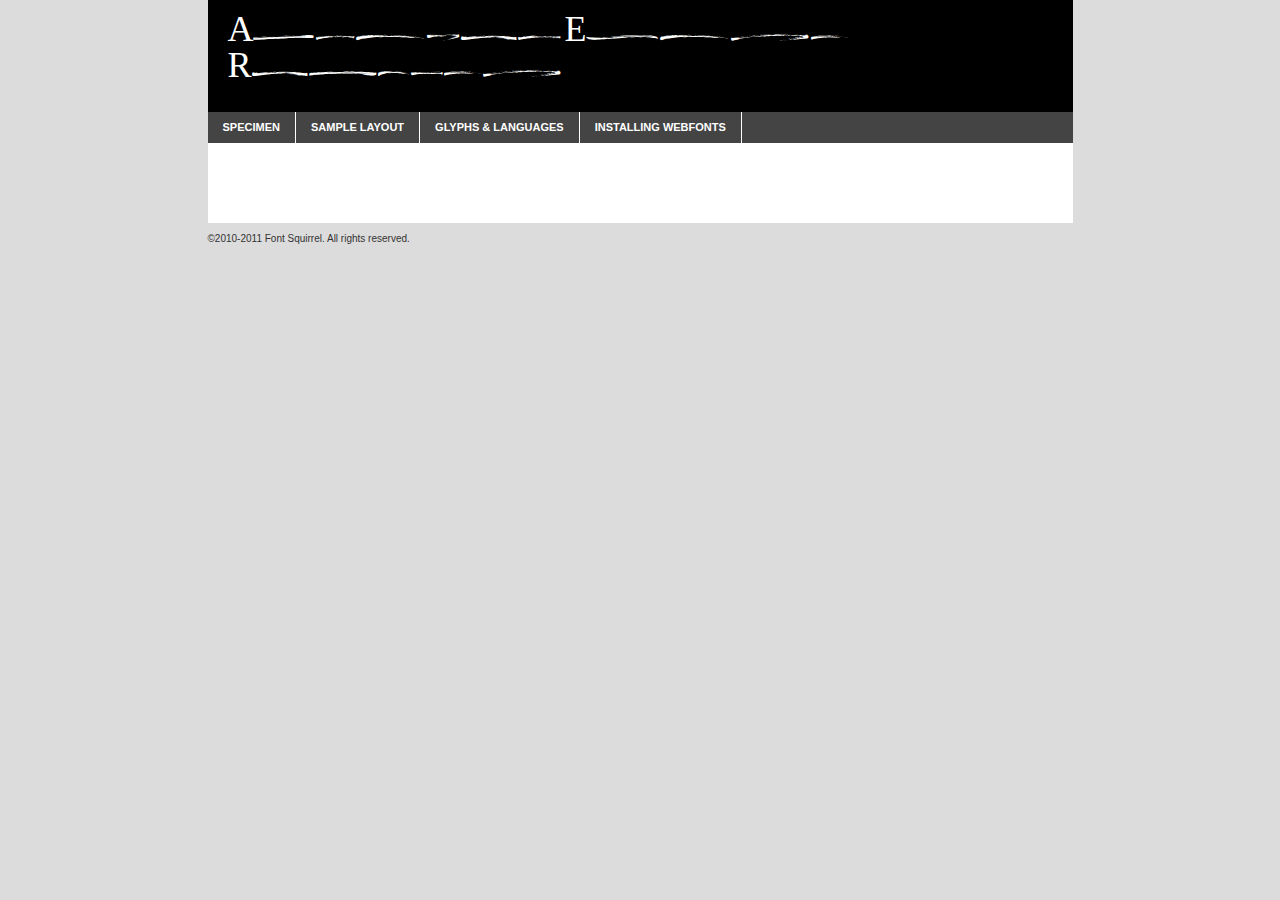
<file: css/fonts/amithen/webfont/amithen_extra-demo.html>
<!DOCTYPE html PUBLIC "-//W3C//DTD XHTML 1.0 Transitional//EN"
	"http://www.w3.org/TR/xhtml1/DTD/xhtml1-transitional.dtd">

<html xmlns="http://www.w3.org/1999/xhtml" xml:lang="en" lang="en">
<head>
	<meta http-equiv="Content-Type" content="text/html; charset=utf-8" />
	<script src="http://ajax.googleapis.com/ajax/libs/jquery/1.7.2/jquery.min.js" type="text/javascript" charset="utf-8"></script>
	<script type="text/javascript">
	(function($){$.fn.easyTabs=function(option){var param=jQuery.extend({fadeSpeed:"fast",defaultContent:1,activeClass:'active'},option);$(this).each(function(){var thisId="#"+this.id;if(param.defaultContent==''){param.defaultContent=1;}
	if(typeof param.defaultContent=="number")
	{var defaultTab=$(thisId+" .tabs li:eq("+(param.defaultContent-1)+") a").attr('href').substr(1);}else{var defaultTab=param.defaultContent;}
	$(thisId+" .tabs li a").each(function(){var tabToHide=$(this).attr('href').substr(1);$("#"+tabToHide).addClass('easytabs-tab-content');});hideAll();changeContent(defaultTab);function hideAll(){$(thisId+" .easytabs-tab-content").hide();}
	function changeContent(tabId){hideAll();$(thisId+" .tabs li").removeClass(param.activeClass);$(thisId+" .tabs li a[href=#"+tabId+"]").closest('li').addClass(param.activeClass);if(param.fadeSpeed!="none")
	{$(thisId+" #"+tabId).fadeIn(param.fadeSpeed);}else{$(thisId+" #"+tabId).show();}}
	$(thisId+" .tabs li").click(function(){var tabId=$(this).find('a').attr('href').substr(1);changeContent(tabId);return false;});});}})(jQuery);
	</script>
	<link rel="stylesheet" href="specimen_files/specimen_stylesheet.css" type="text/css" charset="utf-8" />
	<link rel="stylesheet" href="stylesheet.css" type="text/css" charset="utf-8" />

	<style type="text/css">
					body{
				font-family: 'amithen_extraregular';
							}
		</style>

	<title>Amithen Extra Regular Specimen</title>
	
	
	<script type="text/javascript" charset="utf-8">
		$(document).ready(function() {
			$('#container').easyTabs({defaultContent:1});
		});
	</script>
</head>

<body>
<div id="container">
	<div id="header">
		Amithen Extra Regular	</div>
	<ul class="tabs">
		<li><a href="#specimen">Specimen</a></li>
		<li><a href="#layout">Sample Layout</a></li>
				<li><a href="#glyphs">Glyphs &amp; Languages</a></li>
		<li><a href="#installing">Installing Webfonts</a></li>
		
	</ul>
	
	<div id="main_content">

		
			<div id="specimen">
		
				<div class="section">
					<div class="grid12 firstcol">
						<div class="huge">AaBb</div>
					</div>
				</div>
		
				<div class="section">
					<div class="glyph_range">A&#x200B;B&#x200b;C&#x200b;D&#x200b;E&#x200b;F&#x200b;G&#x200b;H&#x200b;I&#x200b;J&#x200b;K&#x200b;L&#x200b;M&#x200b;N&#x200b;O&#x200b;P&#x200b;Q&#x200b;R&#x200b;S&#x200b;T&#x200b;U&#x200b;V&#x200b;W&#x200b;X&#x200b;Y&#x200b;Z&#x200b;a&#x200b;b&#x200b;c&#x200b;d&#x200b;e&#x200b;f&#x200b;g&#x200b;h&#x200b;i&#x200b;j&#x200b;k&#x200b;l&#x200b;m&#x200b;n&#x200b;o&#x200b;p&#x200b;q&#x200b;r&#x200b;s&#x200b;t&#x200b;u&#x200b;v&#x200b;w&#x200b;x&#x200b;y&#x200b;z&#x200b;1&#x200b;2&#x200b;3&#x200b;4&#x200b;5&#x200b;6&#x200b;7&#x200b;8&#x200b;9&#x200b;0&#x200b;&amp;&#x200b;.&#x200b;,&#x200b;?&#x200b;!&#x200b;&#64;&#x200b;(&#x200b;)&#x200b;#&#x200b;$&#x200b;%&#x200b;*&#x200b;+&#x200b;-&#x200b;=&#x200b;:&#x200b;;</div>
				</div>
				<div class="section">
					<div class="grid12 firstcol">
						<table class="sample_table">
							<tr><td>10</td><td class="size10">abcdefghijklmnopqrstuvwxyzABCDEFGHIJKLMNOPQRSTUVWXYZ0123456789abcdefghijklmnopqrstuvwxyzABCDEFGHIJKLMNOPQRSTUVWXYZ0123456789abcdefghijklmnopqrstuvwxyzABCDEFGHIJKLMNOPQRSTUVWXYZ</td></tr>
							<tr><td>11</td><td class="size11">abcdefghijklmnopqrstuvwxyzABCDEFGHIJKLMNOPQRSTUVWXYZ0123456789abcdefghijklmnopqrstuvwxyzABCDEFGHIJKLMNOPQRSTUVWXYZ0123456789abcdefghijklmnopqrstuvwxyzABCDEFGHIJKLMNOPQRSTUVWXYZ</td></tr>
							<tr><td>12</td><td class="size12">abcdefghijklmnopqrstuvwxyzABCDEFGHIJKLMNOPQRSTUVWXYZ0123456789abcdefghijklmnopqrstuvwxyzABCDEFGHIJKLMNOPQRSTUVWXYZ0123456789abcdefghijklmnopqrstuvwxyzABCDEFGHIJKLMNOPQRSTUVWXYZ</td></tr>
							<tr><td>13</td><td class="size13">abcdefghijklmnopqrstuvwxyzABCDEFGHIJKLMNOPQRSTUVWXYZ0123456789abcdefghijklmnopqrstuvwxyzABCDEFGHIJKLMNOPQRSTUVWXYZ0123456789abcdefghijklmnopqrstuvwxyzABCDEFGHIJKLMNOPQRSTUVWXYZ</td></tr>
							<tr><td>14</td><td class="size14">abcdefghijklmnopqrstuvwxyzABCDEFGHIJKLMNOPQRSTUVWXYZ0123456789abcdefghijklmnopqrstuvwxyzABCDEFGHIJKLMNOPQRSTUVWXYZ0123456789abcdefghijklmnopqrstuvwxyzABCDEFGHIJKLMNOPQRSTUVWXYZ</td></tr>
							<tr><td>16</td><td class="size16">abcdefghijklmnopqrstuvwxyzABCDEFGHIJKLMNOPQRSTUVWXYZ0123456789abcdefghijklmnopqrstuvwxyzABCDEFGHIJKLMNOPQRSTUVWXYZ</td></tr>
							<tr><td>18</td><td class="size18">abcdefghijklmnopqrstuvwxyzABCDEFGHIJKLMNOPQRSTUVWXYZ0123456789abcdefghijklmnopqrstuvwxyzABCDEFGHIJKLMNOPQRSTUVWXYZ</td></tr>
							<tr><td>20</td><td class="size20">abcdefghijklmnopqrstuvwxyzABCDEFGHIJKLMNOPQRSTUVWXYZ0123456789abcdefghijklmnopqrstuvwxyzABCDEFGHIJKLMNOPQRSTUVWXYZ</td></tr>
							<tr><td>24</td><td class="size24">abcdefghijklmnopqrstuvwxyzABCDEFGHIJKLMNOPQRSTUVWXYZ0123456789abcdefghijklmnopqrstuvwxyzABCDEFGHIJKLMNOPQRSTUVWXYZ</td></tr>
							<tr><td>30</td><td class="size30">abcdefghijklmnopqrstuvwxyzABCDEFGHIJKLMNOPQRSTUVWXYZ0123456789abcdefghijklmnopqrstuvwxyzABCDEFGHIJKLMNOPQRSTUVWXYZ</td></tr>
							<tr><td>36</td><td class="size36">abcdefghijklmnopqrstuvwxyzABCDEFGHIJKLMNOPQRSTUVWXYZ0123456789abcdefghijklmnopqrstuvwxyzABCDEFGHIJKLMNOPQRSTUVWXYZ</td></tr>
							<tr><td>48</td><td class="size48">abcdefghijklmnopqrstuvwxyzABCDEFGHIJKLMNOPQRSTUVWXYZ0123456789abcdefghijklmnopqrstuvwxyzABCDEFGHIJKLMNOPQRSTUVWXYZ</td></tr>
							<tr><td>60</td><td class="size60">abcdefghijklmnopqrstuvwxyzABCDEFGHIJKLMNOPQRSTUVWXYZ0123456789abcdefghijklmnopqrstuvwxyzABCDEFGHIJKLMNOPQRSTUVWXYZ</td></tr>
							<tr><td>72</td><td class="size72">abcdefghijklmnopqrstuvwxyzABCDEFGHIJKLMNOPQRSTUVWXYZ0123456789abcdefghijklmnopqrstuvwxyzABCDEFGHIJKLMNOPQRSTUVWXYZ</td></tr>
							<tr><td>90</td><td class="size90">abcdefghijklmnopqrstuvwxyzABCDEFGHIJKLMNOPQRSTUVWXYZ0123456789abcdefghijklmnopqrstuvwxyzABCDEFGHIJKLMNOPQRSTUVWXYZ</td></tr>
						</table>
				
					</div>
			
				</div>
		
		
		
								<div class="section" id="bodycomparison">


										<div id="xheight">
				<div class="fontbody">&#x25FC;&#x25FC;&#x25FC;&#x25FC;&#x25FC;&#x25FC;&#x25FC;&#x25FC;&#x25FC;&#x25FC;&#x25FC;&#x25FC;&#x25FC;&#x25FC;&#x25FC;&#x25FC;&#x25FC;&#x25FC;&#x25FC;&#x25FC;&#x25FC;&#x25FC;&#x25FC;&#x25FC;&#x25FC;&#x25FC;&#x25FC;&#x25FC;&#x25FC;&#x25FC;&#x25FC;&#x25FC;&#x25FC;&#x25FC;&#x25FC;&#x25FC;&#x25FC;&#x25FC;&#x25FC;&#x25FC;&#x25FC;&#x25FC;&#x25FC;&#x25FC;&#x25FC;&#x25FC;&#x25FC;&#x25FC;&#x25FC;&#x25FC;&#x25FC;&#x25FC;&#x25FC;&#x25FC;&#x25FC;&#x25FC;&#x25FC;&#x25FC;&#x25FC;&#x25FC;&#x25FC;&#x25FC;&#x25FC;&#x25FC;&#x25FC;&#x25FC;&#x25FC;&#x25FC;&#x25FC;&#x25FC;&#x25FC;&#x25FC;&#x25FC;&#x25FC;&#x25FC;&#x25FC;&#x25FC;&#x25FC;&#x25FC;&#x25FC;&#x25FC;&#x25FC;&#x25FC;&#x25FC;&#x25FC;&#x25FC;&#x25FC;&#x25FC;&#x25FC;&#x25FC;&#x25FC;&#x25FC;&#x25FC;&#x25FC;&#x25FC;&#x25FC;&#x25FC;&#x25FC;&#x25FC;body</div><div class="arialbody">body</div><div class="verdanabody">body</div><div class="georgiabody">body</div></div>
										<div class="fontbody" style="z-index:1">
											body<span>Amithen Extra Regular</span>
										</div>
										<div class="arialbody" style="z-index:1">
											body<span>Arial</span>
										</div>
										<div class="verdanabody" style="z-index:1">
											body<span>Verdana</span>
										</div>
										<div class="georgiabody" style="z-index:1">
											body<span>Georgia</span>
										</div>



								</div>
		
		
				<div class="section psample psample_row1" id="">
					
					<div class="grid2 firstcol">
						<p class="size10"><span>10.</span>Aenean lacinia bibendum nulla sed consectetur. Fusce dapibus, tellus ac cursus commodo, tortor mauris condimentum nibh, ut fermentum massa justo sit amet risus. Nullam id dolor id nibh ultricies vehicula ut id elit. Cum sociis natoque penatibus et magnis dis parturient montes, nascetur ridiculus mus. Nulla vitae elit libero, a pharetra augue.</p>
			
					</div>
					<div class="grid3">
						<p class="size11"><span>11.</span>Aenean lacinia bibendum nulla sed consectetur. Fusce dapibus, tellus ac cursus commodo, tortor mauris condimentum nibh, ut fermentum massa justo sit amet risus. Nullam id dolor id nibh ultricies vehicula ut id elit. Cum sociis natoque penatibus et magnis dis parturient montes, nascetur ridiculus mus. Nulla vitae elit libero, a pharetra augue.</p>
			
					</div>
					<div class="grid3">
						<p class="size12"><span>12.</span>Aenean lacinia bibendum nulla sed consectetur. Fusce dapibus, tellus ac cursus commodo, tortor mauris condimentum nibh, ut fermentum massa justo sit amet risus. Nullam id dolor id nibh ultricies vehicula ut id elit. Cum sociis natoque penatibus et magnis dis parturient montes, nascetur ridiculus mus. Nulla vitae elit libero, a pharetra augue.</p>
			
					</div>
					<div class="grid4">
						<p class="size13"><span>13.</span>Aenean lacinia bibendum nulla sed consectetur. Fusce dapibus, tellus ac cursus commodo, tortor mauris condimentum nibh, ut fermentum massa justo sit amet risus. Nullam id dolor id nibh ultricies vehicula ut id elit. Cum sociis natoque penatibus et magnis dis parturient montes, nascetur ridiculus mus. Nulla vitae elit libero, a pharetra augue.</p>
			
					</div>
					<div class="white_blend"></div>
					
				</div>
				<div class="section psample psample_row2" id="">
					<div class="grid3 firstcol">
						<p class="size14"><span>14.</span>Aenean lacinia bibendum nulla sed consectetur. Fusce dapibus, tellus ac cursus commodo, tortor mauris condimentum nibh, ut fermentum massa justo sit amet risus. Nullam id dolor id nibh ultricies vehicula ut id elit. Cum sociis natoque penatibus et magnis dis parturient montes, nascetur ridiculus mus. Nulla vitae elit libero, a pharetra augue.</p>
			
					</div>
					<div class="grid4">
						<p class="size16"><span>16.</span>Aenean lacinia bibendum nulla sed consectetur. Fusce dapibus, tellus ac cursus commodo, tortor mauris condimentum nibh, ut fermentum massa justo sit amet risus. Nullam id dolor id nibh ultricies vehicula ut id elit. Cum sociis natoque penatibus et magnis dis parturient montes, nascetur ridiculus mus. Nulla vitae elit libero, a pharetra augue.</p>
			
					</div>
					<div class="grid5">
						<p class="size18"><span>18.</span>Aenean lacinia bibendum nulla sed consectetur. Fusce dapibus, tellus ac cursus commodo, tortor mauris condimentum nibh, ut fermentum massa justo sit amet risus. Nullam id dolor id nibh ultricies vehicula ut id elit. Cum sociis natoque penatibus et magnis dis parturient montes, nascetur ridiculus mus. Nulla vitae elit libero, a pharetra augue.</p>
			
					</div>

					<div class="white_blend"></div>

				</div>
				
				<div class="section psample psample_row3" id="">
					<div class="grid5 firstcol">
						<p class="size20"><span>20.</span>Aenean lacinia bibendum nulla sed consectetur. Fusce dapibus, tellus ac cursus commodo, tortor mauris condimentum nibh, ut fermentum massa justo sit amet risus. Nullam id dolor id nibh ultricies vehicula ut id elit. Cum sociis natoque penatibus et magnis dis parturient montes, nascetur ridiculus mus. Nulla vitae elit libero, a pharetra augue.</p>
					</div>
					<div class="grid7">
						<p class="size24"><span>24.</span>Aenean lacinia bibendum nulla sed consectetur. Fusce dapibus, tellus ac cursus commodo, tortor mauris condimentum nibh, ut fermentum massa justo sit amet risus. Nullam id dolor id nibh ultricies vehicula ut id elit. Cum sociis natoque penatibus et magnis dis parturient montes, nascetur ridiculus mus. Nulla vitae elit libero, a pharetra augue.</p>
					</div>
					
					<div class="white_blend"></div>
					
				</div>
				
				<div class="section psample psample_row4" id="">
					<div class="grid12 firstcol">
						<p class="size30"><span>30.</span>Aenean lacinia bibendum nulla sed consectetur. Fusce dapibus, tellus ac cursus commodo, tortor mauris condimentum nibh, ut fermentum massa justo sit amet risus. Nullam id dolor id nibh ultricies vehicula ut id elit. Cum sociis natoque penatibus et magnis dis parturient montes, nascetur ridiculus mus. Nulla vitae elit libero, a pharetra augue.</p>
					</div>
					<div class="white_blend"></div>
					
				</div>
				
				
				
				<div class="section psample psample_row1 fullreverse">
					<div class="grid2 firstcol">
						<p class="size10"><span>10.</span>Aenean lacinia bibendum nulla sed consectetur. Fusce dapibus, tellus ac cursus commodo, tortor mauris condimentum nibh, ut fermentum massa justo sit amet risus. Nullam id dolor id nibh ultricies vehicula ut id elit. Cum sociis natoque penatibus et magnis dis parturient montes, nascetur ridiculus mus. Nulla vitae elit libero, a pharetra augue.</p>
			
					</div>
					<div class="grid3">
						<p class="size11"><span>11.</span>Aenean lacinia bibendum nulla sed consectetur. Fusce dapibus, tellus ac cursus commodo, tortor mauris condimentum nibh, ut fermentum massa justo sit amet risus. Nullam id dolor id nibh ultricies vehicula ut id elit. Cum sociis natoque penatibus et magnis dis parturient montes, nascetur ridiculus mus. Nulla vitae elit libero, a pharetra augue.</p>
			
					</div>
					<div class="grid3">
						<p class="size12"><span>12.</span>Aenean lacinia bibendum nulla sed consectetur. Fusce dapibus, tellus ac cursus commodo, tortor mauris condimentum nibh, ut fermentum massa justo sit amet risus. Nullam id dolor id nibh ultricies vehicula ut id elit. Cum sociis natoque penatibus et magnis dis parturient montes, nascetur ridiculus mus. Nulla vitae elit libero, a pharetra augue.</p>
			
					</div>
					<div class="grid4">
						<p class="size13"><span>13.</span>Aenean lacinia bibendum nulla sed consectetur. Fusce dapibus, tellus ac cursus commodo, tortor mauris condimentum nibh, ut fermentum massa justo sit amet risus. Nullam id dolor id nibh ultricies vehicula ut id elit. Cum sociis natoque penatibus et magnis dis parturient montes, nascetur ridiculus mus. Nulla vitae elit libero, a pharetra augue.</p>
			
					</div>
					<div class="black_blend"></div>
					
				</div>
				
				<div class="section psample psample_row2 fullreverse">
					<div class="grid3 firstcol">
						<p class="size14"><span>14.</span>Aenean lacinia bibendum nulla sed consectetur. Fusce dapibus, tellus ac cursus commodo, tortor mauris condimentum nibh, ut fermentum massa justo sit amet risus. Nullam id dolor id nibh ultricies vehicula ut id elit. Cum sociis natoque penatibus et magnis dis parturient montes, nascetur ridiculus mus. Nulla vitae elit libero, a pharetra augue.</p>
			
					</div>
					<div class="grid4">
						<p class="size16"><span>16.</span>Aenean lacinia bibendum nulla sed consectetur. Fusce dapibus, tellus ac cursus commodo, tortor mauris condimentum nibh, ut fermentum massa justo sit amet risus. Nullam id dolor id nibh ultricies vehicula ut id elit. Cum sociis natoque penatibus et magnis dis parturient montes, nascetur ridiculus mus. Nulla vitae elit libero, a pharetra augue.</p>
			
					</div>
					<div class="grid5">
						<p class="size18"><span>18.</span>Aenean lacinia bibendum nulla sed consectetur. Fusce dapibus, tellus ac cursus commodo, tortor mauris condimentum nibh, ut fermentum massa justo sit amet risus. Nullam id dolor id nibh ultricies vehicula ut id elit. Cum sociis natoque penatibus et magnis dis parturient montes, nascetur ridiculus mus. Nulla vitae elit libero, a pharetra augue.</p>
			
					</div>
					<div class="black_blend"></div>

				</div>
				
				<div class="section psample fullreverse psample_row3" id="">
					<div class="grid5 firstcol">
						<p class="size20"><span>20.</span>Aenean lacinia bibendum nulla sed consectetur. Fusce dapibus, tellus ac cursus commodo, tortor mauris condimentum nibh, ut fermentum massa justo sit amet risus. Nullam id dolor id nibh ultricies vehicula ut id elit. Cum sociis natoque penatibus et magnis dis parturient montes, nascetur ridiculus mus. Nulla vitae elit libero, a pharetra augue.</p>
					</div>
					<div class="grid7">
						<p class="size24"><span>24.</span>Aenean lacinia bibendum nulla sed consectetur. Fusce dapibus, tellus ac cursus commodo, tortor mauris condimentum nibh, ut fermentum massa justo sit amet risus. Nullam id dolor id nibh ultricies vehicula ut id elit. Cum sociis natoque penatibus et magnis dis parturient montes, nascetur ridiculus mus. Nulla vitae elit libero, a pharetra augue.</p>
					</div>
					
					<div class="black_blend"></div>
					
				</div>
				
				<div class="section psample fullreverse psample_row4" id="" style="border-bottom: 20px #000 solid;">
					<div class="grid12 firstcol">
						<p class="size30"><span>30.</span>Aenean lacinia bibendum nulla sed consectetur. Fusce dapibus, tellus ac cursus commodo, tortor mauris condimentum nibh, ut fermentum massa justo sit amet risus. Nullam id dolor id nibh ultricies vehicula ut id elit. Cum sociis natoque penatibus et magnis dis parturient montes, nascetur ridiculus mus. Nulla vitae elit libero, a pharetra augue.</p>
					</div>
					<div class="black_blend"></div>
					
				</div>
				
				
				
				
			</div>
			
			<div id="layout">
				
				<div class="section">
					
					<div class="grid12 firstcol">
						<h1>Lorem Ipsum Dolor</h1>
						<h2>Etiam porta sem malesuada magna mollis euismod</h2>
						
						<p class="byline">By <a href="#link">Aenean Lacinia</a></p>
					</div>
				</div>
				<div class="section">
					<div class="grid8 firstcol">
						<p class="large">Donec sed odio dui. Morbi leo risus, porta ac consectetur ac, vestibulum at eros. Fusce dapibus, tellus ac cursus commodo, tortor mauris condimentum nibh, ut fermentum massa justo sit amet risus. </p>

						
						<h3>Pellentesque ornare sem</h3>

						<p>Maecenas sed diam eget risus varius blandit sit amet non magna. Maecenas faucibus mollis interdum. Donec ullamcorper nulla non metus auctor fringilla. Nullam id dolor id nibh ultricies vehicula ut id elit. Nullam id dolor id nibh ultricies vehicula ut id elit. </p>

						<p>Aenean eu leo quam. Pellentesque ornare sem lacinia quam venenatis vestibulum. Lorem ipsum dolor sit amet, consectetur adipiscing elit. Cum sociis natoque penatibus et magnis dis parturient montes, nascetur ridiculus mus. </p>

						<p>Nulla vitae elit libero, a pharetra augue. Praesent commodo cursus magna, vel scelerisque nisl consectetur et. Aenean lacinia bibendum nulla sed consectetur. </p>

						<p>Nullam quis risus eget urna mollis ornare vel eu leo. Nullam quis risus eget urna mollis ornare vel eu leo. Maecenas sed diam eget risus varius blandit sit amet non magna. Donec ullamcorper nulla non metus auctor fringilla. </p>

						<h3>Cras mattis consectetur</h3>

						<p>Aenean eu leo quam. Pellentesque ornare sem lacinia quam venenatis vestibulum. Aenean lacinia bibendum nulla sed consectetur. Integer posuere erat a ante venenatis dapibus posuere velit aliquet. Cras mattis consectetur purus sit amet fermentum. </p>

						<p>Nullam id dolor id nibh ultricies vehicula ut id elit. Nullam quis risus eget urna mollis ornare vel eu leo. Cras mattis consectetur purus sit amet fermentum.</p>
					</div>
					
					<div class="grid4 sidebar">
						
						<div class="box reverse">
							<p class="last">Nullam quis risus eget urna mollis ornare vel eu leo. Donec ullamcorper nulla non metus auctor fringilla. Cras mattis consectetur purus sit amet fermentum. Sed posuere consectetur est at lobortis. Lorem ipsum dolor sit amet, consectetur adipiscing elit. </p>
						</div>
						
						<p class="caption">Maecenas sed diam eget risus varius.</p>

						<p>Vestibulum id ligula porta felis euismod semper. Integer posuere erat a ante venenatis dapibus posuere velit aliquet. Vestibulum id ligula porta felis euismod semper. Sed posuere consectetur est at lobortis. Maecenas sed diam eget risus varius blandit sit amet non magna. Fusce dapibus, tellus ac cursus commodo, tortor mauris condimentum nibh, ut fermentum massa justo sit amet risus. </p>

					

						<p>Duis mollis, est non commodo luctus, nisi erat porttitor ligula, eget lacinia odio sem nec elit. Aenean lacinia bibendum nulla sed consectetur. Vivamus sagittis lacus vel augue laoreet rutrum faucibus dolor auctor. Aenean lacinia bibendum nulla sed consectetur. Nullam quis risus eget urna mollis ornare vel eu leo. </p>

						<p>Praesent commodo cursus magna, vel scelerisque nisl consectetur et. Donec ullamcorper nulla non metus auctor fringilla. Maecenas faucibus mollis interdum. Fusce dapibus, tellus ac cursus commodo, tortor mauris condimentum nibh, ut fermentum massa justo sit amet risus. </p>

					</div>
				</div>
				
			</div>


			



		<div id="glyphs">
			<div class="section">
				<div class="grid12 firstcol">
			
				<h1>Language Support</h1>
				<p>The subset of Amithen Extra Regular in this kit supports the following languages:<br />
			
					Demo				</p>
				<h1>Glyph Chart</h1>
				<p>The subset of Amithen Extra Regular in this kit includes all the glyphs listed below. Unicode entities are included above each glyph to help you insert individual characters into your layout.</p>
				<div id="glyph_chart">
			
																				 <div><p>&amp;#32;</p>&#32;</div>
																				 <div><p>&amp;#97;</p>&#97;</div>
																				 <div><p>&amp;#98;</p>&#98;</div>
																				 <div><p>&amp;#99;</p>&#99;</div>
																				 <div><p>&amp;#100;</p>&#100;</div>
																				 <div><p>&amp;#101;</p>&#101;</div>
																				 <div><p>&amp;#102;</p>&#102;</div>
																				 <div><p>&amp;#103;</p>&#103;</div>
																				 <div><p>&amp;#104;</p>&#104;</div>
																				 <div><p>&amp;#105;</p>&#105;</div>
																				 <div><p>&amp;#106;</p>&#106;</div>
																				 <div><p>&amp;#107;</p>&#107;</div>
																				 <div><p>&amp;#108;</p>&#108;</div>
																				 <div><p>&amp;#109;</p>&#109;</div>
																				 <div><p>&amp;#110;</p>&#110;</div>
																				 <div><p>&amp;#111;</p>&#111;</div>
																				 <div><p>&amp;#112;</p>&#112;</div>
																				 <div><p>&amp;#113;</p>&#113;</div>
																				 <div><p>&amp;#114;</p>&#114;</div>
																				 <div><p>&amp;#115;</p>&#115;</div>
																				 <div><p>&amp;#116;</p>&#116;</div>
																				 <div><p>&amp;#117;</p>&#117;</div>
																				 <div><p>&amp;#118;</p>&#118;</div>
																				 <div><p>&amp;#119;</p>&#119;</div>
																				 <div><p>&amp;#120;</p>&#120;</div>
																				 <div><p>&amp;#121;</p>&#121;</div>
																				 <div><p>&amp;#122;</p>&#122;</div>
																				 <div><p>&amp;#160;</p>&#160;</div>
																				 <div><p>&amp;#8192;</p>&#8192;</div>
																				 <div><p>&amp;#8193;</p>&#8193;</div>
																				 <div><p>&amp;#8194;</p>&#8194;</div>
																				 <div><p>&amp;#8195;</p>&#8195;</div>
																				 <div><p>&amp;#8196;</p>&#8196;</div>
																				 <div><p>&amp;#8197;</p>&#8197;</div>
																				 <div><p>&amp;#8198;</p>&#8198;</div>
																				 <div><p>&amp;#8199;</p>&#8199;</div>
																				 <div><p>&amp;#8200;</p>&#8200;</div>
																				 <div><p>&amp;#8201;</p>&#8201;</div>
																				 <div><p>&amp;#8202;</p>&#8202;</div>
																				 <div><p>&amp;#8239;</p>&#8239;</div>
																				 <div><p>&amp;#8287;</p>&#8287;</div>
																				 <div><p>&amp;#9724;</p>&#9724;</div>
																																																</div>	
				</div>
		
		
			</div>
		</div>
		
		
		<div id="specs">
			
		</div>
	
		<div id="installing">
			<div class="section">
				<div class="grid7 firstcol">
					<h1>Installing Webfonts</h1>
					
					<p>Webfonts are supported by all major browser platforms but not all in the same way. There are currently four different font formats that must be included in order to target all browsers. This includes TTF, WOFF, EOT and SVG.</p>
					
					<h2>1. Upload your webfonts</h2>
					<p>You must upload your webfont kit to your website. They should be in or near the same directory as your CSS files.</p>
					
					<h2>2. Include the webfont stylesheet</h2>
					<p>A special CSS @font-face declaration helps the various browsers select the appropriate font it needs without causing you a bunch of headaches. Learn more about this syntax by reading the <a href="https://www.fontspring.com/blog/further-hardening-of-the-bulletproof-syntax">Fontspring blog post</a> about it. The code for it is as follows:</p>


<code>
@font-face{ 
	font-family: 'MyWebFont';
	src: url('WebFont.eot');
	src: url('WebFont.eot?#iefix') format('embedded-opentype'),
	     url('WebFont.woff') format('woff'),
	     url('WebFont.ttf') format('truetype'),
	     url('WebFont.svg#webfont') format('svg');
}
</code>

	<p>We've already gone ahead and generated the code for you. All you have to do is link to the stylesheet in your HTML, like this:</p>
	<code>&lt;link rel=&quot;stylesheet&quot; href=&quot;stylesheet.css&quot; type=&quot;text/css&quot; charset=&quot;utf-8&quot; /&gt;</code>

					<h2>3. Modify your own stylesheet</h2>
					<p>To take advantage of your new fonts, you must tell your stylesheet to use them. Look at the original @font-face declaration above and find the property called "font-family." The name linked there will be what you use to reference the font. Prepend that webfont name to the font stack in the "font-family" property, inside the selector you want to change. For example:</p>
<code>p { font-family: 'WebFont', Arial, sans-serif; }</code>

<h2>4. Test</h2>
<p>Getting webfonts to work cross-browser <em>can</em> be tricky. Use the information in the sidebar to help you if you find that fonts aren't loading in a particular browser.</p>
				</div>
				
				<div class="grid5 sidebar">
					<div class="box">
						<h2>Troubleshooting<br />Font-Face Problems</h2>
						<p>Having trouble getting your webfonts to load in your new website? Here are some tips to sort out what might be the problem.</p>

						<h3>Fonts not showing in any browser</h3>

						<p>This sounds like you need to work on the plumbing. You either did not upload the fonts to the correct directory, or you did not link the fonts properly in the CSS. If you've confirmed that all this is correct and you still have a problem, take a look at your .htaccess file and see if requests are getting intercepted.</p>

						<h3>Fonts not loading in iPhone or iPad</h3>

						<p>The most common problem here is that you are serving the fonts from an IIS server. IIS refuses to serve files that have unknown MIME types. If that is the case, you must set the MIME type for SVG to "image/svg+xml" in the server settings. Follow these instructions from Microsoft if you need help.</p>

						<h3>Fonts not loading in Firefox</h3>

						<p>The primary reason for this failure? You are still using a version Firefox older than 3.5. So upgrade already! If that isn't it, then you are very likely serving fonts from a different domain. Firefox requires that all font assets be served from the same domain. Lastly it is possible that you need to add WOFF to your list of MIME types (if you are serving via IIS.)</p>

						<h3>Fonts not loading in IE</h3>

						<p>Are you looking at Internet Explorer on an actual Windows machine or are you cheating by using a service like Adobe BrowserLab? Many of these screenshot services do not render @font-face for IE. Best to test it on a real machine.</p>

						<h3>Fonts not loading in IE9</h3>

						<p>IE9, like Firefox, requires that fonts be served from the same domain as the website. Make sure that is the case.</p>
					</div>
				</div>
			</div>
			
		</div>
	
	</div>
	<div id="footer">
		<p>&copy;2010-2011 Font Squirrel. All rights reserved.</p>
	</div>
</div>
</body>
</html>
</file>
<file: css/fonts/jost/jost.css>
@font-face {
    font-family: 'Jost*';
    src: url('jost-700-bold.woff2') format('woff2'),
         url('jost-700-bold.woff') format('woff');
    font-weight: bold;
    font-style: normal;

}




@font-face {
    font-family: 'Jost*';
    src: url('jost-700-bolditalic.woff2') format('woff2'),
         url('jost-700-bolditalic.woff') format('woff');
    font-weight: bold;
    font-style: italic;

}




@font-face {
    font-family: 'Jost*';
    src: url('jost-600-semi.woff2') format('woff2'),
         url('jost-600-semi.woff') format('woff');
    font-weight: 600;
    font-style: normal;

}




@font-face {
    font-family: 'Jost*';
    src: url('jost-600-semiitalic.woff2') format('woff2'),
         url('jost-600-semiitalic.woff') format('woff');
    font-weight: 600;
    font-style: italic;

}



@font-face {
    font-family: 'Jost*';
    src: url('jost-500-medium.woff2') format('woff2'),
         url('jost-500-medium.woff') format('woff');
    font-weight: 500;
    font-style: normal;

}




@font-face {
    font-family: 'Jost*';
    src: url('jost-500-mediumitalic.woff2') format('woff2'),
         url('jost-500-mediumitalic.woff') format('woff');
    font-weight: 500;
    font-style: italic;

}




@font-face {
    font-family: 'Jost*';
    src: url('jost-400-book.woff2') format('woff2'),
         url('jost-400-book.woff') format('woff');
    font-weight: normal;
    font-style: normal;

}




@font-face {
    font-family: 'Jost*';
    src: url('jost-400-bookitalic.woff2') format('woff2'),
         url('jost-400-bookitalic.woff') format('woff');
    font-weight: normal;
    font-style: italic;

}




@font-face {
    font-family: 'Jost*';
    src: url('jost-300-light.woff2') format('woff2'),
         url('jost-300-light.woff') format('woff');
    font-weight: 300;
    font-style: normal;

}




@font-face {
    font-family: 'Jost*';
    src: url('jost-300-lightitalic.woff2') format('woff2'),
         url('jost-300-lightitalic.woff') format('woff');
    font-weight: 300;
    font-style: italic;

}
</file>
<file: css/fonts/amithen/amithen.css>
@font-face {
  font-family: "Amithen";
  src: url(Amithen.ttf);
}
</file>
<file: js/nprogress/nprogress.css>
/* Make clicks pass-through */
#nprogress{pointer-events:none;position:relative;z-index:5000}#nprogress .bar{background:#5BCF80;position:fixed;z-index:100;top:0;left:0;width:100%;height:3px}#nprogress .peg{display:block;position:absolute;right:0;width:100px;height:100%;opacity:1;-webkit-transform:rotate(3deg) translate(0,-6px);-ms-transform:rotate(3deg) translate(0,-6px);transform:rotate(3deg) translate(0,-6px)}#nprogress .spinner{display:block;position:fixed;z-index:10000;top:15px;right:15px}#nprogress .spinner-icon{width:20px;height:20px;box-sizing:border-box;border:3px solid transparent;border-top-color:#5BCF80;border-left-color:#5BCF80;border-radius:50%;-webkit-animation:nprogress-spinner 400ms linear infinite;animation:nprogress-spinner 400ms linear infinite}@-webkit-keyframes nprogress-spinner{0%{-webkit-transform:rotate(0deg)}100%{-webkit-transform:rotate(360deg)}}@keyframes nprogress-spinner{0%{transform:rotate(0deg)}100%{transform:rotate(360deg)}}
</file>
<file: css/fonts/fontello/css/fontello.css>
@font-face {
  font-family: 'fontello';
  src: url('../font/fontello.eot?14501059');
  src: url('../font/fontello.eot?14501059#iefix') format('embedded-opentype'),
       url('../font/fontello.woff2?14501059') format('woff2'),
       url('../font/fontello.woff?14501059') format('woff'),
       url('../font/fontello.ttf?14501059') format('truetype'),
       url('../font/fontello.svg?14501059#fontello') format('svg');
  font-weight: normal;
  font-style: normal;
}
/* Chrome hack: SVG is rendered more smooth in Windozze. 100% magic, uncomment if you need it. */
/* Note, that will break hinting! In other OS-es font will be not as sharp as it could be */
/*
@media screen and (-webkit-min-device-pixel-ratio:0) {
  @font-face {
    font-family: 'fontello';
    src: url('../font/fontello.svg?14501059#fontello') format('svg');
  }
}
*/
 
 [class^="pw-icon-"]:before, [class*=" pw-icon-"]:before {
  font-family: "fontello";
  font-style: normal;
  font-weight: normal;
  speak: none;
 
  display: inline-block;
  text-decoration: inherit;
  width: 1em;
  margin-right: .2em;
  text-align: center;
  /* opacity: .8; */
 
  /* For safety - reset parent styles, that can break glyph codes*/
  font-variant: normal;
  text-transform: none;
 
  /* fix buttons height, for twitter bootstrap */
  line-height: 1em;
 
  /* Animation center compensation - margins should be symmetric */
  /* remove if not needed */
  margin-left: .2em;
 
  /* you can be more comfortable with increased icons size */
  /* font-size: 120%; */
 
  /* Font smoothing. That was taken from TWBS */
  -webkit-font-smoothing: antialiased;
  -moz-osx-font-smoothing: grayscale;
 
  /* Uncomment for 3D effect */
  /* text-shadow: 1px 1px 1px rgba(127, 127, 127, 0.3); */
}
 
.pw-icon-menu:before { content: '\e800'; } /* '' */
.pw-icon-book:before { content: '\e801'; } /* '' */
.pw-icon-doc-text:before { content: '\e802'; } /* '' */
.pw-icon-spotify-1:before { content: '\e803'; } /* '' */
.pw-icon-book-alt:before { content: '\e804'; } /* '' */
.pw-icon-book-1:before { content: '\e805'; } /* '' */
.pw-icon-bookmark:before { content: '\e806'; } /* '' */
.pw-icon-pencil-1:before { content: '\e807'; } /* '' */
.pw-icon-pen:before { content: '\e808'; } /* '' */
.pw-icon-apple:before { content: '\e809'; } /* '' */
.pw-icon-lightbulb:before { content: '\e80a'; } /* '' */
.pw-icon-down-open-big:before { content: '\e80b'; } /* '' */
.pw-icon-angle-down:before { content: '\e80c'; } /* '' */
.pw-icon-circle-empty:before { content: '\e80d'; } /* '' */
.pw-icon-book-open-1:before { content: '\e80e'; } /* '' */
.pw-icon-check:before { content: '\e80f'; } /* '' */
.pw-icon-check-empty:before { content: '\e810'; } /* '' */
.pw-icon-chat:before { content: '\e811'; } /* '' */
.pw-icon-pencil-alt:before { content: '\e812'; } /* '' */
.pw-icon-undo:before { content: '\e813'; } /* '' */
.pw-icon-at:before { content: '\e814'; } /* '' */
.pw-icon-article-alt:before { content: '\e815'; } /* '' */
.pw-icon-doc:before { content: '\e816'; } /* '' */
.pw-icon-comment-alt2:before { content: '\e817'; } /* '' */
.pw-icon-comment:before { content: '\e818'; } /* '' */
.pw-icon-search:before { content: '\e819'; } /* '' */
.pw-icon-scissors-outline:before { content: '\e81a'; } /* '' */
.pw-icon-flow-merge:before { content: '\e81b'; } /* '' */
.pw-icon-gift:before { content: '\e81c'; } /* '' */
.pw-icon-chart-bar-outline:before { content: '\e81d'; } /* '' */
.pw-icon-check-1:before { content: '\e81e'; } /* '' */
.pw-icon-check-outline:before { content: '\e81f'; } /* '' */
.pw-icon-pencil-2:before { content: '\e820'; } /* '' */
.pw-icon-mobile-1:before { content: '\e821'; } /* '' */
.pw-icon-laptop:before { content: '\e822'; } /* '' */
.pw-icon-plus:before { content: '\e823'; } /* '' */
.pw-icon-desktop-2:before { content: '\e824'; } /* '' */
.pw-icon-facebook:before { content: '\e825'; } /* '' */
.pw-icon-twitter:before { content: '\e826'; } /* '' */
.pw-icon-linkedin-squared:before { content: '\e827'; } /* '' */
.pw-icon-map:before { content: '\e828'; } /* '' */
.pw-icon-pinterest-circled:before { content: '\e829'; } /* '' */
.pw-icon-github-circled:before { content: '\e82a'; } /* '' */
.pw-icon-behance:before { content: '\e82b'; } /* '' */
.pw-icon-dribbble:before { content: '\e82c'; } /* '' */
.pw-icon-address:before { content: '\e82d'; } /* '' */
.pw-icon-lastfm:before { content: '\e82e'; } /* '' */
.pw-icon-rss:before { content: '\e82f'; } /* '' */
.pw-icon-vimeo-squared:before { content: '\e830'; } /* '' */
.pw-icon-forrst:before { content: '\e831'; } /* '' */
.pw-icon-skype:before { content: '\e832'; } /* '' */
.pw-icon-picasa:before { content: '\e833'; } /* '' */
.pw-icon-youtube-play:before { content: '\e834'; } /* '' */
.pw-icon-flickr:before { content: '\e835'; } /* '' */
.pw-icon-tumblr:before { content: '\e836'; } /* '' */
.pw-icon-blogger:before { content: '\e837'; } /* '' */
.pw-icon-delicious:before { content: '\e838'; } /* '' */
.pw-icon-digg:before { content: '\e839'; } /* '' */
.pw-icon-vcard:before { content: '\e83a'; } /* '' */
.pw-icon-wordpress:before { content: '\e83b'; } /* '' */
.pw-icon-stackoverflow:before { content: '\e83c'; } /* '' */
.pw-icon-foursquare:before { content: '\e83d'; } /* '' */
.pw-icon-xing:before { content: '\e83e'; } /* '' */
.pw-icon-sina-weibo:before { content: '\e83f'; } /* '' */
.pw-icon-soundcloud:before { content: '\e840'; } /* '' */
.pw-icon-fivehundredpx:before { content: '\e841'; } /* '' */
.pw-icon-slideshare:before { content: '\e842'; } /* '' */
.pw-icon-android:before { content: '\e843'; } /* '' */
.pw-icon-contacts:before { content: '\e844'; } /* '' */
.pw-icon-windows:before { content: '\e845'; } /* '' */
.pw-icon-vkontakte:before { content: '\e846'; } /* '' */
.pw-icon-myspace:before { content: '\e847'; } /* '' */
.pw-icon-meetup:before { content: '\e848'; } /* '' */
.pw-icon-feather-1:before { content: '\e849'; } /* '' */
.pw-icon-reddit:before { content: '\e84a'; } /* '' */
.pw-icon-stumbleupon-circled:before { content: '\e84b'; } /* '' */
.pw-icon-path:before { content: '\e84c'; } /* '' */
.pw-icon-dropbox:before { content: '\e84d'; } /* '' */
.pw-icon-wine:before { content: '\e84e'; } /* '' */
.pw-icon-thumbs-up:before { content: '\e84f'; } /* '' */
.pw-icon-deviantart:before { content: '\e850'; } /* '' */
.pw-icon-grooveshark:before { content: '\e851'; } /* '' */
.pw-icon-thumbs-down:before { content: '\e852'; } /* '' */
.pw-icon-steam:before { content: '\e853'; } /* '' */
.pw-icon-quora:before { content: '\e854'; } /* '' */
.pw-icon-angellist:before { content: '\e855'; } /* '' */
.pw-icon-icq:before { content: '\e856'; } /* '' */
.pw-icon-lock:before { content: '\e857'; } /* '' */
.pw-icon-attach-outline:before { content: '\e858'; } /* '' */
.pw-icon-doc-alt:before { content: '\e859'; } /* '' */
.pw-icon-videocam-outline:before { content: '\e85a'; } /* '' */
.pw-icon-mail:before { content: '\e85b'; } /* '' */
.pw-icon-search-alt:before { content: '\e85c'; } /* '' */
.pw-icon-heart:before { content: '\e85d'; } /* '' */
.pw-icon-user:before { content: '\e85e'; } /* '' */
.pw-icon-news:before { content: '\e85f'; } /* '' */
.pw-icon-camera:before { content: '\e860'; } /* '' */
.pw-icon-graduation:before { content: '\e861'; } /* '' */
.pw-icon-bookmark-empty-1:before { content: '\e862'; } /* '' */
.pw-icon-vine:before { content: '\e863'; } /* '' */
.pw-icon-badge:before { content: '\e864'; } /* '' */
.pw-icon-education:before { content: '\e865'; } /* '' */
.pw-icon-play:before { content: '\e866'; } /* '' */
.pw-icon-gallery:before { content: '\e867'; } /* '' */
.pw-icon-eye-outline:before { content: '\e868'; } /* '' */
.pw-icon-mic-outline:before { content: '\e869'; } /* '' */
.pw-icon-external:before { content: '\e86a'; } /* '' */
.pw-icon-image:before { content: '\e86b'; } /* '' */
.pw-icon-feather:before { content: '\e86c'; } /* '' */
.pw-icon-left-open-big:before { content: '\e86d'; } /* '' */
.pw-icon-right-open-big:before { content: '\e86e'; } /* '' */
.pw-icon-up-open-big:before { content: '\e86f'; } /* '' */
.pw-icon-circle:before { content: '\e870'; } /* '' */
.pw-icon-details:before { content: '\e871'; } /* '' */
.pw-icon-home:before { content: '\e872'; } /* '' */
.pw-icon-left-arrow:before { content: '\e873'; } /* '' */
.pw-icon-right-arrow:before { content: '\e874'; } /* '' */
.pw-icon-close:before { content: '\e875'; } /* '' */
.pw-icon-quote:before { content: '\e876'; } /* '' */
.pw-icon-pin:before { content: '\e877'; } /* '' */
.pw-icon-way:before { content: '\e878'; } /* '' */
.pw-icon-music:before { content: '\e879'; } /* '' */
.pw-icon-location-outline:before { content: '\e888'; } /* '' */
.pw-icon-coffee:before { content: '\e88b'; } /* '' */
.pw-icon-book-open:before { content: '\e88c'; } /* '' */
.pw-icon-circle-thin:before { content: '\e88d'; } /* '' */
.pw-icon-minus:before { content: '\e89a'; } /* '' */
.pw-icon-phone-outline:before { content: '\e8a8'; } /* '' */
.pw-icon-tree:before { content: '\e8ab'; } /* '' */
.pw-icon-pencil:before { content: '\e8b3'; } /* '' */
.pw-icon-plane-outline:before { content: '\e8bc'; } /* '' */
.pw-icon-tablet:before { content: '\e8bf'; } /* '' */
.pw-icon-instagram-1:before { content: '\e8cc'; } /* '' */
.pw-icon-coverflow-empty:before { content: '\f00d'; } /* '' */
.pw-icon-isight:before { content: '\f039'; } /* '' */
.pw-icon-gplus-1:before { content: '\f0d5'; } /* '' */
.pw-icon-hand-spock-o:before { content: '\f259'; } /* '' */
.pw-icon-hand-pointer-o:before { content: '\f25a'; } /* '' */
.pw-icon-hand-peace-o:before { content: '\f25b'; } /* '' */
.pw-icon-snapchat:before { content: '\f2ac'; } /* '' */
.pw-icon-imdb:before { content: '\f2d8'; } /* '' */
.pw-icon-newspaper:before { content: '\f4f0'; } /* '' */
</file>
<file: css/main.css>
/* --------------------------------------------
	
	main.css : main style file
	Project : ikonik
	Author : pixelwars 
	
	---
	
	CONTEXT:
	
	1. BASE
		1.1 ELEMENTS
		1.2 FONTS
		1.3 TYPOGRAPHY
	2. FORMS
	3. COMMON
	4. LAYOUT
	5. MODULES
	6. THEME
	


   -------------------------------------------- */

/*  --------------------------------------------

	1. BASE (@base) - base html elements
	
    -------------------------------------------- */

/* ----- 1.1 ELEMENTS ----- */

*,
*:after,
*::before {
  -webkit-box-sizing: border-box;
  -moz-box-sizing: border-box;
  box-sizing: border-box;
}
html {
  font-size: 100%;
  -webkit-font-smoothing: antialiased;
  overflow-x: hidden;
}
body {
  font-size: 15px;
  line-height: 1.66;
  -webkit-text-size-adjust: none;
}
a {
  color: #096;
  text-decoration: none;
  outline: none;
}
a:hover,
a:focus {
  text-decoration: none;
  outline: none;
}
a:hover {
  color: #5bcf80;
}
iframe {
  border: none;
}
ul {
  list-style: square;
}
img,
figure {
  max-width: 100%;
  height: auto;
}

/* ----- 1.2 FONTS ----- */
/* BODY */
body,
input,
textarea,
select,
input[type="file"] {
  font-family: "Jost*", sans-serif;
}

/* HEADING 1 */
h1,
h2,
.entry-title {
  font-family: "Jost*", sans-serif;
}

/* HOME TITLE */
.itme-name,
.home-logo-center,
.home-logo-left,
.home-logo-right {
  font-family: "Jost*", sans-serif;
}

/* HOME MENU */
.home-menu {
  font-family: "monospace", sans-serif;
}

/* HEADINGS */
p,
h3,
h4,
h5,
h6,
.filters,
.nav-menu,
.card-nav,
th,
dt,
.button,
.catlinks a,
input[type="submit"],
button,
label,
.tab-titles,
.more-link,
blockquote {
  font-family: "Jost*";
}

p.home-job-title {
  font-family: "Amithen", "Jost*";
  text-transform: capitalize;
  /* font-size: 5rem; */
}

/* FONTELLO ICONS */
.social-link,
.menu-with-icons a:before,
.toggle h4:before,
.mask,
.site-alert:before,
.portfolio-nav a:before,
.portfolio-nav a:after,
.hentry .entry-header:before,
.gallery-item a:after,
.wp-block-gallery a:after {
  font-family: fontello;
  font-style: normal;
  font-weight: 400;
  speak: none;
  display: inline-block;
  text-decoration: inherit;
  text-align: center;
  font-variant: normal;
  text-transform: none;
}

/* ----- 1.3 TYPOGRAPHY ----- */
/* headings and paragraphs  */
h1 {
  font-size: calc(20px + 2.6vw);
  margin: 0.8em 0 0.4em 0;
  line-height: 1.2;
}
h2 {
  font-size: calc(16px + 1.44vw);
  margin: 1em 0 0.6em 0;
  line-height: 1.3;
}
h3 {
  font-size: calc(15px + 0.3vw);
  margin: 1em 0 0.6em 0;
  font-weight: 500;
}
h4 {
  font-size: calc(12px + 0.1vw);
  margin: 2em 0 0.6em 0;
  letter-spacing: 1px;
  text-transform: uppercase;
}
h5 {
  font-size: calc(12px + 0.1vw);
  margin: 1em 0 0.6em 0;
  letter-spacing: 1px;
  text-transform: uppercase;
}
h6 {
  font-size: calc(12px + 0.1vw);
  margin: 1em 0 0.6em 0;
  letter-spacing: 1px;
  text-transform: uppercase;
}
p {
  margin: 1em 0 1.4em 0;
}
h1,
.entry-title {
  font-weight: 400;
  word-wrap: break-word;
}
/* blockquote  */
blockquote {
  position: relative;
  margin: 2.6em 0;
  padding: 0 1.4em;
  line-height: 1.5;
  font-weight: bold;
  text-transform: uppercase;
  font-size: calc(16px + 0.4vw);
  letter-spacing: 0.04em;
}
blockquote::before {
  font-size: 610%;
  position: absolute;
  line-height: 5rem;
  content: open-quote;
  top: 0;
  left: 0;
  opacity: 0.1;
}
blockquote p {
  line-height: 100%;
}
blockquote cite {
  display: block;
  font-size: 15px;
  padding-right: 1em;
  margin-top: 1em;
  font-style: normal;
  font-weight: 500;
  opacity: 0.4;
  letter-spacing: 0;
  text-transform: none;
}

hr {
  padding: 0.6em 0 1em 0;
  margin-bottom: 3em;
  outline: 0;
  border-width: 0 0 7px 0;
  border-style: solid;
  border-color: #f1f3f3;
}
/* tables  */
table {
  font-size: 0.875em;
  margin-bottom: 3em;
  text-align: center;
}
tr th {
  padding: 0.8em 1em;
  font-size: 12px;
  font-weight: bold;
  border-bottom: 1px solid #eee;
  text-transform: uppercase;
}
tr td {
  color: #6a7686;
  padding: 0.8em 1em 0.6em 1em;
  border-bottom: 1px solid #eee;
}
tfoot tr td {
  border-bottom: 0;
}
tr:nth-child(odd) td {
  background: #f8f7f9;
}
/* code and pre  */
code,
pre {
  max-width: 100%;
  overflow: scroll;
  padding: 0 3px 2px;
  margin-bottom: 4em;
  font-family: Monaco, Menlo, Consolas, "Courier New", monospace;
  font-size: 12px;
  color: #333333;
  white-space: pre;
  overflow: auto;
}
code {
  display: inline-block;
  margin: 0 0.4em;
  padding: 1px 6px;
  background: #fff;
  border: 1px solid #dde4e6;
  box-shadow: 1px 1px 0 #fff, 2px 2px 0 #dde4e6;
}
pre {
  border: 1px solid #eee;
  padding: 12px 20px;
}
/* lists  */
ol,
ul {
  margin: 0.2em 0 1em 0;
}
ul {
  list-style: disc;
}
dt {
  margin-bottom: 0.4em;
  font-weight: 500;
}
dd {
  padding-bottom: 1em;
  margin-left: 1.4em;
}
/* Bootstrap Grid Fix */
@media (max-width: 767px) {
  .col-xs-6:nth-child(2n + 1) {
    clear: left;
  }
}

/* CONTENT ALIGNMENT */
.aligncenter,
.alignnone,
.alignright,
.alignleft {
  display: block;
  margin: 1.6em auto;
  clear: both;
}
.wp-caption {
  color: inherit;
}
.wp-caption img {
  border: 0 none;
  height: auto;
  margin: 0;
  padding: 0;
}
.wp-caption-text {
  font-size: 0.8em;
  margin: 0;
  padding: 0.6em 0.1em 0;
  opacity: 0.7;
}
.wp-caption.aligncenter {
  text-align: center;
}
/* Gutenberg Block : Embed */
.wp-block-embed {
  margin: 2em 0;
}
.wp-block-embed:first-child {
  margin-top: 0;
}
.wp-block-embed__wrapper iframe {
  width: 100%;
}

/*  --------------------------------------------

	2. FORMS (@forms) - form elements
	
    -------------------------------------------- */
fieldset {
  border: 0;
  margin: 0;
  padding: 0;
}
form p {
  position: relative;
  margin: 1.6em 0;
}
label {
  display: block;
  font-size: 10px;
  letter-spacing: 1px;
  font-weight: 700;
  margin-bottom: 0.6em;
  text-transform: uppercase;
}
::-webkit-input-placeholder {
  color: inherit;
  font-size: 11px;
  letter-spacing: 1px;
  font-weight: 500;
  text-transform: uppercase;
}
::-moz-placeholder {
  color: inherit;
  font-size: 11px;
  letter-spacing: 1px;
  font-weight: 500;
  text-transform: uppercase;
}
:-ms-input-placeholder {
  color: inherit;
  font-size: 11px;
  letter-spacing: 1px;
  font-weight: 500;
  text-transform: uppercase;
}
label input {
  font-weight: 400;
}
input:not([type="submit"]):not([type="button"]):not([type="file"]):not([type="radio"]):not([type="checkbox"]),
textarea,
select {
  padding: 1em 0 0.2em 0;
  width: 100%;
  font-size: 0.925rem;
  border: 0;
  border-bottom: 2px solid rgba(0, 0, 0, 0.07);
  border-radius: 0;
  background-color: transparent;
  -webkit-appearance: none;
  -webkit-tap-highlight-color: transparent;
  box-sizing: border-box;
}
input:not([type="submit"]):not([type="button"]):not([type="file"]):not([type="radio"]):not([type="checkbox"]):hover,
textarea:hover,
input:hover,
select:hover {
  outline: 0;
}
input:not([type="submit"]):not([type="button"]):not([type="file"]):not([type="radio"]):not([type="checkbox"]):focus,
textarea:focus,
input:focus,
select:focus {
  border-color: #4ece99;
  outline: 0;
}
textarea {
  min-height: 7em;
  line-height: 1.6;
  resize: vertical;
}
select {
  padding: 1em 0 0.2em 0;
  -webkit-appearance: none;
  -moz-appearance: none;
  -ms-appearance: none;
  appearance: none;
  background-image: url([data-uri]);
  background-position: 97% center;
  background-position: right 10px center;
  background-repeat: no-repeat;
  background-size: 20px 20px;
}
select::-ms-expand {
  display: none;
}
input[type="file"] {
  width: 100%;
  outline: 0;
  cursor: pointer;
  font-size: 13px;
}
input[type="file"]::-webkit-file-upload-button {
  display: inline-block;
  padding: 0.7em 1em;
  margin-right: 8px;
  outline: 0;
  color: inherit;
  background-color: transparent;
  border: 2px solid rgba(0, 0, 0, 0.07);
  cursor: pointer;
}
input[type="checkbox"] {
  -webkit-appearance: none;
  height: 1em;
  position: relative;
  background-color: transparent;
  border: 2px solid #333;
  width: 1em;
  border-radius: 3px;
  outline: none;
  font-size: 15px;
  vertical-align: text-bottom;
  margin-right: 0.6em;
}
input[type="checkbox"]:active {
  box-shadow: 0 0 0.8em rgba(0, 0, 0, 0.2) inset;
}
input[type="checkbox"]:before,
input[type="checkbox"]:after {
  content: "";
  background-color: inherit;
  position: absolute;
  transition: 0.1s background-color;
}
input[type="checkbox"]:after {
  width: 0.14em;
  height: 0.6em;
  -webkit-transform: rotate(36deg) translate(0.42em, -0.17em);
}
input[type="checkbox"]:before {
  width: 0.14em;
  height: 0.35em;
  -webkit-transform: rotate(-58deg) translate(-0.2em, 0.35em);
}
input[type="checkbox"]:checked:after,
input[type="checkbox"]:checked:before {
  background-color: #333;
}
input[type="radio"] {
  -webkit-appearance: none;
  height: 1em;
  position: relative;
  background-color: #fff;
  border: 2px solid #333;
  width: 1em;
  border-radius: 50%;
  outline: none;
  font-size: 15px;
  margin-right: 0.6em;
  vertical-align: text-bottom;
}
input[type="radio"]:checked:before {
  content: "";
  background-color: #333;
  position: absolute;
  border-radius: 50%;
  top: 3px;
  left: 3px;
  bottom: 3px;
  right: 3px;
}
.inline-label {
  display: inline-block;
  margin-right: 2.2em;
  font-size: 11px;
  font-weight: 500;
}
/* validation  */
label.error {
  position: absolute;
  bottom: -26px;
  left: 0;
  min-width: 160px;
  font-size: 10px;
  font-weight: 400;
  text-transform: uppercase;
  padding: 0.2em 0.8em;
  background-color: #f11845;
  color: #fff;
  letter-spacing: 0.07em;
}
label.error:after {
  content: " ";
  position: absolute;
  left: 0;
  bottom: 100%;
  pointer-events: none;
  width: 0;
  height: 0;
  border-bottom: 10px solid #f11845;
  border-right: 10px solid transparent;
}

/*  --------------------------------------------

	3. COMMON (@common) - common and helper classes
	
    -------------------------------------------- */
.cf:before,
.cf:after,
.entry-content:before,
.entry-content:after {
  content: " ";
  display: table;
}
.cf:after,
.entry-content:after {
  clear: both;
}
.center {
  text-align: center;
}
.easing,
.media-box .mask,
.filters li a,
.gallery-item a:before,
.gallery-item a:after,
.wp-block-gallery a:before,
.wp-block-gallery a:after,
.header .social-link,
.nav-menu li a {
  -webkit-transition: all 0.3s ease-out;
  transition: all 0.3s ease-out;
}
.easing-short,
input,
textarea,
.social-link,
.button,
.portfolio-nav a,
.more-link,
.navigation a,
.pagination a,
.entry-meta a,
.comment a,
.format-link .entry-content > p:first-child a:first-child,
.gallery .gallery-caption {
  -webkit-transition: all 0.15s;
  transition: all 0.15s;
}

/* Assistive text */
.screen-reader-text {
  clip: rect(1px, 1px, 1px, 1px);
  position: absolute;
}
.screen-reader-text:focus {
  background-color: #f1f1f1;
  border-radius: 3px;
  box-shadow: 0 0 2px 2px rgba(0, 0, 0, 0.6);
  clip: auto;
  color: #21759b;
  display: block;
  font-size: 14px;
  font-weight: bold;
  height: auto;
  line-height: normal;
  padding: 15px 23px 14px;
  position: absolute;
  left: 5px;
  top: 5px;
  text-decoration: none;
  text-transform: none;
  width: auto;
  z-index: 100000; /* Above WP toolbar */
}
.fw-100 {
  font-weight: 100;
}
.fw-300 {
  font-weight: 300;
}
.fw-400 {
  font-weight: 400;
}
.fw-500 {
  font-weight: 500;
}
.fw-700 {
  font-weight: 700;
}
.fw-900 {
  font-weight: 900;
}

/*  --------------------------------------------

	4. LAYOUT (@layout) : layout styles
	
    -------------------------------------------- */
.site,
.site-main {
  height: 100%;
}
.site-middle .layout-medium:after {
  content: "";
  display: table;
  clear: both;
}
.page-layout {
  position: relative;
  width: 100%;
  min-height: 100%;
  background-size: cover;
  background-position: center center;
}
.p-overlay * {
  -webkit-backface-visibility: hidden;
  -moz-backface-visibility: hidden;
  backface-visibility: hidden;
  -webkit-transform: none;
  -moz-transform: none;
  transform: none;
  -webkit-transform-style: preserve-3d;
  -moz-transform-style: preserve-3d;
  transform-style: preserve-3d;
}
.layout-fixed,
.layout-medium,
.layout-full {
  width: 90%;
  margin: 0 auto;
  z-index: 1;
  position: relative;
}
.layout-fixed {
  max-width: 760px;
}
.layout-medium,
.one-page-content > div {
  max-width: 1180px;
}
.layout-full {
  max-width: 1700px;
}
.hentry {
  padding: 0 0 2em 0;
}
.entry-header {
  padding-top: 2em;
  position: relative;
}
.one-page-content .entry-header {
  padding-top: 4em;
}
.entry-title {
  margin: 0;
  text-align: center;
}
.entry-content {
  margin: 1.2em 0 0;
}

.entry-title a:not(:hover) {
  color: inherit;
}
.entry-title a {
  text-decoration: none;
}

/* Cool Animated Links */
.cool-link {
  background-image: linear-gradient(transparent 88%, blue 12%);
  background-repeat: no-repeat;
  background-size: 0% 100%;
  transition: all 1s;
}
.cool-link:hover,
.filters .current .cool-link {
  background-size: 100% 100%;
}

/* ----- 4.1 HEADER ----- */
.header {
  position: relative;
  display: flex;
  align-items: center;
  justify-content: center;
  text-align: center;
  padding: 7vh 0;
  background-size: cover;
  background-attachment: fixed;
  background-position: center;
  background-color: #000;
  overflow: hidden;
}
.ios12 .header {
  background-attachment: scroll;
}
.header:before {
  display: block;
  content: "";
  position: absolute;
  top: 0;
  left: 0;
  height: 100%;
  width: 100%;
  background-color: #000;
  opacity: 0;
}
.header-wrap {
  z-index: 10;
}
.header-wrap.layout-full {
  margin: 0;
}
.header-wrap > img {
  display: none;
}
.header-bottom {
  margin: 14px 0 22px 0;
}

/* NAV MENU */
.nav-menu ul {
  padding: 0;
  margin: 0;
  list-style: none;
  text-align: center;
}
.nav-menu ul li {
  display: inline-block;
  font-size: 11px;
  text-transform: uppercase;
  font-weight: bold;
}
.nav-menu a {
  display: block;
  padding: 5px 8px;
  color: #fff;
  position: relative;
  letter-spacing: 0.12em;
}
.nav-menu a:hover {
  color: #fff;
  opacity: 0.8;
}
.nav-menu:not(.menu-with-icons) ul {
  margin: 24px 0 0 0;
}
.nav-menu:not(.menu-with-icons) ul a {
  padding: 8px;
}

/* SINGLE PAGE MENU WITH ICONS */
.menu-with-icons a:before {
  display: inline-block;
  margin-right: 5px;
  vertical-align: middle;
  font-size: 18px;
}
.menu-with-icons .home:before {
  content: "\e872";
}
.menu-with-icons .return:before {
  content: "\e813";
}
.menu-with-icons .search-toggle:before {
  content: "\e819";
}

/* SEARCH */
.header-search {
  padding: 0;
  max-height: 0;
  overflow: hidden;
  will-change: max-height;
  transition: max-height 0.3s ease-out;
}
.is-search-toggled-on .header-search {
  max-height: 100px;
  overflow: hidden;
}
.search-toggle {
  cursor: pointer;
  user-select: none;
}
.search-toggle i:before {
  display: inline-block;
  font-size: 1.8em;
}
.is-search-toggled-on .search-toggle {
  opacity: 0.5 !important;
}
.header-search form {
  position: relative;
}
.header-search input[type="search"] {
  outline: 0;
  color: #fff;
  font-weight: 400;
  padding: 1em 0.4em;
  max-width: none;
  text-align: center;
  border: 0 !important;
}
.header-search input[type="search"]:focus {
  border: 0;
}
.header-search input[type="search"]::-webkit-input-placeholder {
  color: rgba(255, 255, 255, 0.5);
  font-size: inherit;
  text-transform: none;
  font-weight: inherit;
  letter-spacing: inherit;
}
.header-search input[type="submit"] {
  font-size: 17px;
  text-shadow: none;
  color: #fff;
  border: 0;
  outline: 0;
  padding: 0;
  width: 32px;
  line-height: 2.6em;
  background: #4ece99;
  border-radius: 0;
  font-weight: 400;
  margin-bottom: 0;
  vertical-align: middle;
  display: none;
}
.header-search input[type="submit"]:hover {
  opacity: 0.9;
}
.header-search input[type="submit"]:active {
  opacity: 0.8;
}

/* HEADER SOCIAL */
.header-social {
  width: 100%;
  margin-top: 2em;
  text-align: center;
}
.header .social {
  margin: 1em 0;
  padding: 0 6px;
}
.header .social-link {
  font-size: 16px;
  height: auto;
  border: 0;
  line-height: 22px;
  width: 25px;
  margin: 0;
  border-radius: 4px;
  float: none;
  color: rgba(255, 255, 255, 0.6);
}
.header .header-bottom .social-link:hover {
  background: none;
  color: rgba(255, 255, 255, 0.9);
}

/* ----- 4.2 FOOTER ----- */
.site-footer {
  position: relative;
  width: 100%;
  clear: left;
  border-top: 1px solid #eee;
}
.site-footer .site-info {
  max-width: 960px;
  margin-left: auto;
  margin-right: auto;
  padding: 50px 0;
  text-align: center;
  font-size: 15px;
  opacity: 0.5;
}
.site-footer .site-info a {
  color: inherit;
}

/* ONE PAGE LAYOUT */
.one-page-layout {
  overflow: hidden;
}
.one-page-layout body {
  background-color: #000;
  overflow: hidden;
  width: 100%;
  height: 100vh;
}
.home-wrap {
  display: flex;
  width: 100%;
  height: 100vh;
  position: relative;
  align-items: center;
  overflow: hidden;
}
.home-bg {
  position: absolute;
  top: 0;
  left: 0;
  width: 125%;
  height: 100%;
  background-size: cover;
  background-position: center center;
  opacity: 0;
}
.home-bg:after {
  content: "";
  position: absolute;
  top: 0;
  left: 0;
  right: 0;
  bottom: 0;
  background: #000;
  opacity: 0;
}
.home-bg-logo {
  position: absolute;
  top: 5%;
  right: 0;
  height: 85%;
  width: 60%;
  z-index: 2;
  transform: translateX(101%);
  user-select: none;
}
.header .home-bg-logo {
  width: 30%;
  transform: translateX(30%);
  display: none;
}
.header .home-bg-logo img {
  float: right;
}
.home-bg-logo img {
  float: left;
  display: block;
  height: 100%;
  width: auto;
  user-select: none;
}
.home-heading {
  z-index: 3;
  text-align: center;
  margin: 0 auto;
  width: 100%;
  transform: translateX(-9%);
  color: #111;
  user-select: none;
}
.classic-page-layout .home-heading {
  opacity: 0;
}
.classic-page-layout.ready .home-heading {
  transform: translateX(-20%);
  transition: transform 3s ease-out;
  opacity: 1;
}
.one-page-layout .home-heading {
  transform: translateY(-100vh);
}
.header-wrap .home-heading {
  margin: 4vh 0 10vh;
}

/* small screens */
/* @media screen and (max-width: 991px) {
  .one-page-layout .home-heading {
    align-self: center;
    margin-top: 8rem;
    text-align: left;
    padding: 8rem;
  }
} */
/* phone landscape */
@media only screen and (max-device-width: 991px) and (max-device-height: 500px) {
  .home-heading {
    text-align: center;
  }
}

.home-logo {
  display: inline-block;
  background-color: #fff;
  white-space: nowrap;
  font-size: 0;
  width: auto;
  margin: 0 auto;
  font-weight: 500;
  box-shadow: 0 0 16px rgba(0, 0, 0, 0.2);
  position: relative;
}
.home-logo i {
  font-style: normal;
  font-size: 4.4vmin;
  display: inline-block;
  vertical-align: middle;
}
.home-logo i span {
  display: inline-block;
}
.home-logo-left {
  font-family: "Amithen";
  padding-top: 10px;
  padding-left: 40px;
  overflow: hidden;
}
.home-logo-center {
  font-size: 0;
  line-height: 0;
  padding: calc(2px + 1.2vw);
  position: relative;
  background-color: #fff;
}
.home-logo-right {
  padding-right: 40px;
  overflow: hidden;
}
.home-icon {
  position: relative;
  display: block;
  width: 3.6vw; /* IE 11 fix */
  width: 3.6vmax;
}
.home-icon img {
  user-select: none;
  max-height: 100%;
}
.home-text-container {
  position: absolute;
  left: 100%;
  display: inline-block;
  vertical-align: middle;
  top: 0;
  background-color: #030303;
  width: auto;
  height: 100%;
  overflow: hidden;
}
.one-page-layout .home-text-container {
  transform: scaleX(0);
  transform-origin: left;
}
.home-text-container-placeholder {
  opacity: 0;
  visibility: hidden;
  position: relative;
  line-height: 0.8em;
  margin-bottom: 0;
  padding-top: 3.5vh;
  margin-top: 0;
}
.home-text {
  position: absolute;
  top: 0;
  left: 100%;
  line-height: 0.8em;
  margin-bottom: 0;
  padding-top: 3vh;
  color: #ffffff;
}
.home-logo-center,
.home-logo-left,
.home-logo-right {
  font-weight: 500;
}
.home-text,
.home-text-container-placeholder {
  font-size: calc(6px + 2.6vw);
  padding: 1.86vw 4vh; /* IE 11 fix */
  padding: 1.86vmax 4vmin;
  line-height: 1;
}
.one-page-layout .home-text {
  transform: translateX(100%);
  opacity: 0;
}
/* No Image Logo */
.no-image-logo .home-icon {
  display: none;
}
.no-image-logo .home-logo-center {
  padding: 0;
}
.no-image-logo .home-text {
  min-width: 110px;
}
.no-image-logo.classic-page-layout.ready .home-heading {
  transform: none;
}
.no-image-logo.classic-page-layout.ready .home-logo {
  font-size: inherit;
  background: none;
}
.no-image-logo.classic-page-layout.ready .home-job-title,
.no-image-logo.classic-page-layout.ready .home-text {
  position: static;
}
.no-image-logo.classic-page-layout.ready .home-job-title {
  margin-bottom: 5px;
}
.no-image-logo.classic-page-layout.ready .home-text-container-placeholder {
  display: none;
}
.no-image-logo.classic-page-layout.ready .home-logo-center {
  background: #333;
}

/* Home Marquee */
.home-marquee {
  margin: 0 auto;
  overflow: hidden;
  white-space: nowrap;
  box-sizing: border-box;
  animation: marquee 50s linear infinite;
  height: 25px;
  width: 360px;
  font-size: calc(12px + 0.14vw);
  font-weight: 400;
  position: absolute;
  top: 106%;
  color: #fff;
  text-shadow: 0 0 8px rgba(0, 0, 0, 0.44);
}
@keyframes marquee {
  0% {
    text-indent: 14em;
  }
  100% {
    text-indent: -105em;
  }
}

/* Home Job Title */
.home-job-title {
  margin: 0 auto;
  white-space: normal;
  box-sizing: border-box;
  font-size: calc(70px + 0.14vw);
  font-weight: 700;
  position: absolute;
  bottom: 106%;
  color: #fff;
  text-align: center;
  text-transform: uppercase;
  letter-spacing: 2px;
  text-shadow: 0 0 8px rgba(0, 0, 0, 0.44);
}
.no-image-logo .home-job-title {
  text-align: center;
}
.one-page-layout .home-marquee,
.one-page-layout .home-job-title {
  opacity: 0;
}

/* HOME MENU */
.home-menu {
  position: absolute;
  z-index: 10;
  user-select: none;
}
_:-ms-fullscreen,
:root .home-menu {
  transform: translateY(-50%);
}
.home-menu a {
  line-height: 1;
  position: relative;
  outline: none;
  display: flex;
  flex-direction: column;
  align-items: flex-start;
  margin: 1.2vh 0;
  overflow: hidden;
}
.home-menu .item-name {
  position: relative;
  display: inline-block;
  font-size: 1.5rem;
  font-weight: 400;
  font-family: "Amithen";
  overflow: hidden;
  padding: 10px 5px 0 32px;
  text-transform: uppercase;
  color: #fff;
  transform: translateY(100%);
  transition: transform 1.2s cubic-bezier(0.23, 1, 0.32, 1);
  text-shadow: 0 0 20px rgba(0, 0, 0, 0.27);
}
.home-loaded .home-menu a:nth-child(1) .item-name {
  transition-delay: 1s;
}
.home-loaded .home-menu a:nth-child(2) .item-name {
  transition-delay: 1.3s;
}
.home-loaded .home-menu a:nth-child(3) .item-name {
  transition-delay: 1.6s;
}
.home-loaded .home-menu a:nth-child(4) .item-name {
  transition-delay: 1.9s;
}
.home-loaded .home-menu a:nth-child(5) .item-name {
  transition-delay: 2.2s;
}
.home-loaded .home-menu a:nth-child(6) .item-name {
  transition-delay: 2.5s;
}
.home-loaded .home-menu .item-name {
  transform: translateY(0%);
}
.home-menu .item-name::before,
.home-menu .item-name::after {
  content: "";
  position: absolute;
  top: 0;
  left: 0;
  width: 100%;
  height: 100%;
  pointer-events: none;
  background: #1851f1;
  transform: translate3d(-100%, 0, 0) translate3d(-1px, 0, 0);
  transition: transform 0.7s;
  transition-timing-function: cubic-bezier(0.7, 0, 0.3, 1);
}
.home-menu a:hover .item-name::before {
  transform: translate3d(100%, 0, 0) translate3d(1px, 0, 0);
}
.home-menu a:hover .item-name::after {
  transform: translate3d(0, 0, 0);
}
.home-menu .item-name::after {
  top: calc(50% - 2px);
  height: 0.14em;
}

/* Full Screen Toggle */
.full-screen-wrap {
  width: 30px;
  height: 30px;
  cursor: pointer;
  position: fixed;
  top: 24px;
  right: 24px;
  z-index: 50;
  transform: scale(0.5);
  transition: all 0.3s;
  opacity: 0.4;
}
.full-screen-wrap:hover {
  opacity: 0.7;
}
.full-screen-wrap.active {
  opacity: 1;
  transform: scale(0.66);
}
.full-screen-wrap div {
  width: 2px;
  height: 11px;
  background: #fff;
  position: absolute;
}
.full-screen-wrap .top-left-horiz,
.full-screen-wrap .top-right-horiz,
.full-screen-wrap .bottom-left-horiz,
.full-screen-wrap .bottom-right-horiz {
  width: 11px;
  height: 2px;
}
.full-screen-wrap .top-left,
.full-screen-wrap .top-left-horiz {
  top: 0;
  left: 0;
}
.full-screen-wrap .top-right,
.full-screen-wrap .top-right-horiz {
  top: 0;
  right: 0;
}
.full-screen-wrap .bottom-left,
.full-screen-wrap .bottom-left-horiz {
  bottom: 0;
  left: 0;
}
.full-screen-wrap .bottom-right,
.full-screen-wrap .bottom-right-horiz {
  bottom: 0;
  right: 0;
}

/* PAGE REVEAL EFFECT */
.overlay {
  position: fixed;
  z-index: 500;
  top: 0;
  left: 0;
  right: 0;
  bottom: 0;
  transition-duration: 0.4s;
  transform: translateY(-100%);
}
.page-loaded .overlay {
  transform: translateY(100%);
}
.overlay-1 {
  background: black;
}
.overlay-2 {
  background: #1851f1;
}
.overlay-2:before {
  visibility: hidden;
}
.is-ajax-page-active .overlay-2:before,
html:not(.home-loaded):before {
  content: "";
  position: absolute;
  top: 50%;
  left: 50%;
  display: block;
  width: 48px;
  height: 48px;
  background: #fff;
  border-radius: 50%;
  animation: pulse 1s ease-in-out infinite;
  transform: translate(-50%, -50%) scale(0);
  opacity: 1;
  visibility: visible;
}
.is-ajax-page-loaded .overlay-2:before {
  visibility: hidden;
}
@keyframes pulse {
  0% {
    transform: translate(-50%, -50%) scale(0);
    opacity: 1;
  }
  100% {
    -webkit-transform: translate(-50%, -50%) scale(1);
    transform: translate(-50%, -50%) scale(1);
    opacity: 0;
  }
}

/* CLICK RIPPLE EFFECT */
i.ripple {
  position: absolute;
  height: 60px;
  width: 60px;
  background: #fff;
  margin: -30px;
  border-radius: 100%;
  opacity: 1;
  transform: scale(0);
  z-index: 9999;
  user-select: none;
  pointer-events: none;
}
i.ripple.active {
  transition: transform 400ms ease, opacity 400ms ease;
  opacity: 0;
  transform: scale(1);
}

/* ONE PAGE CONTENT */
.one-page-content {
  position: fixed;
  z-index: -1;
  top: 0;
  left: 0;
  right: 0;
  bottom: 0;
  background: #fff;
  overflow: auto;
  padding: 3em 0;
  opacity: 0;
  -webkit-overflow-scrolling: touch;
  overflow-x: hidden;
}
.one-page-content.is-visible {
  z-index: 400;
  opacity: 1;
}
.one-page-content > div {
  width: 90%;
  margin-left: auto;
  margin-right: auto;
}
.one-page-content .hentry {
  padding-bottom: 2em;
}

/* masonry layout glitch fix for ajax pages */
html.one-page-layout:not(.is-ajax-page-visible) .media-grid .media-cell {
  transition-duration: 0s !important;
}

.one-page-content h1 {
  position: relative;
  line-height: 1;
  padding: 0 10px 20px;
  transition: color 0.5s;
}

.one-page-content h1::before {
  content: "";
  position: absolute;
  height: 30%;
  width: 30%;
  top: 50%;
  margin-top: -18px;
  left: 34%;
  z-index: -1;
  background: #f3f3f3;
  transform: rotate3d(0, 0, 1, 45deg) scale3d(0, 1, 1);
  transition: transform 0.7s;
}
.is-ajax-page-visible .one-page-content h1::before {
  transform: rotate3d(0, 0, 1, 45deg) scale3d(1, 1, 1);
}

.one-page-content h1 span {
  font-size: 20%;
  font-weight: 400;
  position: absolute;
  right: 15px;
  color: #e53369;
  bottom: 0;
  opacity: 0;
  transform: translate3d(-10px, -10px, 0);
  transition: transform 0.5s, opacity 0.5s;
}
.is-ajax-page-visible .one-page-content h1 span {
  opacity: 1;
  transform: translate3d(0, 0, 0);
}

/* CLOSE LINK */
.close-page {
  position: fixed;
  z-index: 550;
  top: 0;
  left: 50%;
  margin-left: -33px;
  display: block;
  width: 61px;
  height: 61px;
  cursor: pointer;
  background: #1b1b1b;
  transform: translateY(-100%);
  transition: transform 0.4s;
  transition-delay: 0.4s;
}
.is-ajax-page-visible .close-page {
  transform: translateY(0);
}
.close-page:before,
.close-page:after {
  content: "";
  height: 1px;
  width: 50%;
  position: absolute;
  left: 25%;
  margin-top: 29px;
  background-color: #aaa;
  transform: rotate(45deg);
  transition: all 0.3s ease-in;
}
.close-page:after {
  transform: rotate(-45deg);
}
.close-page .close-text {
  font-family: Helvetica, Arial, sans-serif;
  color: #111;
  font-weight: 700;
  font-size: 10px;
  text-transform: uppercase;
  letter-spacing: 2px;
  transition: all 0.3s ease-in;
  opacity: 0;
  position: absolute;
  right: 64px;
  top: 24px;
  margin: 0;
}
.close-page:hover:before {
  transform: rotate(-45deg);
  background-color: #fff;
}
.close-page:hover:after {
  transform: rotate(45deg);
  background-color: #fff;
}
.close-page:hover .close-text {
  opacity: 1;
}

/* Home Footer */
.home-footer {
  position: fixed;
  bottom: 0;
  right: 0;
  color: rgba(255, 255, 255, 0.25);
  margin: 0;
  padding: 8px 18px;
  font-size: calc(13px + 0.2vw); /* text-shadow: 0 0 7px #000; */
  opacity: 0;
  transition-delay: 4s;
  transition: all 0.5s;
  cursor: pointer;
  border-radius: 10px;
}
.home-footer .textwidget {
  font-size: inherit;
}
.home-footer p {
  margin: 0;
}

/* HOME SOCIAL */
.home-social {
  position: fixed;
  bottom: 0;
  left: 0;
  margin: 0;
  overflow: hidden;
  display: flex;
  overflow: hidden;
  display: flex;
  transform: translateY(100%);
  transition: transform 2.2s cubic-bezier(0.23, 1, 0.32, 1);
}
.home-social .social-link {
  border: 0;
  border-radius: 0;
  margin: 0;
  padding: calc(10px + 2vmin);
  width: auto;
  line-height: 1;
  background: #000;
  transition: all 0.5s;
}
.home-social a:before {
  color: #fff;
}
.home-loaded .home-social {
  transform: translateY(0%);
  transition-delay: 2s;
}

/* HOME MUSIC */
.play-music {
  display: flex;
  position: fixed;
  bottom: calc(30px + 7vh);
  left: 34px;
  z-index: 50;
  opacity: 0;
  transition: opacity 1.5s;
}
.home-loaded .play-music {
  opacity: 1;
}
.music-animation {
  display: flex;
  margin-right: 10px;
  margin-left: 10px;
  align-items: flex-end;
  position: relative;
  top: 0;
}
.music-bar {
  width: 1px;
  background-color: #fff;
  height: 2px;
  display: block;
  margin: 0 1px;
}
.music-animation.on .music-bar {
  animation: bar 1.2s infinite;
}
.music-animation.on .bar2 {
  animation-delay: 0.1s;
}
.music-animation.on .bar3 {
  animation-delay: 0.2s;
}
.music-animation.on .bar4 {
  animation-delay: 0.3s;
}
.music-animation.on .bar5 {
  animation-delay: 0.4s;
}
.music-toggle {
  cursor: pointer;
  position: relative;
}
.music-toggle a,
.music-toggle a:hover {
  font-size: 10px;
  letter-spacing: 1px;
  text-transform: uppercase;
  color: #fff;
  text-shadow: 0 0 8px rgba(0, 0, 0, 0.59);
}
.music-toggle:after {
  content: "";
  display: block;
  height: 1px;
  width: 0;
  background-color: #fff;
  position: absolute;
  transition: 0.2s;
}
.music-toggle:hover:after {
  width: 100%;
}

@keyframes bar {
  0% {
    height: 4px;
  }
  50% {
    height: 14px;
  }
  100% {
    height: 4px;
  }
}

/* BG MUSIC CONFIRM */
.bg-music-confirm {
  display: flex !important;
  flex-direction: column;
  justify-content: center;
  position: fixed;
  z-index: 1100;
  top: 0;
  bottom: 0;
  left: 0;
  right: 0;
  text-align: center;
  color: #fff;
  font-size: 13px;
  font-weight: 700;
  opacity: 0;
  visibility: hidden;
  transition: all 1s;
  background: black;
}
.bg-music-confirm.show {
  opacity: 1;
  visibility: visible;
}
.bg-music-confirm p:first-child {
  opacity: 0.5;
  letter-spacing: 2px;
  text-transform: uppercase;
}
.bg-music-confirm a {
  display: inline-block;
  margin: 0 1em;
  cursor: pointer;
  color: inherit;
  font-size: 200%;
  font-weight: 300;
}

/* Back to top */
#back-to-top {
  position: fixed;
  bottom: 0;
  right: -6px;
  z-index: 9999;
  width: 86px;
  line-height: 46px;
  text-align: center;
  background: #001428;
  color: #fff;
  cursor: pointer;
  border-radius: 2px;
  text-decoration: none;
  transition: all 0.2s ease-out;
  opacity: 0;
  visibility: hidden;
  user-select: none;
}
#back-to-top:hover {
  background: #01101f;
}
#back-to-top span {
  position: absolute;
  top: 0;
  right: 104px;
  width: 100px;
  color: #222;
  font-size: 11px;
  font-weight: bold;
  text-transform: uppercase;
  letter-spacing: 1px;
  transition: opacity 0.4s ease-out;
  opacity: 0;
}
#back-to-top.show,
#back-to-top:hover span {
  opacity: 1;
  visibility: visible;
}

/*  --------------------------------------------

	5. MODULES @modules : reusable styles
	
    -------------------------------------------- */

/* SECTION TITLE */
.section-title,
.elementor .section-title {
  margin: 4em 0 2em;
  position: relative;
  z-index: 10;
}
/*.entry-content > .section-title:first-child,
.row .section-title:first-child,
.elementor-section-wrap > .elementor-element:first-child:not(:only-of-type) .section-title,
.elementor-widget-wrap > .elementor-widget:first-child:not(:only-of-type) .section-title { 
	margin-top: 0; 
	}*/
.section-title h2 {
  margin: 0;
  font-size: 16px;
  text-transform: uppercase;
  position: relative;
  display: inline-block;
  font-weight: 500;
  letter-spacing: 3px;
  line-height: 1.1;
  text-align: center;
}
.section-title h2 i {
  display: inline-block;
  position: relative;
  padding: 0;
}
.section-title h2 i:before,
.section-title h2 i:after {
  content: "";
  display: inline-block;
  width: 34px;
  margin: 3px 14px 3px 12px;
  border-bottom: 2px solid #555;
}
.is-widget-line-cut-center .site-main .widget-title span:after {
  margin: 3px 0 3px 11px;
}
.section-title + .row {
  margin-top: 3em;
}

/* BOXED */
.boxed {
  padding: calc(16px + 2vw);
  background: #f9f5ea;
}
.boxed.is-dark {
  background: #000;
  color: #fff;
}
.boxed.is-dark * {
  color: inherit;
}

/* SERVICE */
.service {
  padding: 36px 24px;
  text-align: center;
  margin-bottom: 30px;
  min-height: 250px;
  border: 1px solid #ededed;
}
.service i,
.service img {
  display: block;
  height: 42px;
  margin: 0 auto 22px auto;
  line-height: 1;
  font-size: 40px;
  text-align: center;
}
.service i:before {
  margin: 0 0.2em;
  display: inline-block;
}
.service p {
  margin-top: 0.2em;
  margin-bottom: 0;
  opacity: 0.8;
  font-size: 15px;
}
.service h3 {
  margin-top: 0;
  margin-bottom: 0.3em;
}

/* PROCESS */
.process {
  position: relative;
  text-align: center;
  width: 80px;
  height: 80px;
  padding: 10px;
  margin: 0 auto 40px;
  border-radius: 50%;
  background: #fff;
}
.process:after {
  content: "";
  position: absolute;
  top: 50%;
  left: 100%;
  width: 180%;
  height: 0;
  border-bottom: 4px dashed #ced0c9;
}
.process i {
  font-size: 42px;
  line-height: 1;
}
html .process img {
  width: 100%;
  /* max-height: 42px; */
  /* opacity: 0.4; */
  margin: 0 auto;
}
.process h4 {
  margin: 22px 0 0;
  font-size: 12px;
  text-transform: none;
}
.row [class^="col-"]:nth-child(3n) .process:after,
.elementor-column:nth-child(3n) .process:after {
  display: none;
}
.row > div:first-child .process,
.elementor-column:first-child .process {
  background: #80ffdb;
}
.row > div:first-child .process i,
.row > div:last-child .process i,
.elementor-column:first-child .process i,
.elementor-column:last-child .process i {
  font-size: 72px;
  margin-top: -26px;
}
.row > div:first-child .process img,
.row > div:last-child .process img,
.elementor-column:first-child .process img,
.elementor-column:last-child .process img {
  width: 120%;
  margin-left: -10%;
  max-width: none;
  max-height: none;
  margin-top: -26px;
}
.row > div:last-child .process,
.elementor-column:last-child .process {
  background: #ffea00;
}

/* FUN FACT */
.fun-fact {
  margin-bottom: 1.4em;
  text-align: center;
}
.fun-fact i {
  display: inline-block;
  margin-bottom: 18px;
  line-height: 1;
  font-size: 56px;
}
.fun-fact i:before {
  margin: 0 0.2em;
  display: inline-block;
}
html .fun-fact img {
  width: 100%;
  max-width: 54px;
  margin: 0;
}
.fun-fact h4 {
  font-size: 12px;
  max-width: 140px;
  margin-left: auto;
  margin-right: auto;
}

/* CLIENT */
.client {
  padding: 1em;
  margin-bottom: 24px;
  min-height: 100px;
  text-align: center;
  display: flex;
  align-items: center;
  justify-content: center;
  border: 1px solid #ededed;
}
html .client img {
  margin: 0 auto;
  width: auto;
  max-width: 60%;
  max-height: 46px;
}

/* TIMELINE */
.event {
  position: relative;
  padding: 0 1em 2em 3.2em;
}
.event:before {
  content: "";
  position: absolute;
  top: 10px;
  bottom: -10px;
  left: 12px;
  width: 4px;
  background: #f7f7f7;
}
.event:after {
  content: "";
  position: absolute;
  top: 10px;
  left: 7px;
  width: 14px;
  height: 14px;
  border-radius: 50%;
  background: #f1f1f1;
}
.event:nth-of-type(2):after,
.elementor-widget:nth-of-type(2) .event:after {
  background-color: #4ece99;
}
.event h2 {
  font-size: 1em;
  font-weight: 400;
  letter-spacing: 1px;
  text-transform: uppercase;
}
.event h2 + p i,
.event h2 + p img {
  display: block;
  text-align: center;
  font-size: 24px;
  position: absolute;
  top: -18px;
  left: -10px;
  width: 52px;
  line-height: 52px;
  margin: 0;
  z-index: 1;
  border-radius: 50%;
  color: #111;
  background: #f5f5f5;
}
.event h2 + p i:before {
  margin: 0;
}
.event h2 + p img {
  padding: 10px;
  border-radius: 4px;
}
.event h3 {
  display: inline-block;
  position: relative;
  padding: 7px 12px;
  font-size: 10px;
  line-height: 1;
  letter-spacing: 0.03em;
  margin: 0 0 1.5em 0;
  text-transform: uppercase;
  color: #4ece99;
  border: 1px solid #4ece99;
}
.row .event:last-child,
.elementor-widget:last-child .event {
  padding-bottom: 0;
  margin-bottom: 3em;
}
.row .event:last-of-type:before {
  bottom: 0;
}
.event + p,
.event + p .button {
  margin-top: 0;
}
.event h4 {
  font-size: 13px;
  font-weight: 700;
  text-transform: uppercase;
  margin: 0.1em 0 0.2em 0;
  padding: 0;
}
.event h5 {
  margin: 0;
  padding: 0 0 0.3em 0;
  font-size: 14px;
  font-weight: 500;
  letter-spacing: 0px;
  text-transform: none;
  color: rgba(28, 38, 43, 0.3);
}
.event p {
  margin: 0.6em 0 0.2em 0;
  font-size: 0.95em;
  letter-spacing: 0.3px;
}
.event p:last-child {
  margin-bottom: 0;
}

/* SKILLS */
.skill-unit {
  padding-bottom: 1.1em;
}
.skill-unit h4 {
  margin: 0 0 4px 4px;
  font-size: 12px;
  position: relative;
  z-index: 100;
  padding-left: 0px;
  display: inline-block;
  vertical-align: super;
  text-transform: uppercase;
}
.skill-unit i {
  font-size: 22px;
}
.skill-unit .bar {
  position: relative;
  width: 100%;
  height: 4px;
  background: #eee;
}
.skill-unit .bar .progress {
  position: absolute;
  top: 0;
  left: 0;
  width: 0;
  height: 100%;
  background: #4ece99;
  border-radius: 16px;
  -webkit-transition: width 1s ease-out;
  transition: width 1s ease-out;
}
.skill-unit .bar .progress span {
  position: absolute;
  top: -12px;
  left: 100%;
  margin-left: -28px;
  font-size: 12px;
  font-weight: bold;
  color: #111;
  text-align: center;
  min-width: 28px;
  line-height: 26px;
  padding: 0;
  border: 1px solid #345;
  background: #fff;
}

/* TESTIMONIAL */
.testo {
  position: relative;
  padding: 1.4em 1.8em;
  margin: 4.4em 0 0 0;
  border: 2px solid #f3f3f3;
}
html .testo img {
  display: block;
  margin: -78px auto 16px auto;
  width: auto;
  max-height: 94px;
  border-radius: 50%;
  border: 8px solid #fff;
}
.testo h3 {
  position: relative;
  text-align: center;
  margin: 0;
}
.testo h5 {
  margin-top: 0;
  font-size: 11px;
  font-weight: 700;
  text-align: center;
  color: rgba(28, 38, 43, 0.35);
  text-transform: uppercase;
  letter-spacing: 0.04em;
}
.testo p {
  position: relative;
  margin: 1em 0 0.2em 0;
  font-size: 15px;
  text-align: center;
}

/* SOCIAL */
html a.social-link {
  display: inline-block;
  padding: 0;
  margin: 0 0.4em 0.4em 0;
  text-align: center;
  font-size: 14px;
  font-family: "fontello";
  width: 40px;
  line-height: 38px;
  color: inherit;
  border: 1px solid rgba(28, 38, 43, 0.1);
  border-radius: 50%;
}
a.social-link:hover {
  color: #fff;
  border-color: transparent;
}
.elementor-widget-wp-widget-uncover_widget__social_media_icon {
  display: inline-block;
  margin-bottom: 0 !important;
}
.social-link.facebook:before {
  content: "\e825";
}
.social-link.twitter:before {
  content: "\e826";
}
.social-link.flickr:before {
  content: "\e835";
}
.social-link.rss:before {
  content: "\e82f";
}
.social-link.dribbble:before {
  content: "\e82c";
}
.social-link.lastfm:before {
  content: "\e82e";
}
.social-link.linkedin:before {
  content: "\e827";
}
.social-link.vimeo:before {
  content: "\e830";
}
.social-link.forrst:before {
  content: "\e831";
}
.social-link.skype:before {
  content: "\e832";
}
.social-link.tumblr:before {
  content: "\e836";
}
.social-link.behance:before {
  content: "\e82b";
}
.social-link.blogger:before {
  content: "\e837";
}
.social-link.delicious:before {
  content: "\e838";
}
.social-link.digg:before {
  content: "\e839";
}
.social-link.github:before {
  content: "\e82a";
}
.social-link.wordpress:before {
  content: "\e83b";
}
.social-link.google-plus:before {
  content: "\f0d5";
}
.social-link.youtube:before {
  content: "\e834";
}
.social-link.pinterest:before {
  content: "\e829";
}
.social-link.instagram:before {
  content: "\e8cc";
}
.social-link.stack-overflow:before {
  content: "\e83c";
}
.social-link.foursquare:before {
  content: "\e83d";
}
.social-link.xing:before {
  content: "\e83e";
}
.social-link.weibo:before {
  content: "\e83f";
}
.social-link.soundcloud:before {
  content: "\e840";
}
.social-link.fivehundredpx:before {
  content: "\e841";
}
.social-link.slideshare:before {
  content: "\e842";
}
.social-link.vine:before {
  content: "\e863";
}
.social-link.vkontakte:before {
  content: "\e846";
}
.social-link.spotify:before {
  content: "\e803";
}
.social-link.imdb:before {
  content: "\f2d8";
}
.social-link.snapchat:before {
  content: "\f2ac";
}
.social-link.email:before {
  content: "\e85b";
}
.social-link.facebook:hover {
  background-color: #3c5fac;
}
.social-link.twitter:hover {
  background-color: #5ec3df;
}
.social-link.flickr:hover {
  background-color: #ff0084;
}
.social-link.rss:hover {
  background-color: #ff9900;
}
.social-link.dribbble:hover {
  background-color: #ea4c89;
}
.social-link.lastfm:hover {
  background-color: #d51007;
}
.social-link.linkedin:hover {
  background-color: #2089b5;
}
.social-link.vimeo:hover {
  background-color: #0dadd6;
}
.social-link.google-plus:hover {
  background-color: #c63d2d;
}
.social-link.forrst:hover {
  background-color: #5b9a68;
}
.social-link.skype:hover {
  background-color: #00aff0;
}
.social-link.picassa:hover {
  background-color: #ffd34e;
}
.social-link.youtube:hover {
  background-color: #c8312b;
}
.social-link.pinterest:hover {
  background-color: #cb2027;
}
.social-link.tumblr:hover {
  background-color: #2c4762;
}
.social-link.behance:hover {
  background-color: #3878f6;
}
.social-link.blogger:hover {
  background-color: #fc9947;
}
.social-link.delicious:hover {
  background-color: #3274d1;
}
.social-link.digg:hover {
  background-color: #205891;
}
.social-link.github:hover {
  background-color: #222;
}
.social-link.wordpress:hover {
  background-color: #0083b3;
}
.social-link.instagram:hover {
  background-color: #f00075;
}
.social-link.stack-overflow:hover {
  background-color: #f90;
}
.social-link.foursquare:hover {
  background-color: #009fe0;
}
.social-link.xing:hover {
  background-color: #006567;
}
.social-link.weibo:hover {
  background-color: #e64141;
}
.social-link.soundcloud:hover {
  background-color: #fa3219;
}
.social-link.fivehundredpx:hover {
  background-color: #222;
}
.social-link.slideshare:hover {
  background-color: #ed9d2c;
}
.social-link.vine:hover {
  background-color: #00bf8f;
}
.social-link.vkontakte:hover {
  background-color: #6383a8;
}
.social-link.spotify:hover {
  background-color: #2ebd59;
}
.social-link.imdb:hover {
  background-color: #e6b91e;
}
.social-link.snapchat:hover {
  background-color: #fffc00;
}
.social-link.email:hover {
  background-color: #222;
}

/* PORTFOLIO FILTERS */
.filters {
  list-style: none;
  padding: 0;
  margin: 0 0 3em;
  text-align: center;
  font-size: 13px;
  font-weight: 500;
  letter-spacing: 1px;
}
.filters li {
  display: inline-block;
  margin: 0.6em 0.6em;
  text-transform: uppercase;
}
.filters li a:not(:hover) {
  color: inherit;
}

/* MEDIA GRID */
.media-grid {
  min-height: 400px;
}
.media-grid .media-cell {
  padding: 0 10px;
  margin-bottom: 20px;
  text-align: center;
  -moz-box-sizing: border-box;
  -webkit-box-sizing: border-box;
  -ms-box-sizing: border-box;
  box-sizing: border-box;
}
.media-grid .media-box {
  margin-bottom: 0;
}

/* MEDIA CELL DESC */
.media-cell-desc {
  position: relative;
  padding: 2vw 3vw;
  background: #fff;
}
.media-cell-desc h3 {
  padding: 0;
  margin: 4px 0 0 0;
  line-height: 1.3;
  cursor: pointer;
}
.media-cell-desc h3 a:not(:hover) {
  color: inherit;
}
.media-cell-desc p {
  font-size: 14px;
  margin: 0;
  opacity: 0.5;
}

/* MEDIA BOX */
.media-box {
  position: relative;
  margin-bottom: 30px;
  background-color: #fff;
}
.media-box a {
  position: absolute;
  top: 0;
  left: 0;
  width: 100%;
  height: 100%;
  opacity: 0;
  filter: alpha(opacity = 0);
}
.media-box a:nth-of-type(n + 2) {
  display: none;
}
.media-box img {
  display: block;
  width: 100%;
}
.media-box .mask {
  opacity: 0;
  position: absolute;
  width: 100%;
  height: 100%;
  top: 0;
  left: 0;
  bottom: 0;
  right: 0;
  text-align: center;
  overflow: hidden;
  background: #33475d;
  background: rgba(3, 36, 74, 0.33);
}
.media-box:hover .mask {
  opacity: 1;
}
.media-box .mask:before {
  position: absolute;
  left: 50%;
  top: 50%;
  margin: -33px 0 0 -33px;
  width: 66px;
  line-height: 66px;
  font-size: 24px;
  text-align: center;
  content: "\e871";
  color: #fff;
}
.media-cell.format-video.hentry .mask:before {
  content: "\e866";
  font-size: 30px;
}
.media-cell.format-audio.hentry .mask:before {
  content: "\e879";
}
.media-cell.format-image.hentry .mask:before {
  content: "\e86b";
}
.media-cell.format-gallery.hentry .mask:before {
  content: "\e867";
}
.media-cell.format-link.hentry .mask:before {
  content: "\e86a";
}
.media-date {
  position: absolute;
  bottom: 0;
  left: 0;
  display: block;
  padding: 15px 15px 5px 15px;
  color: #fff;
  background: #222;
}
.media-date > span {
  display: block;
}
.media-date .month {
  font-size: 10px;
  text-transform: uppercase;
  letter-spacing: 1px;
}
.media-date .day {
  font-size: 22px;
  font-weight: 400;
  line-height: 1;
}

/* LATEST POSTS */
.latest-posts {
  margin-top: 2em;
}
.latest-posts .mask:before {
  content: "\f4f0";
}

/* HTTP ALERT */
.http-alert {
  text-align: center;
}
.http-alert h1 {
  margin: 0.12em 0 0.3em 0;
  font-size: 10em;
  letter-spacing: 0.03em;
  line-height: 1;
  color: #234;
  text-shadow: #ededed 1px 1px, #ededed 2px 2px, #eee 3px 3px, #eee 4px 4px,
    #eee 5px 5px, #efefef 6px 6px, #efefef 7px 7px, #f0f0f0 8px 8px,
    #f0f0f0 9px 9px, #f0f0f0 10px 10px, #f1f1f1 11px 11px, #f1f1f1 12px 12px,
    #f2f2f2 13px 13px, #f2f2f2 14px 14px, #f2f2f2 15px 15px, #f3f3f3 16px 16px,
    #f3f3f3 17px 17px, #f4f4f4 18px 18px, #f4f4f4 19px 19px, #f4f4f4 20px 20px,
    #f5f5f5 21px 21px, #f5f5f5 22px 22px, #f6f6f6 23px 23px, #f6f6f6 24px 24px,
    #f6f6f6 25px 25px, #f7f7f7 26px 26px, #f7f7f7 27px 27px, #f7f7f7 28px 28px,
    #f8f8f8 29px 29px, #f8f8f8 30px 30px, #f9f9f9 31px 31px, #f9f9f9 32px 32px,
    #f9f9f9 33px 33px, #fafafa 34px 34px, #fafafa 35px 35px, #fbfbfb 36px 36px,
    #fbfbfb 37px 37px, #fbfbfb 38px 38px, #fcfcfc 39px 39px, #fcfcfc 40px 40px,
    #fdfdfd 41px 41px, #fdfdfd 42px 42px, #fdfdfd 43px 43px, #fefefe 44px 44px,
    #fefefe 45px 45px, #fff 46px 46px;
}

/* DROP CAP */
.drop-cap:first-letter,
.blog-single .entry-content > p:first-child:first-letter {
  font-size: 56px;
  font-weight: bold;
  line-height: 1.05;
  float: left;
  padding: 0px 12px 0px 0;
  text-transform: uppercase;
}

/* BUTTONS */
input[type="submit"],
input[type="button"],
button,
.button,
.more-link {
  color: #345;
  border: 2px solid #345;
  font-family: inherit;
  font-size: 11px;
  font-weight: bold;
  text-transform: uppercase;
  letter-spacing: 1px;
  line-height: 1;
  text-decoration: none;
  background: none;
  cursor: pointer;
  padding: 18px 32px;
  margin: 10px 20px 0 0;
  display: inline-block;
  outline: none;
  position: relative;
  transition: all 0.3s;
  overflow: hidden;
}
input[type="submit"]:hover,
input[type="button"]:hover,
button:not(.button):hover {
  background: #345;
  color: #fff;
}
.button:last-child {
  margin-right: 0px;
}
.button.small {
  font-size: 11px;
  padding: 9px 18px;
}
.button:after,
.more-link:after {
  width: 0%;
  height: 100%;
  top: 0;
  left: 0;
  background: #345;
  content: "";
  position: absolute;
  z-index: -1;
  transition: all 0.3s;
}
.button:hover,
.button:active,
.more-link:hover {
  color: #fff !important;
}
.button:active,
.more-link:active {
  transition: all 0.1s;
  transform: scale(0.9);
  outline: 0;
}
.button:hover:after,
.button:active:after,
.more-link:hover:after {
  width: 100%;
}
/* icons in buttons */
.button i {
  display: inline-block;
  margin-right: 5px;
}
.button i:before {
  font-size: 120%;
}

/* TABS */
.tabs {
  font-size: 1em;
  margin-bottom: 2em;
}
.tabs .tab-titles {
  padding: 0;
  margin: 0 0 -1px 0;
}
.tabs .tab-titles li {
  display: inline-block;
}
.tabs .tab-titles li a {
  display: inline-block;
  padding: 1em 2em;
  font-weight: 500;
  font-size: 14px;
  letter-spacing: 0;
  border: 0;
  cursor: pointer;
}
.tabs .tab-titles li a.active {
  border-bottom: 2px solid #555;
}
.tabs .tab-content {
  margin-top: -1px;
  font-size: 14px;
  border: 1px solid #eaeeef;
}
.tabs .tab-content > div {
  padding: 1.8em;
  display: none;
}

/* TOGGLES */
.toggle-group {
  margin-bottom: 2em;
}
.toggle h4 {
  position: relative;
  font-size: 15px;
  border-left: 0;
  padding: 0.9em 1em 0.6em 1.8em;
  margin: 0;
  cursor: pointer;
  border-bottom: 1px solid #f4f3ef;
  font-weight: 500;
  text-transform: none;
  letter-spacing: 0;
}
.toggle h4.active {
  border-bottom: 0;
}
.toggle h4:before {
  content: "\e823";
  opacity: 0.6;
  position: absolute;
  top: 1.5em;
  left: 0;
  font-size: 14px;
  line-height: 1;
}
.toggle h4.active:before {
  content: "\e89a";
}
.toggle .toggle-content {
  display: none;
  padding: 1.2em 0 2em 1.8em;
  font-size: 14px;
  border-bottom: 1px solid #eee;
}

/* ALERTS */
.alert {
  position: relative;
  padding: 1.2em 2em;
  font-size: 14px;
  line-height: 1.4;
  margin-bottom: 2em;
  border-radius: 6px;
  border: 2px solid #f6f4cd;
}
.alert.success {
  border-color: #b1e9c3;
}
.alert.error {
  border-color: #f8c2b7;
}

/* LAUNCH */
.launch {
  text-align: center;
  padding: 1.4em 0;
  margin-bottom: 0;
}
.launch .button,
.portfolio-desc .button {
  padding: 1.8em 3.6em;
}

/* SITE ALERT */
.site-alert {
  display: none;
  position: fixed;
  z-index: 9900;
  top: 50%;
  left: 50%;
  margin: -80px 0 0 -80px;
  font-size: 6em;
  line-height: 1;
  padding: 0.4em 0.5em;
  color: rgba(255, 255, 255, 0.86);
  text-shadow: 2px 2px 0px rgba(0, 0, 0, 0.1);
  background: rgba(28, 38, 43, 0.93);
}
.site-alert:before {
  content: "\e66c";
}
.site-alert.error {
  background: #d44a4a;
  background: rgba(212, 74, 74, 0.55);
}
.site-alert.error:before {
  content: "\e681";
}
.site-alert {
  -webkit-animation: animation 3800ms linear both;
  animation: animation 3800ms linear both;
}
/* Generated with Bounce.js. Edit at http://goo.gl/NBqAOQ */
@-webkit-keyframes animation {
  0% {
    -webkit-transform: matrix3d(
      1,
      0,
      0,
      0,
      0,
      1,
      0,
      0,
      0,
      0,
      1,
      0,
      -1500,
      0,
      0,
      1
    );
    transform: matrix3d(1, 0, 0, 0, 0, 1, 0, 0, 0, 0, 1, 0, -1500, 0, 0, 1);
  }
  0.84% {
    -webkit-transform: matrix3d(
      1,
      0,
      0,
      0,
      0.621,
      1,
      0,
      0,
      0,
      0,
      1,
      0,
      -1033.111,
      0,
      0,
      1
    );
    transform: matrix3d(
      1,
      0,
      0,
      0,
      0.621,
      1,
      0,
      0,
      0,
      0,
      1,
      0,
      -1033.111,
      0,
      0,
      1
    );
  }
  1.26% {
    -webkit-transform: matrix3d(
      1,
      0,
      0,
      0,
      0.78,
      1,
      0,
      0,
      0,
      0,
      1,
      0,
      -848.183,
      0,
      0,
      1
    );
    transform: matrix3d(
      1,
      0,
      0,
      0,
      0.78,
      1,
      0,
      0,
      0,
      0,
      1,
      0,
      -848.183,
      0,
      0,
      1
    );
  }
  1.69% {
    -webkit-transform: matrix3d(
      1,
      0,
      0,
      0,
      0.829,
      1,
      0,
      0,
      0,
      0,
      1,
      0,
      -691.149,
      0,
      0,
      1
    );
    transform: matrix3d(
      1,
      0,
      0,
      0,
      0.829,
      1,
      0,
      0,
      0,
      0,
      1,
      0,
      -691.149,
      0,
      0,
      1
    );
  }
  2.53% {
    -webkit-transform: matrix3d(
      1,
      0,
      0,
      0,
      0.695,
      1,
      0,
      0,
      0,
      0,
      1,
      0,
      -447.926,
      0,
      0,
      1
    );
    transform: matrix3d(
      1,
      0,
      0,
      0,
      0.695,
      1,
      0,
      0,
      0,
      0,
      1,
      0,
      -447.926,
      0,
      0,
      1
    );
  }
  3.35% {
    -webkit-transform: matrix3d(
      1,
      0,
      0,
      0,
      0.477,
      1,
      0,
      0,
      0,
      0,
      1,
      0,
      -284.082,
      0,
      0,
      1
    );
    transform: matrix3d(
      1,
      0,
      0,
      0,
      0.477,
      1,
      0,
      0,
      0,
      0,
      1,
      0,
      -284.082,
      0,
      0,
      1
    );
  }
  3.79% {
    -webkit-transform: matrix3d(
      1,
      0,
      0,
      0,
      0.367,
      1,
      0,
      0,
      0,
      0,
      1,
      0,
      -217.451,
      0,
      0,
      1
    );
    transform: matrix3d(
      1,
      0,
      0,
      0,
      0.367,
      1,
      0,
      0,
      0,
      0,
      1,
      0,
      -217.451,
      0,
      0,
      1
    );
  }
  4.98% {
    -webkit-transform: matrix3d(
      1,
      0,
      0,
      0,
      0.146,
      1,
      0,
      0,
      0,
      0,
      1,
      0,
      -98.808,
      0,
      0,
      1
    );
    transform: matrix3d(
      1,
      0,
      0,
      0,
      0.146,
      1,
      0,
      0,
      0,
      0,
      1,
      0,
      -98.808,
      0,
      0,
      1
    );
  }
  5.06% {
    -webkit-transform: matrix3d(
      1,
      0,
      0,
      0,
      0.135,
      1,
      0,
      0,
      0,
      0,
      1,
      0,
      -93.236,
      0,
      0,
      1
    );
    transform: matrix3d(
      1,
      0,
      0,
      0,
      0.135,
      1,
      0,
      0,
      0,
      0,
      1,
      0,
      -93.236,
      0,
      0,
      1
    );
  }
  6.64% {
    -webkit-transform: matrix3d(
      1,
      0,
      0,
      0,
      -0.003,
      1,
      0,
      0,
      0,
      0,
      1,
      0,
      -22.005,
      0,
      0,
      1
    );
    transform: matrix3d(
      1,
      0,
      0,
      0,
      -0.003,
      1,
      0,
      0,
      0,
      0,
      1,
      0,
      -22.005,
      0,
      0,
      1
    );
  }
  7.59% {
    -webkit-transform: matrix3d(
      1,
      0,
      0,
      0,
      -0.029,
      1,
      0,
      0,
      0,
      0,
      1,
      0,
      -3.641,
      0,
      0,
      1
    );
    transform: matrix3d(
      1,
      0,
      0,
      0,
      -0.029,
      1,
      0,
      0,
      0,
      0,
      1,
      0,
      -3.641,
      0,
      0,
      1
    );
  }
  8.27% {
    -webkit-transform: matrix3d(
      1,
      0,
      0,
      0,
      -0.033,
      1,
      0,
      0,
      0,
      0,
      1,
      0,
      3.324,
      0,
      0,
      1
    );
    transform: matrix3d(
      1,
      0,
      0,
      0,
      -0.033,
      1,
      0,
      0,
      0,
      0,
      1,
      0,
      3.324,
      0,
      0,
      1
    );
  }
  10.12% {
    -webkit-transform: matrix3d(
      1,
      0,
      0,
      0,
      -0.019,
      1,
      0,
      0,
      0,
      0,
      1,
      0,
      8.659,
      0,
      0,
      1
    );
    transform: matrix3d(
      1,
      0,
      0,
      0,
      -0.019,
      1,
      0,
      0,
      0,
      0,
      1,
      0,
      8.659,
      0,
      0,
      1
    );
  }
  14.86% {
    -webkit-transform: matrix3d(
      1,
      0,
      0,
      0,
      0.002,
      1,
      0,
      0,
      0,
      0,
      1,
      0,
      2.645,
      0,
      0,
      1
    );
    transform: matrix3d(1, 0, 0, 0, 0.002, 1, 0, 0, 0, 0, 1, 0, 2.645, 0, 0, 1);
  }
  20.95% {
    -webkit-transform: matrix3d(
      1,
      0,
      0,
      0,
      0,
      1,
      0,
      0,
      0,
      0,
      1,
      0,
      0.104,
      0,
      0,
      1
    );
    transform: matrix3d(1, 0, 0, 0, 0, 1, 0, 0, 0, 0, 1, 0, 0.104, 0, 0, 1);
  }
  21.05% {
    -webkit-transform: matrix3d(
      1,
      0,
      0,
      0,
      0,
      1,
      0,
      0,
      0,
      0,
      1,
      0,
      0.096,
      0,
      0,
      1
    );
    transform: matrix3d(1, 0, 0, 0, 0, 1, 0, 0, 0, 0, 1, 0, 0.096, 0, 0, 1);
  }
  21.44% {
    -webkit-transform: matrix3d(
      1,
      0,
      0,
      0,
      0,
      1,
      0,
      0,
      0,
      0,
      1,
      0,
      0.071,
      -7.992,
      0,
      1
    );
    transform: matrix3d(
      1,
      0,
      0,
      0,
      0,
      1,
      0,
      0,
      0,
      0,
      1,
      0,
      0.071,
      -7.992,
      0,
      1
    );
  }
  22% {
    -webkit-transform: matrix3d(
      1,
      0,
      0,
      0,
      0,
      1,
      0,
      0,
      0,
      0,
      1,
      0,
      0.043,
      -15.312,
      0,
      1
    );
    transform: matrix3d(
      1,
      0,
      0,
      0,
      0,
      1,
      0,
      0,
      0,
      0,
      1,
      0,
      0.043,
      -15.312,
      0,
      1
    );
  }
  22.95% {
    -webkit-transform: matrix3d(
      1,
      0,
      0,
      0,
      0,
      1,
      0,
      0,
      0,
      0,
      1,
      0,
      0.014,
      -19.275,
      0,
      1
    );
    transform: matrix3d(
      1,
      0,
      0,
      0,
      0,
      1,
      0,
      0,
      0,
      0,
      1,
      0,
      0.014,
      -19.275,
      0,
      1
    );
  }
  24.13% {
    -webkit-transform: matrix3d(
      1,
      0,
      0,
      0,
      0,
      1,
      0,
      0,
      0,
      0,
      1,
      0,
      -0.004,
      -15.606,
      0,
      1
    );
    transform: matrix3d(
      1,
      0,
      0,
      0,
      0,
      1,
      0,
      0,
      0,
      0,
      1,
      0,
      -0.004,
      -15.606,
      0,
      1
    );
  }
  25.29% {
    -webkit-transform: matrix3d(
      1,
      0,
      0,
      0,
      0,
      1,
      0,
      0,
      0,
      0,
      1,
      0,
      -0.01,
      -9.111,
      0,
      1
    );
    transform: matrix3d(
      1,
      0,
      0,
      0,
      0,
      1,
      0,
      0,
      0,
      0,
      1,
      0,
      -0.01,
      -9.111,
      0,
      1
    );
  }
  25.92% {
    -webkit-transform: matrix3d(
      1,
      0,
      0,
      0,
      0,
      1,
      0,
      0,
      0,
      0,
      1,
      0,
      -0.01,
      -5.84,
      0,
      1
    );
    transform: matrix3d(1, 0, 0, 0, 0, 1, 0, 0, 0, 0, 1, 0, -0.01, -5.84, 0, 1);
  }
  26.32% {
    -webkit-transform: matrix3d(
      1,
      0,
      0,
      0,
      0,
      1,
      0,
      0,
      0,
      0,
      1,
      0,
      -0.01,
      -4.058,
      0,
      1
    );
    transform: matrix3d(
      1,
      0,
      0,
      0,
      0,
      1,
      0,
      0,
      0,
      0,
      1,
      0,
      -0.01,
      -4.058,
      0,
      1
    );
  }
  26.48% {
    -webkit-transform: matrix3d(
      1,
      0,
      0,
      0,
      0,
      1,
      0,
      0,
      0,
      0,
      1,
      0,
      -0.01,
      -3.395,
      0,
      1
    );
    transform: matrix3d(
      1,
      0,
      0,
      0,
      0,
      1,
      0,
      0,
      0,
      0,
      1,
      0,
      -0.01,
      -3.395,
      0,
      1
    );
  }
  27.64% {
    -webkit-transform: matrix3d(
      1,
      0,
      0,
      0,
      0,
      1,
      0,
      0,
      0,
      0,
      1,
      0,
      -0.008,
      -0.013,
      0,
      1
    );
    transform: matrix3d(
      1,
      0,
      0,
      0,
      0,
      1,
      0,
      0,
      0,
      0,
      1,
      0,
      -0.008,
      -0.013,
      0,
      1
    );
  }
  29.53% {
    -webkit-transform: matrix3d(
      1,
      0,
      0,
      0,
      0,
      1,
      0,
      0,
      0,
      0,
      1,
      0,
      -0.005,
      -1.622,
      0,
      1
    );
    transform: matrix3d(
      1,
      0,
      0,
      0,
      0,
      1,
      0,
      0,
      0,
      0,
      1,
      0,
      -0.005,
      -1.622,
      0,
      1
    );
  }
  34.22% {
    -webkit-transform: matrix3d(
      1,
      0,
      0,
      0,
      0,
      1,
      0,
      0,
      0,
      0,
      1,
      0,
      -0.001,
      -0.002,
      0,
      1
    );
    transform: matrix3d(
      1,
      0,
      0,
      0,
      0,
      1,
      0,
      0,
      0,
      0,
      1,
      0,
      -0.001,
      -0.002,
      0,
      1
    );
  }
  36.12% {
    -webkit-transform: matrix3d(
      1,
      0,
      0,
      0,
      0,
      1,
      0,
      0,
      0,
      0,
      1,
      0,
      0,
      -0.137,
      0,
      1
    );
    transform: matrix3d(1, 0, 0, 0, 0, 1, 0, 0, 0, 0, 1, 0, 0, -0.137, 0, 1);
  }
  39.47% {
    -webkit-transform: matrix3d(
      1,
      0,
      0,
      0,
      0,
      1,
      0,
      0,
      0,
      0,
      1,
      0,
      0,
      -0.029,
      0,
      1
    );
    transform: matrix3d(1, 0, 0, 0, 0, 1, 0, 0, 0, 0, 1, 0, 0, -0.029, 0, 1);
  }
  40.81% {
    -webkit-transform: matrix3d(1, 0, 0, 0, 0, 1, 0, 0, 0, 0, 1, 0, 0, 0, 0, 1);
    transform: matrix3d(1, 0, 0, 0, 0, 1, 0, 0, 0, 0, 1, 0, 0, 0, 0, 1);
  }
  42.71% {
    -webkit-transform: matrix3d(
      1,
      0,
      0,
      0,
      0,
      1,
      0,
      0,
      0,
      0,
      1,
      0,
      0,
      -0.011,
      0,
      1
    );
    transform: matrix3d(1, 0, 0, 0, 0, 1, 0, 0, 0, 0, 1, 0, 0, -0.011, 0, 1);
  }
  45.95% {
    -webkit-transform: matrix3d(
      1,
      0,
      0,
      0,
      0,
      1,
      0,
      0,
      0,
      0,
      1,
      0,
      0,
      -0.003,
      0,
      1
    );
    transform: matrix3d(1, 0, 0, 0, 0, 1, 0, 0, 0, 0, 1, 0, 0, -0.003, 0, 1);
  }
  46.05% {
    -webkit-transform: matrix3d(
      1,
      0,
      0,
      0,
      0,
      1,
      0,
      0,
      0,
      0,
      1,
      0,
      0,
      -0.002,
      0,
      1
    );
    transform: matrix3d(1, 0, 0, 0, 0, 1, 0, 0, 0, 0, 1, 0, 0, -0.002, 0, 1);
  }
  47.19% {
    -webkit-transform: matrix3d(
      1,
      0,
      0,
      0,
      0.375,
      1,
      0,
      0,
      0,
      0,
      1,
      0,
      0,
      0,
      0,
      1
    );
    transform: matrix3d(1, 0, 0, 0, 0.375, 1, 0, 0, 0, 0, 1, 0, 0, 0, 0, 1);
  }
  47.27% {
    -webkit-transform: matrix3d(
      1,
      0,
      0,
      0,
      0.402,
      1,
      0,
      0,
      0,
      0,
      1,
      0,
      0,
      0,
      0,
      1
    );
    transform: matrix3d(1, 0, 0, 0, 0.402, 1, 0, 0, 0, 0, 1, 0, 0, 0, 0, 1);
  }
  47.37% {
    -webkit-transform: matrix3d(
      1,
      0,
      0,
      0,
      0.434,
      1,
      0,
      0,
      0,
      0,
      1,
      0,
      0,
      0,
      0,
      1
    );
    transform: matrix3d(1, 0, 0, 0, 0.434, 1, 0, 0, 0, 0, 1, 0, 0, 0, 0, 1);
  }
  48.32% {
    -webkit-transform: matrix3d(
      1,
      0,
      0,
      0,
      0.704,
      1,
      0,
      0,
      0,
      0,
      1,
      0,
      334.897,
      0,
      0,
      1
    );
    transform: matrix3d(
      1,
      0,
      0,
      0,
      0.704,
      1,
      0,
      0,
      0,
      0,
      1,
      0,
      334.897,
      0,
      0,
      1
    );
  }
  49.45% {
    -webkit-transform: matrix3d(
      1,
      0,
      0,
      0,
      0.903,
      1,
      0,
      0,
      0,
      0,
      1,
      0,
      714.76,
      0,
      0,
      1
    );
    transform: matrix3d(
      1,
      0,
      0,
      0,
      0.903,
      1,
      0,
      0,
      0,
      0,
      1,
      0,
      714.76,
      0,
      0,
      1
    );
  }
  49.63% {
    -webkit-transform: matrix3d(
      1,
      0,
      0,
      0,
      0.921,
      1,
      0,
      0,
      0,
      0,
      1,
      0,
      771.405,
      0,
      0,
      1
    );
    transform: matrix3d(
      1,
      0,
      0,
      0,
      0.921,
      1,
      0,
      0,
      0,
      0,
      1,
      0,
      771.405,
      0,
      0,
      1
    );
  }
  50.58% {
    -webkit-transform: matrix3d(
      1,
      0,
      0,
      0,
      0.957,
      1,
      0,
      0,
      0,
      0,
      1,
      0,
      1036.886,
      0,
      0,
      1
    );
    transform: matrix3d(
      1,
      0,
      0,
      0,
      0.957,
      1,
      0,
      0,
      0,
      0,
      1,
      0,
      1036.886,
      0,
      0,
      1
    );
  }
  51.9% {
    -webkit-transform: matrix3d(
      1,
      0,
      0,
      0,
      0.922,
      1,
      0,
      0,
      0,
      0,
      1,
      0,
      1317.879,
      0,
      0,
      1
    );
    transform: matrix3d(
      1,
      0,
      0,
      0,
      0.922,
      1,
      0,
      0,
      0,
      0,
      1,
      0,
      1317.879,
      0,
      0,
      1
    );
  }
  53.51% {
    -webkit-transform: matrix3d(
      1,
      0,
      0,
      0,
      0.864,
      1,
      0,
      0,
      0,
      0,
      1,
      0,
      1528.299,
      0,
      0,
      1
    );
    transform: matrix3d(
      1,
      0,
      0,
      0,
      0.864,
      1,
      0,
      0,
      0,
      0,
      1,
      0,
      1528.299,
      0,
      0,
      1
    );
  }
  54.16% {
    -webkit-transform: matrix3d(
      1,
      0,
      0,
      0,
      0.849,
      1,
      0,
      0,
      0,
      0,
      1,
      0,
      1578.415,
      0,
      0,
      1
    );
    transform: matrix3d(
      1,
      0,
      0,
      0,
      0.849,
      1,
      0,
      0,
      0,
      0,
      1,
      0,
      1578.415,
      0,
      0,
      1
    );
  }
  56.43% {
    -webkit-transform: matrix3d(
      1,
      0,
      0,
      0,
      0.832,
      1,
      0,
      0,
      0,
      0,
      1,
      0,
      1640.002,
      0,
      0,
      1
    );
    transform: matrix3d(
      1,
      0,
      0,
      0,
      0.832,
      1,
      0,
      0,
      0,
      0,
      1,
      0,
      1640.002,
      0,
      0,
      1
    );
  }
  56.43% {
    -webkit-transform: matrix3d(
      1,
      0,
      0,
      0,
      0.832,
      1,
      0,
      0,
      0,
      0,
      1,
      0,
      1640.002,
      0,
      0,
      1
    );
    transform: matrix3d(
      1,
      0,
      0,
      0,
      0.832,
      1,
      0,
      0,
      0,
      0,
      1,
      0,
      1640.002,
      0,
      0,
      1
    );
  }
  62.28% {
    -webkit-transform: matrix3d(
      1,
      0,
      0,
      0,
      0.84,
      1,
      0,
      0,
      0,
      0,
      1,
      0,
      1530.939,
      0,
      0,
      1
    );
    transform: matrix3d(
      1,
      0,
      0,
      0,
      0.84,
      1,
      0,
      0,
      0,
      0,
      1,
      0,
      1530.939,
      0,
      0,
      1
    );
  }
  62.28% {
    -webkit-transform: matrix3d(
      1,
      0,
      0,
      0,
      0.84,
      1,
      0,
      0,
      0,
      0,
      1,
      0,
      1530.917,
      0,
      0,
      1
    );
    transform: matrix3d(
      1,
      0,
      0,
      0,
      0.84,
      1,
      0,
      0,
      0,
      0,
      1,
      0,
      1530.917,
      0,
      0,
      1
    );
  }
  68.13% {
    -webkit-transform: matrix3d(
      1,
      0,
      0,
      0,
      0.839,
      1,
      0,
      0,
      0,
      0,
      1,
      0,
      1490.654,
      0,
      0,
      1
    );
    transform: matrix3d(
      1,
      0,
      0,
      0,
      0.839,
      1,
      0,
      0,
      0,
      0,
      1,
      0,
      1490.654,
      0,
      0,
      1
    );
  }
  68.15% {
    -webkit-transform: matrix3d(
      1,
      0,
      0,
      0,
      0.839,
      1,
      0,
      0,
      0,
      0,
      1,
      0,
      1490.654,
      0,
      0,
      1
    );
    transform: matrix3d(
      1,
      0,
      0,
      0,
      0.839,
      1,
      0,
      0,
      0,
      0,
      1,
      0,
      1490.654,
      0,
      0,
      1
    );
  }
  72.37% {
    -webkit-transform: matrix3d(
      1,
      0,
      0,
      0,
      0.839,
      1,
      0,
      0,
      0,
      0,
      1,
      0,
      1495.816,
      0,
      0,
      1
    );
    transform: matrix3d(
      1,
      0,
      0,
      0,
      0.839,
      1,
      0,
      0,
      0,
      0,
      1,
      0,
      1495.816,
      0,
      0,
      1
    );
  }
  79.82% {
    -webkit-transform: matrix3d(
      1,
      0,
      0,
      0,
      0.839,
      1,
      0,
      0,
      0,
      0,
      1,
      0,
      1500.624,
      0,
      0,
      1
    );
    transform: matrix3d(
      1,
      0,
      0,
      0,
      0.839,
      1,
      0,
      0,
      0,
      0,
      1,
      0,
      1500.624,
      0,
      0,
      1
    );
  }
  91.57% {
    -webkit-transform: matrix3d(
      1,
      0,
      0,
      0,
      0.839,
      1,
      0,
      0,
      0,
      0,
      1,
      0,
      1499.958,
      0,
      0,
      1
    );
    transform: matrix3d(
      1,
      0,
      0,
      0,
      0.839,
      1,
      0,
      0,
      0,
      0,
      1,
      0,
      1499.958,
      0,
      0,
      1
    );
  }
  100% {
    -webkit-transform: matrix3d(
      1,
      0,
      0,
      0,
      0.839,
      1,
      0,
      0,
      0,
      0,
      1,
      0,
      1500,
      0,
      0,
      1
    );
    transform: matrix3d(1, 0, 0, 0, 0.839, 1, 0, 0, 0, 0, 1, 0, 1500, 0, 0, 1);
  }
}
@keyframes animation {
  0% {
    -webkit-transform: matrix3d(
      1,
      0,
      0,
      0,
      0,
      1,
      0,
      0,
      0,
      0,
      1,
      0,
      -1500,
      0,
      0,
      1
    );
    transform: matrix3d(1, 0, 0, 0, 0, 1, 0, 0, 0, 0, 1, 0, -1500, 0, 0, 1);
  }
  0.84% {
    -webkit-transform: matrix3d(
      1,
      0,
      0,
      0,
      0.621,
      1,
      0,
      0,
      0,
      0,
      1,
      0,
      -1033.111,
      0,
      0,
      1
    );
    transform: matrix3d(
      1,
      0,
      0,
      0,
      0.621,
      1,
      0,
      0,
      0,
      0,
      1,
      0,
      -1033.111,
      0,
      0,
      1
    );
  }
  1.26% {
    -webkit-transform: matrix3d(
      1,
      0,
      0,
      0,
      0.78,
      1,
      0,
      0,
      0,
      0,
      1,
      0,
      -848.183,
      0,
      0,
      1
    );
    transform: matrix3d(
      1,
      0,
      0,
      0,
      0.78,
      1,
      0,
      0,
      0,
      0,
      1,
      0,
      -848.183,
      0,
      0,
      1
    );
  }
  1.69% {
    -webkit-transform: matrix3d(
      1,
      0,
      0,
      0,
      0.829,
      1,
      0,
      0,
      0,
      0,
      1,
      0,
      -691.149,
      0,
      0,
      1
    );
    transform: matrix3d(
      1,
      0,
      0,
      0,
      0.829,
      1,
      0,
      0,
      0,
      0,
      1,
      0,
      -691.149,
      0,
      0,
      1
    );
  }
  2.53% {
    -webkit-transform: matrix3d(
      1,
      0,
      0,
      0,
      0.695,
      1,
      0,
      0,
      0,
      0,
      1,
      0,
      -447.926,
      0,
      0,
      1
    );
    transform: matrix3d(
      1,
      0,
      0,
      0,
      0.695,
      1,
      0,
      0,
      0,
      0,
      1,
      0,
      -447.926,
      0,
      0,
      1
    );
  }
  3.35% {
    -webkit-transform: matrix3d(
      1,
      0,
      0,
      0,
      0.477,
      1,
      0,
      0,
      0,
      0,
      1,
      0,
      -284.082,
      0,
      0,
      1
    );
    transform: matrix3d(
      1,
      0,
      0,
      0,
      0.477,
      1,
      0,
      0,
      0,
      0,
      1,
      0,
      -284.082,
      0,
      0,
      1
    );
  }
  3.79% {
    -webkit-transform: matrix3d(
      1,
      0,
      0,
      0,
      0.367,
      1,
      0,
      0,
      0,
      0,
      1,
      0,
      -217.451,
      0,
      0,
      1
    );
    transform: matrix3d(
      1,
      0,
      0,
      0,
      0.367,
      1,
      0,
      0,
      0,
      0,
      1,
      0,
      -217.451,
      0,
      0,
      1
    );
  }
  4.98% {
    -webkit-transform: matrix3d(
      1,
      0,
      0,
      0,
      0.146,
      1,
      0,
      0,
      0,
      0,
      1,
      0,
      -98.808,
      0,
      0,
      1
    );
    transform: matrix3d(
      1,
      0,
      0,
      0,
      0.146,
      1,
      0,
      0,
      0,
      0,
      1,
      0,
      -98.808,
      0,
      0,
      1
    );
  }
  5.06% {
    -webkit-transform: matrix3d(
      1,
      0,
      0,
      0,
      0.135,
      1,
      0,
      0,
      0,
      0,
      1,
      0,
      -93.236,
      0,
      0,
      1
    );
    transform: matrix3d(
      1,
      0,
      0,
      0,
      0.135,
      1,
      0,
      0,
      0,
      0,
      1,
      0,
      -93.236,
      0,
      0,
      1
    );
  }
  6.64% {
    -webkit-transform: matrix3d(
      1,
      0,
      0,
      0,
      -0.003,
      1,
      0,
      0,
      0,
      0,
      1,
      0,
      -22.005,
      0,
      0,
      1
    );
    transform: matrix3d(
      1,
      0,
      0,
      0,
      -0.003,
      1,
      0,
      0,
      0,
      0,
      1,
      0,
      -22.005,
      0,
      0,
      1
    );
  }
  7.59% {
    -webkit-transform: matrix3d(
      1,
      0,
      0,
      0,
      -0.029,
      1,
      0,
      0,
      0,
      0,
      1,
      0,
      -3.641,
      0,
      0,
      1
    );
    transform: matrix3d(
      1,
      0,
      0,
      0,
      -0.029,
      1,
      0,
      0,
      0,
      0,
      1,
      0,
      -3.641,
      0,
      0,
      1
    );
  }
  8.27% {
    -webkit-transform: matrix3d(
      1,
      0,
      0,
      0,
      -0.033,
      1,
      0,
      0,
      0,
      0,
      1,
      0,
      3.324,
      0,
      0,
      1
    );
    transform: matrix3d(
      1,
      0,
      0,
      0,
      -0.033,
      1,
      0,
      0,
      0,
      0,
      1,
      0,
      3.324,
      0,
      0,
      1
    );
  }
  10.12% {
    -webkit-transform: matrix3d(
      1,
      0,
      0,
      0,
      -0.019,
      1,
      0,
      0,
      0,
      0,
      1,
      0,
      8.659,
      0,
      0,
      1
    );
    transform: matrix3d(
      1,
      0,
      0,
      0,
      -0.019,
      1,
      0,
      0,
      0,
      0,
      1,
      0,
      8.659,
      0,
      0,
      1
    );
  }
  14.86% {
    -webkit-transform: matrix3d(
      1,
      0,
      0,
      0,
      0.002,
      1,
      0,
      0,
      0,
      0,
      1,
      0,
      2.645,
      0,
      0,
      1
    );
    transform: matrix3d(1, 0, 0, 0, 0.002, 1, 0, 0, 0, 0, 1, 0, 2.645, 0, 0, 1);
  }
  20.95% {
    -webkit-transform: matrix3d(
      1,
      0,
      0,
      0,
      0,
      1,
      0,
      0,
      0,
      0,
      1,
      0,
      0.104,
      0,
      0,
      1
    );
    transform: matrix3d(1, 0, 0, 0, 0, 1, 0, 0, 0, 0, 1, 0, 0.104, 0, 0, 1);
  }
  21.05% {
    -webkit-transform: matrix3d(
      1,
      0,
      0,
      0,
      0,
      1,
      0,
      0,
      0,
      0,
      1,
      0,
      0.096,
      0,
      0,
      1
    );
    transform: matrix3d(1, 0, 0, 0, 0, 1, 0, 0, 0, 0, 1, 0, 0.096, 0, 0, 1);
  }
  21.44% {
    -webkit-transform: matrix3d(
      1,
      0,
      0,
      0,
      0,
      1,
      0,
      0,
      0,
      0,
      1,
      0,
      0.071,
      -7.992,
      0,
      1
    );
    transform: matrix3d(
      1,
      0,
      0,
      0,
      0,
      1,
      0,
      0,
      0,
      0,
      1,
      0,
      0.071,
      -7.992,
      0,
      1
    );
  }
  22% {
    -webkit-transform: matrix3d(
      1,
      0,
      0,
      0,
      0,
      1,
      0,
      0,
      0,
      0,
      1,
      0,
      0.043,
      -15.312,
      0,
      1
    );
    transform: matrix3d(
      1,
      0,
      0,
      0,
      0,
      1,
      0,
      0,
      0,
      0,
      1,
      0,
      0.043,
      -15.312,
      0,
      1
    );
  }
  22.95% {
    -webkit-transform: matrix3d(
      1,
      0,
      0,
      0,
      0,
      1,
      0,
      0,
      0,
      0,
      1,
      0,
      0.014,
      -19.275,
      0,
      1
    );
    transform: matrix3d(
      1,
      0,
      0,
      0,
      0,
      1,
      0,
      0,
      0,
      0,
      1,
      0,
      0.014,
      -19.275,
      0,
      1
    );
  }
  24.13% {
    -webkit-transform: matrix3d(
      1,
      0,
      0,
      0,
      0,
      1,
      0,
      0,
      0,
      0,
      1,
      0,
      -0.004,
      -15.606,
      0,
      1
    );
    transform: matrix3d(
      1,
      0,
      0,
      0,
      0,
      1,
      0,
      0,
      0,
      0,
      1,
      0,
      -0.004,
      -15.606,
      0,
      1
    );
  }
  25.29% {
    -webkit-transform: matrix3d(
      1,
      0,
      0,
      0,
      0,
      1,
      0,
      0,
      0,
      0,
      1,
      0,
      -0.01,
      -9.111,
      0,
      1
    );
    transform: matrix3d(
      1,
      0,
      0,
      0,
      0,
      1,
      0,
      0,
      0,
      0,
      1,
      0,
      -0.01,
      -9.111,
      0,
      1
    );
  }
  25.92% {
    -webkit-transform: matrix3d(
      1,
      0,
      0,
      0,
      0,
      1,
      0,
      0,
      0,
      0,
      1,
      0,
      -0.01,
      -5.84,
      0,
      1
    );
    transform: matrix3d(1, 0, 0, 0, 0, 1, 0, 0, 0, 0, 1, 0, -0.01, -5.84, 0, 1);
  }
  26.32% {
    -webkit-transform: matrix3d(
      1,
      0,
      0,
      0,
      0,
      1,
      0,
      0,
      0,
      0,
      1,
      0,
      -0.01,
      -4.058,
      0,
      1
    );
    transform: matrix3d(
      1,
      0,
      0,
      0,
      0,
      1,
      0,
      0,
      0,
      0,
      1,
      0,
      -0.01,
      -4.058,
      0,
      1
    );
  }
  26.48% {
    -webkit-transform: matrix3d(
      1,
      0,
      0,
      0,
      0,
      1,
      0,
      0,
      0,
      0,
      1,
      0,
      -0.01,
      -3.395,
      0,
      1
    );
    transform: matrix3d(
      1,
      0,
      0,
      0,
      0,
      1,
      0,
      0,
      0,
      0,
      1,
      0,
      -0.01,
      -3.395,
      0,
      1
    );
  }
  27.64% {
    -webkit-transform: matrix3d(
      1,
      0,
      0,
      0,
      0,
      1,
      0,
      0,
      0,
      0,
      1,
      0,
      -0.008,
      -0.013,
      0,
      1
    );
    transform: matrix3d(
      1,
      0,
      0,
      0,
      0,
      1,
      0,
      0,
      0,
      0,
      1,
      0,
      -0.008,
      -0.013,
      0,
      1
    );
  }
  29.53% {
    -webkit-transform: matrix3d(
      1,
      0,
      0,
      0,
      0,
      1,
      0,
      0,
      0,
      0,
      1,
      0,
      -0.005,
      -1.622,
      0,
      1
    );
    transform: matrix3d(
      1,
      0,
      0,
      0,
      0,
      1,
      0,
      0,
      0,
      0,
      1,
      0,
      -0.005,
      -1.622,
      0,
      1
    );
  }
  34.22% {
    -webkit-transform: matrix3d(
      1,
      0,
      0,
      0,
      0,
      1,
      0,
      0,
      0,
      0,
      1,
      0,
      -0.001,
      -0.002,
      0,
      1
    );
    transform: matrix3d(
      1,
      0,
      0,
      0,
      0,
      1,
      0,
      0,
      0,
      0,
      1,
      0,
      -0.001,
      -0.002,
      0,
      1
    );
  }
  36.12% {
    -webkit-transform: matrix3d(
      1,
      0,
      0,
      0,
      0,
      1,
      0,
      0,
      0,
      0,
      1,
      0,
      0,
      -0.137,
      0,
      1
    );
    transform: matrix3d(1, 0, 0, 0, 0, 1, 0, 0, 0, 0, 1, 0, 0, -0.137, 0, 1);
  }
  39.47% {
    -webkit-transform: matrix3d(
      1,
      0,
      0,
      0,
      0,
      1,
      0,
      0,
      0,
      0,
      1,
      0,
      0,
      -0.029,
      0,
      1
    );
    transform: matrix3d(1, 0, 0, 0, 0, 1, 0, 0, 0, 0, 1, 0, 0, -0.029, 0, 1);
  }
  40.81% {
    -webkit-transform: matrix3d(1, 0, 0, 0, 0, 1, 0, 0, 0, 0, 1, 0, 0, 0, 0, 1);
    transform: matrix3d(1, 0, 0, 0, 0, 1, 0, 0, 0, 0, 1, 0, 0, 0, 0, 1);
  }
  42.71% {
    -webkit-transform: matrix3d(
      1,
      0,
      0,
      0,
      0,
      1,
      0,
      0,
      0,
      0,
      1,
      0,
      0,
      -0.011,
      0,
      1
    );
    transform: matrix3d(1, 0, 0, 0, 0, 1, 0, 0, 0, 0, 1, 0, 0, -0.011, 0, 1);
  }
  45.95% {
    -webkit-transform: matrix3d(
      1,
      0,
      0,
      0,
      0,
      1,
      0,
      0,
      0,
      0,
      1,
      0,
      0,
      -0.003,
      0,
      1
    );
    transform: matrix3d(1, 0, 0, 0, 0, 1, 0, 0, 0, 0, 1, 0, 0, -0.003, 0, 1);
  }
  46.05% {
    -webkit-transform: matrix3d(
      1,
      0,
      0,
      0,
      0,
      1,
      0,
      0,
      0,
      0,
      1,
      0,
      0,
      -0.002,
      0,
      1
    );
    transform: matrix3d(1, 0, 0, 0, 0, 1, 0, 0, 0, 0, 1, 0, 0, -0.002, 0, 1);
  }
  47.19% {
    -webkit-transform: matrix3d(
      1,
      0,
      0,
      0,
      0.375,
      1,
      0,
      0,
      0,
      0,
      1,
      0,
      0,
      0,
      0,
      1
    );
    transform: matrix3d(1, 0, 0, 0, 0.375, 1, 0, 0, 0, 0, 1, 0, 0, 0, 0, 1);
  }
  47.27% {
    -webkit-transform: matrix3d(
      1,
      0,
      0,
      0,
      0.402,
      1,
      0,
      0,
      0,
      0,
      1,
      0,
      0,
      0,
      0,
      1
    );
    transform: matrix3d(1, 0, 0, 0, 0.402, 1, 0, 0, 0, 0, 1, 0, 0, 0, 0, 1);
  }
  47.37% {
    -webkit-transform: matrix3d(
      1,
      0,
      0,
      0,
      0.434,
      1,
      0,
      0,
      0,
      0,
      1,
      0,
      0,
      0,
      0,
      1
    );
    transform: matrix3d(1, 0, 0, 0, 0.434, 1, 0, 0, 0, 0, 1, 0, 0, 0, 0, 1);
  }
  48.32% {
    -webkit-transform: matrix3d(
      1,
      0,
      0,
      0,
      0.704,
      1,
      0,
      0,
      0,
      0,
      1,
      0,
      334.897,
      0,
      0,
      1
    );
    transform: matrix3d(
      1,
      0,
      0,
      0,
      0.704,
      1,
      0,
      0,
      0,
      0,
      1,
      0,
      334.897,
      0,
      0,
      1
    );
  }
  49.45% {
    -webkit-transform: matrix3d(
      1,
      0,
      0,
      0,
      0.903,
      1,
      0,
      0,
      0,
      0,
      1,
      0,
      714.76,
      0,
      0,
      1
    );
    transform: matrix3d(
      1,
      0,
      0,
      0,
      0.903,
      1,
      0,
      0,
      0,
      0,
      1,
      0,
      714.76,
      0,
      0,
      1
    );
  }
  49.63% {
    -webkit-transform: matrix3d(
      1,
      0,
      0,
      0,
      0.921,
      1,
      0,
      0,
      0,
      0,
      1,
      0,
      771.405,
      0,
      0,
      1
    );
    transform: matrix3d(
      1,
      0,
      0,
      0,
      0.921,
      1,
      0,
      0,
      0,
      0,
      1,
      0,
      771.405,
      0,
      0,
      1
    );
  }
  50.58% {
    -webkit-transform: matrix3d(
      1,
      0,
      0,
      0,
      0.957,
      1,
      0,
      0,
      0,
      0,
      1,
      0,
      1036.886,
      0,
      0,
      1
    );
    transform: matrix3d(
      1,
      0,
      0,
      0,
      0.957,
      1,
      0,
      0,
      0,
      0,
      1,
      0,
      1036.886,
      0,
      0,
      1
    );
  }
  51.9% {
    -webkit-transform: matrix3d(
      1,
      0,
      0,
      0,
      0.922,
      1,
      0,
      0,
      0,
      0,
      1,
      0,
      1317.879,
      0,
      0,
      1
    );
    transform: matrix3d(
      1,
      0,
      0,
      0,
      0.922,
      1,
      0,
      0,
      0,
      0,
      1,
      0,
      1317.879,
      0,
      0,
      1
    );
  }
  53.51% {
    -webkit-transform: matrix3d(
      1,
      0,
      0,
      0,
      0.864,
      1,
      0,
      0,
      0,
      0,
      1,
      0,
      1528.299,
      0,
      0,
      1
    );
    transform: matrix3d(
      1,
      0,
      0,
      0,
      0.864,
      1,
      0,
      0,
      0,
      0,
      1,
      0,
      1528.299,
      0,
      0,
      1
    );
  }
  54.16% {
    -webkit-transform: matrix3d(
      1,
      0,
      0,
      0,
      0.849,
      1,
      0,
      0,
      0,
      0,
      1,
      0,
      1578.415,
      0,
      0,
      1
    );
    transform: matrix3d(
      1,
      0,
      0,
      0,
      0.849,
      1,
      0,
      0,
      0,
      0,
      1,
      0,
      1578.415,
      0,
      0,
      1
    );
  }
  56.43% {
    -webkit-transform: matrix3d(
      1,
      0,
      0,
      0,
      0.832,
      1,
      0,
      0,
      0,
      0,
      1,
      0,
      1640.002,
      0,
      0,
      1
    );
    transform: matrix3d(
      1,
      0,
      0,
      0,
      0.832,
      1,
      0,
      0,
      0,
      0,
      1,
      0,
      1640.002,
      0,
      0,
      1
    );
  }
  56.43% {
    -webkit-transform: matrix3d(
      1,
      0,
      0,
      0,
      0.832,
      1,
      0,
      0,
      0,
      0,
      1,
      0,
      1640.002,
      0,
      0,
      1
    );
    transform: matrix3d(
      1,
      0,
      0,
      0,
      0.832,
      1,
      0,
      0,
      0,
      0,
      1,
      0,
      1640.002,
      0,
      0,
      1
    );
  }
  62.28% {
    -webkit-transform: matrix3d(
      1,
      0,
      0,
      0,
      0.84,
      1,
      0,
      0,
      0,
      0,
      1,
      0,
      1530.939,
      0,
      0,
      1
    );
    transform: matrix3d(
      1,
      0,
      0,
      0,
      0.84,
      1,
      0,
      0,
      0,
      0,
      1,
      0,
      1530.939,
      0,
      0,
      1
    );
  }
  62.28% {
    -webkit-transform: matrix3d(
      1,
      0,
      0,
      0,
      0.84,
      1,
      0,
      0,
      0,
      0,
      1,
      0,
      1530.917,
      0,
      0,
      1
    );
    transform: matrix3d(
      1,
      0,
      0,
      0,
      0.84,
      1,
      0,
      0,
      0,
      0,
      1,
      0,
      1530.917,
      0,
      0,
      1
    );
  }
  68.13% {
    -webkit-transform: matrix3d(
      1,
      0,
      0,
      0,
      0.839,
      1,
      0,
      0,
      0,
      0,
      1,
      0,
      1490.654,
      0,
      0,
      1
    );
    transform: matrix3d(
      1,
      0,
      0,
      0,
      0.839,
      1,
      0,
      0,
      0,
      0,
      1,
      0,
      1490.654,
      0,
      0,
      1
    );
  }
  68.15% {
    -webkit-transform: matrix3d(
      1,
      0,
      0,
      0,
      0.839,
      1,
      0,
      0,
      0,
      0,
      1,
      0,
      1490.654,
      0,
      0,
      1
    );
    transform: matrix3d(
      1,
      0,
      0,
      0,
      0.839,
      1,
      0,
      0,
      0,
      0,
      1,
      0,
      1490.654,
      0,
      0,
      1
    );
  }
  72.37% {
    -webkit-transform: matrix3d(
      1,
      0,
      0,
      0,
      0.839,
      1,
      0,
      0,
      0,
      0,
      1,
      0,
      1495.816,
      0,
      0,
      1
    );
    transform: matrix3d(
      1,
      0,
      0,
      0,
      0.839,
      1,
      0,
      0,
      0,
      0,
      1,
      0,
      1495.816,
      0,
      0,
      1
    );
  }
  79.82% {
    -webkit-transform: matrix3d(
      1,
      0,
      0,
      0,
      0.839,
      1,
      0,
      0,
      0,
      0,
      1,
      0,
      1500.624,
      0,
      0,
      1
    );
    transform: matrix3d(
      1,
      0,
      0,
      0,
      0.839,
      1,
      0,
      0,
      0,
      0,
      1,
      0,
      1500.624,
      0,
      0,
      1
    );
  }
  91.57% {
    -webkit-transform: matrix3d(
      1,
      0,
      0,
      0,
      0.839,
      1,
      0,
      0,
      0,
      0,
      1,
      0,
      1499.958,
      0,
      0,
      1
    );
    transform: matrix3d(
      1,
      0,
      0,
      0,
      0.839,
      1,
      0,
      0,
      0,
      0,
      1,
      0,
      1499.958,
      0,
      0,
      1
    );
  }
  100% {
    -webkit-transform: matrix3d(
      1,
      0,
      0,
      0,
      0.839,
      1,
      0,
      0,
      0,
      0,
      1,
      0,
      1500,
      0,
      0,
      1
    );
    transform: matrix3d(1, 0, 0, 0, 0.839, 1, 0, 0, 0, 0, 1, 0, 1500, 0, 0, 1);
  }
}

/* CONTACT FORM */
.contact-form {
  margin: 1.6em auto 0 auto;
  overflow: auto;
  overflow-x: hidden;
  max-width: 680px;
}
.contact-form p {
  margin: 0 0 1.8em 0;
}
.contact-form
  input:not([type="submit"]):not([type="button"]):not([type="file"]):not([type="radio"]):not([type="checkbox"]),
.contact-form textarea {
  width: 100%;
  max-width: none;
  display: block;
  font-size: 14px;
}
.contact-form .antispam {
  display: none;
}

/* GRID PAGE */
.show-grid div {
  font-size: 0.8em;
  padding-top: 0.9em;
  padding-bottom: 0.9em;
  text-align: center;
  margin-bottom: 1.4em;
  border: 1px solid #eaeeef;
}

/* SHORTCODES PAGE */
.show-buttons .button {
  margin: 0 1em 1em 0;
}

/* NPROGRESS */
#nprogress .bar {
  height: 4px;
  background-color: #fff461;
}
#nprogress .spinner-icon {
  border-top-color: #fff461;
  border-left-color: #fff461;
}

/* Magnific Popup */
.mfp-container {
  overflow: hidden;
}
.mfp-figure:after {
  background: #0d121c;
}
button.mfp-close:before,
button.mfp-arrow:before {
  background: url(../images/bckg/mfp-default-skin.svg) 0 0 no-repeat;
  background-size: 264px 88px;
}
.mfp-ready.mfp-wrap {
  cursor: url(../images/bckg/close.png) 20 20, crosshair;
}
img.mfp-img {
  user-select: none;
}
button.mfp-close {
  overflow: hidden;
  display: none;
}
button.mfp-close:before {
  content: "";
  display: block;
  width: 44px;
  height: 44px;
  color: transparent;
  background-position: 0 -44px;
}
button.mfp-arrow {
  width: 70px;
  height: 100px;
  opacity: 0.9;
}
button.mfp-arrow:hover,
button.mfp-close:hover {
  background: transparent !important;
}
button.mfp-arrow:after {
  display: none;
}
button.mfp-arrow:before {
  content: "";
  position: absolute;
  top: 35px;
  height: 30px;
  width: 32px;
  border: 0;
  margin: 0;
}
button.mfp-arrow-left:before {
  left: 6px;
  background-position: -138px -44px;
}
button.mfp-arrow-right:before {
  left: auto;
  right: 6px;
  background-position: -94px -44px;
}
.mfp-title {
  position: absolute;
  width: 100%;
  line-height: 38px;
  text-transform: none;
  font-size: 13px;
  font-weight: 400;
  padding-right: 0;
  text-align: center;
  color: #fff;
  opacity: 0.7;
}
.mfp-counter {
  position: fixed;
  top: 0;
  left: 0;
  text-align: center;
  font-size: 24px;
  line-height: 1.6;
  font-weight: bold;
  color: #fff;
  font-weight: 300;
  opacity: 0.7;
  letter-spacing: -4px;
}
.mfp-removing button,
.mfp-removing .mfp-title {
  opacity: 0;
}
.mfp-figure:after {
  box-shadow: none;
}
.mfp-iframe-holder .mfp-close {
  background: none;
}
.mfp-preloader {
  width: 48px;
  height: 48px;
  opacity: 1;
  position: absolute;
  top: 50%;
  left: 50%;
  background: #fff;
  border-radius: 50%;
  animation: pulse 1s ease-in-out infinite;
  transform: translate(-50%, -50%) scale(0);
}
.mfp-bg {
  background: #381ec8;
}

.mfp-ready .mfp-content {
  opacity: 0;
  min-width: 200px;
}
.mfp-zoom-in .mfp-content {
  opacity: 0;
  transition: transform 0.2s ease-out;
  transform: scale(0.9);
}
.mfp-zoom-in.mfp-bg {
  opacity: 0;
  transition: all 0.2s ease-out;
}
.mfp-zoom-in.mfp-image-loaded .mfp-content {
  opacity: 1;
  transform: scale(1);
}
.mfp-zoom-in.mfp-ready.mfp-bg {
  opacity: 0.95;
}
.mfp-zoom-in.mfp-image-loaded .mfp-content {
  opacity: 1;
}
.mfp-zoom-in.mfp-removing .mfp-content {
  transform: scale(0.9);
  opacity: 0;
}
.mfp-zoom-in.mfp-removing.mfp-bg {
  opacity: 0;
}
.mfp-zoom-in.mfp-ready .mfp-preloader {
  display: block;
}
.mfp-zoom-in.mfp-image-loaded .mfp-preloader,
.mfp-zoom-in.mfp-removing .mfp-preloader {
  display: none;
}
/* fade image change */
.mfp-image-loaded .mfp-content {
  -webkit-animation-name: fadeIn;
  animation-name: fadeIn;
  -webkit-animation-duration: 0.2s;
  animation-duration: 0.2s;
  -webkit-backface-visibility: hidden;
}
@-webkit-keyframes fadeIn {
  0% {
    opacity: 0;
  }
  100% {
    opacity: 1;
  }
}
@keyframes fadeIn {
  0% {
    opacity: 0;
  }
  100% {
    opacity: 1;
  }
}

/* soundcloud */
.is-soundcloud .mfp-content {
  max-width: 550px;
}
.is-soundcloud .mfp-iframe-scaler {
  padding-top: 100%;
}

/* BLOG */
.blog-regular .hentry {
  padding-bottom: 1em;
}
.blog-regular .entry-header {
  max-width: 390px;
  margin-left: auto;
  margin-right: auto;
}
.blog-regular .section-title {
  margin: 0;
}
.entry-title a {
  color: inherit;
}
.more {
  text-align: center;
}
.blog-regular .entry-content {
  max-width: 600px;
  margin-left: auto;
  margin-right: auto;
}
.blog-single .entry-content:after {
  content: "";
  display: table;
  clear: both;
}
/* entry-meta */
.entry-meta {
  font-weight: 500;
  font-size: 13px;
  margin-top: 1em;
  text-align: center;
}
.entry-meta span {
  margin-right: 8px;
  margin-bottom: 12px;
}
.blog-regular .entry-meta .comment-link {
  display: none;
}
.cat-links a {
  margin-bottom: 8px;
  letter-spacing: 2px;
  color: inherit;
  text-transform: uppercase;
  font-size: 11px;
  font-weight: 700;
}
.entry-meta > .entry-date,
.entry-meta .comment-link {
  opacity: 0.5;
  font-weight: 500;
}
.comment-link a,
.comment-link a:hover {
  color: inherit;
}

.nav-single a,
.comment-meta a,
.comment-reply-link,
.navigation a,
.post-pagination a,
.related-posts a,
.tabs .tab-titles li a {
  color: inherit;
}
.navigation a:hover,
.post-pagination a:hover {
  color: #fff;
  border-color: transparent;
}
.nav-single a:active,
.comment-meta a:active,
.comment-reply-link:active,
.navigation a:active,
.post-pagination a:active,
.related-posts a:active {
  opacity: 0.8;
}

/* more link */
.more {
  display: block;
  margin-top: 1.6em;
}
.more-link {
  display: inline-block;
  padding: 1.2em 1.4em;
  color: inherit;
  font-weight: 500;
  letter-spacing: 1px;
  font-size: 12px;
  line-height: 1;
  background: none !important;
  border: 2px solid #222;
  text-transform: uppercase;
}

/* featured image */
.featured-image {
  margin-top: 1.4em;
}
.blog-regular .hentry.has-post-thumbnail .featured-image,
.media-box {
  overflow: hidden;
  transition: all 0.8s;
  transform: scale(1);
}
.blog-regular .hentry.has-post-thumbnail .featured-image:hover,
.media-box:hover {
  transform: scale(0.95);
}
.featured-image img,
.media-box img {
  display: block;
  margin: 0 auto;
}
.blog-regular .featured-image img,
.media-box img {
  transform: scale(1);
  transition: all 0.8s;
}
.blog-regular .featured-image:hover img,
.media-box:hover img {
  transform: scale(1.15);
}

/* POST FORMATS */
.hentry .entry-header:before {
  position: absolute;
  top: 11%;
  width: 100%;
  z-index: -1;
  font-size: 75px;
  line-height: 1;
  opacity: 0.1;
  display: block;
  text-align: center;
}
.portfolio-single .hentry .entry-header:before {
  top: 50%;
}
/* sticky  */
.hentry.sticky .entry-header:before {
  content: "\e877";
}
/* video  */
.format-video .entry-header:before {
  content: "\e866";
}
/* audio  */
.format-audio .entry-header:before {
  content: "\e879";
}
/* image  */
.format-image .entry-header:before {
  content: "\e86b";
}
/* quote  */
.format-quote .entry-content blockquote {
  text-align: center;
}
.format-quote .entry-header:before {
  content: "\e876";
}
.format-quote blockquote {
  width: 100%;
  margin: 0;
  padding: 0;
}
.format-quote blockquote:before {
  content: "";
}
/* link  */
.format-link .entry-content {
  padding-top: 0;
}
.format-link .entry-header:before {
  content: "\f25a";
}
.format-link .entry-content > p:first-child a:first-child {
  font-size: 120%;
  text-align: center;
}
.format-link .entry-content > p:first-child {
  text-align: center;
}

/* Gutenberg Gallery */
.wp-block-gallery {
  margin: 2em 0;
}
.wp-block-gallery .blocks-gallery-image,
.wp-block-gallery .blocks-gallery-item {
  margin: 4px !important;
  background: #f5f5f5;
}
.wp-block-gallery {
  margin-left: -4px;
  margin-right: -4px;
}
.wp-block-gallery img {
  margin-bottom: 0 !important;
}

/* gallery  */
.format-gallery .entry-header:before {
  content: "\e867";
}
.gallery {
  margin: 2em 0;
  width: 100%;
  width: -webkit-calc(100% + 4px);
  width: calc(100% + 4px);
}
.gallery:before,
.gallery:after {
  content: " ";
  display: table;
}
.gallery:after {
  clear: both;
}
.gallery-item {
  display: block;
  position: relative;
  float: left;
  margin: 0 4px 4px 0;
}
.gallery-item a {
  display: block;
  position: relative;
  float: left;
  margin: 0 4px 4px 0;
}
.gallery-item a:before,
.wp-block-gallery a:before {
  content: "";
  opacity: 0;
  filter: alpha(opacity = 0);
  position: absolute;
  width: 100%;
  height: 100%;
  top: 0;
  left: 0;
  bottom: 0;
  right: 0;
  text-align: center;
  overflow: hidden;
  background: #33475d;
  background: rgba(51, 71, 93, 0.6);
  z-index: 1;
}
.gallery-item a:after,
.wp-block-gallery a:after {
  opacity: 0;
  position: absolute;
  left: 50%;
  top: 50%;
  margin: -33px 0 0 -33px;
  width: 66px;
  line-height: 66px;
  font-size: 20px;
  text-align: center;
  content: "\e86b";
  color: #fff;
  z-index: 2;
}
.gallery-item a:hover:before,
.gallery-item a:hover:after,
.wp-block-gallery a:hover:before,
.wp-block-gallery a:hover:after {
  opacity: 1;
}
.gallery-item img {
  width: 100%;
}
.gallery-columns-1 .gallery-item {
  max-width: 100%;
}
.gallery-columns-2 .gallery-item {
  width: 48%;
  width: -webkit-calc(50% - 4px);
  width: calc(50% - 4px);
}
.gallery-columns-3 .gallery-item {
  width: 32%;
  width: -webkit-calc(33.3% - 4px);
  width: calc(33.3% - 4px);
}
.gallery-columns-4 .gallery-item {
  width: 23%;
  width: -webkit-calc(25% - 4px);
  width: calc(25% - 4px);
}
.gallery-columns-5 .gallery-item {
  width: 19%;
  width: -webkit-calc(20% - 4px);
  width: calc(20% - 4px);
}
.gallery-columns-6 .gallery-item {
  width: 15%;
  width: -webkit-calc(16.7% - 4px);
  width: calc(16.7% - 4px);
}
.gallery-columns-7 .gallery-item {
  width: 13%;
  width: -webkit-calc(14.28% - 4px);
  width: calc(14.28% - 4px);
}
.gallery-columns-8 .gallery-item {
  width: 11%;
  width: -webkit-calc(12.5% - 4px);
  width: calc(12.5% - 4px);
}
.gallery-columns-9 .gallery-item {
  width: 9%;
  width: -webkit-calc(11.1% - 4px);
  width: calc(11.1% - 4px);
}
.gallery-columns-1 .gallery-item:nth-of-type(1n),
.gallery-columns-2 .gallery-item:nth-of-type(2n),
.gallery-columns-3 .gallery-item:nth-of-type(3n),
.gallery-columns-4 .gallery-item:nth-of-type(4n),
.gallery-columns-5 .gallery-item:nth-of-type(5n),
.gallery-columns-6 .gallery-item:nth-of-type(6n),
.gallery-columns-7 .gallery-item:nth-of-type(7n),
.gallery-columns-8 .gallery-item:nth-of-type(8n),
.gallery-columns-9 .gallery-item:nth-of-type(9n) {
  margin-right: 0;
}
.gallery-columns-1.gallery-size-medium figure.gallery-item:nth-of-type(1n + 1),
.gallery-columns-1.gallery-size-thumbnail
  figure.gallery-item:nth-of-type(1n + 1),
.gallery-columns-2.gallery-size-thumbnail
  figure.gallery-item:nth-of-type(2n + 1),
.gallery-columns-3.gallery-size-thumbnail
  figure.gallery-item:nth-of-type(3n + 1) {
  clear: left;
}
.gallery .gallery-caption {
  display: none;
  position: absolute;
  bottom: 0;
  left: 0;
  right: 0;
  max-height: 45%;
  margin: 0;
  padding: 6px 8px;
  text-align: center;
  opacity: 0;
  filter: alpha(opacity=0);
  font-size: 13px;
  line-height: 1.4;
  overflow: hidden;
  z-index: 999;
  color: #fff;
  background-color: #8acb82;
}
.gallery-caption:before {
  content: "";
  height: 100%;
  min-height: 49px;
  position: absolute;
  top: 0;
  left: 0;
  width: 100%;
}
.gallery-item:hover .gallery-caption {
  opacity: 1;
  filter: alpha(opacity=100);
}
.gallery-columns-7 .gallery-caption,
.gallery-columns-8 .gallery-caption,
.gallery-columns-9 .gallery-caption {
  display: none;
}
/* aside  */
.format-aside .entry-header:before {
  content: "\e858";
}
.format-aside .entry-content {
  text-align: center;
}
/* status  */
.format-status .entry-content {
  text-align: center;
}
.format-status .entry-header:before {
  content: "\e888";
}
.format-status .entry-content > p:first-child {
  display: inline-block;
  padding: 1em;
  border: 1px solid #eee;
  font-size: 1em;
  font-style: italic;
  line-height: 1.5;
}
/* chat  */
.format-chat .entry-header:before {
  content: "\e818";
}
.chat-transcript {
  margin-bottom: 50px;
}
.chat-row {
  text-align: left;
}
.chat-row:after {
  display: table;
  content: "";
  line-height: 0;
}
.chat-author {
  width: 100px;
  margin-top: 5px;
  font-size: 14px;
  text-transform: uppercase;
  vertical-align: top;
}
.chat-author cite {
  display: inline-block;
  min-width: 80%;
  margin-right: 0.1em;
  font-size: 0.9em;
  font-weight: 700;
  font-style: normal;
}
.chat-text {
  text-align: left;
  padding-left: 20px;
}
.chat-text p {
  position: relative;
  display: inline-block;
  max-width: 320px;
  padding: 5px 14px;
  margin-top: 0;
  margin-bottom: 0.6em;
  background: #fff;
  border-radius: 4px;
  border: 1px solid #e9e6df;
  font-size: 14px !important;
  line-height: 1.5 !important;
}
.chat-text p:after {
  content: "";
  position: absolute;
  border-style: solid;
  border-width: 5px 4px 5px 0;
  border-color: transparent #ffffff;
  display: block;
  width: 0;
  z-index: 1;
  left: -4px;
  top: 10px;
}
.chat-text p:before {
  content: "";
  position: absolute;
  border-style: solid;
  border-width: 6px 5px 6px 0;
  border-color: transparent #eee;
  display: block;
  width: 0;
  z-index: 0;
  left: -6px;
  top: 9px;
}
.chat-text p:empty {
  display: none;
}
.chat-speaker-2 .chat-author cite {
  font-style: italic;
}
.chat-speaker-2 .chat-text p {
  border-color: #e9e6df;
}
.chat-speaker-2 .chat-text p:before {
  border-color: transparent #e9e6df;
}

/* PAGINATION */
.navigation {
  padding: 6em 0;
  font-size: 11px;
  letter-spacing: 1px;
  font-weight: 500;
  overflow: auto;
}
.navigation:not(.pagination) > div {
  width: 50%;
  float: left;
  min-height: 1px;
}
.navigation a {
  display: inline-block;
  padding: 1.5em 2em;
  color: #6a7686;
  border: 2px solid #d5d5d5;
  text-transform: uppercase;
}
.navigation .nav-next {
  text-align: right;
}
.navigation .meta-nav {
  margin-right: 0.5em;
}
.navigation .nav-next .meta-nav {
  margin-left: 0.5em;
  margin-right: 0;
}
/* NUMBERED PAGINATION */
.pagination {
  text-align: center;
}
.pagination a {
  padding: 0.7em 1.2em;
  margin: 0.2em;
}
.pagination .page-numbers.current {
  padding: 0 0.8em;
}

.page-links {
  padding: 40px 0;
  font-size: 12px;
  font-weight: 700;
  text-transform: uppercase;
  letter-spacing: 2px;
}

.post-password-required form {
  max-width: 360px;
  margin: 3em auto;
  padding: 20px 30px;
  border: 5px solid currentColor;
  font-size: 16px;
}

/* BLOG SINGLE */
.blog-single .hentry {
  padding-bottom: 2em;
}
.blog-single .entry-header {
  max-width: 540px;
  margin-left: auto;
  margin-right: auto;
}
.blog-single .entry-meta {
  line-height: 1.9;
  text-align: center;
}
.blog-single .entry-content {
  text-align: left;
  margin-left: auto;
  margin-right: auto;
}
/* nav single */
.nav-single div {
  margin: 3em 0;
}
.nav-single h6 {
  font-size: 12px;
  letter-spacing: 1px;
  opacity: 0.22;
}
.nav-single h5 {
  font-size: 13px;
  font-weight: 700;
  line-height: 1.4;
  letter-spacing: 0.1px;
}
.nav-single .meta-nav {
  margin-right: 0.6em;
}
.nav-single .nav-next .meta-nav {
  margin-left: 0.6em;
  margin-right: 0;
}
.nav-single .nav-next {
  text-align: right;
}

/* TAGS  */
.tags.entry-meta {
  margin: 3em 0 1em 0;
  padding: 1em 0.2em;
  list-style: none;
  text-align: left;
  clear: both;
}
.tags li {
  display: inline-block;
}
.tags a,
.tagcloud a {
  display: inline-block;
  line-height: 24px;
  font-size: 10px;
  position: relative;
  margin: 0 4px 8px 12px;
  padding: 0 10px 0 12px;
  background: #eaeeef;
  text-transform: uppercase;
  color: #6a7686;
  border-radius: 0 2px 2px 0;
}
.tags a:before,
.tagcloud a:before {
  content: "";
  float: left;
  position: absolute;
  top: 0px;
  left: -11px;
  width: 0;
  height: 0;
  border-color: transparent;
  border-right-color: #eaeeef;
  border-style: solid;
  border-width: 12px 11px 12px 0;
}
.tags a:after,
.tagcloud a:after {
  content: "";
  position: absolute;
  top: 9px;
  left: 0;
  float: left;
  width: 6px;
  height: 6px;
  border-radius: 50%;
  background: #fff;
}

/* RELATED POSTS */
.related-posts {
  padding: 2em 0 0;
  text-align: center;
}
.related-posts .section-title {
  margin-top: 0;
}
.related-posts .media-grid {
  min-height: 0;
  overflow: hidden;
}
.related-posts .media-grid .media-cell {
  margin-bottom: 0;
  padding: 0 10px;
}
.related-posts .media-cell-desc {
  padding: 20px;
}

/* COMMENTS */
.comments-title {
  margin-bottom: 1.2em;
}
.comments-area {
  padding: 0;
}
.comments-area ol {
  list-style: none;
  margin: 0;
  padding: 0;
}
.commentlist {
  padding: 0;
  line-height: 1.6;
}
.comments-area ol ol {
  margin-left: 6%;
}
.comments-area article {
  position: relative;
  padding: 0.6em 0;
  margin-bottom: 0.8em;
  border-bottom: 3px solid #f5f5f5;
}
.commentlist > li:last-child > article {
  border-bottom: 0;
}
.comment-meta img {
  display: block;
  float: left;
  margin: 0 1em 0 0;
  border-radius: 10px;
  max-width: 52px;
}
.comment-meta .fn {
  display: block;
  font-size: 16px;
  font-weight: 500;
  font-style: normal;
  padding-top: 0.2em;
}
.comment-meta .comment-date {
  display: block;
  font-size: 12px;
  font-weight: 500;
  opacity: 0.4;
  text-transform: uppercase;
}
.comment-content {
  padding-top: 0.1em;
  clear: left;
}
.comment-content p {
  margin: 0.8em 0 0.2em 0;
}
.comment .reply {
  text-align: right;
  font-weight: 500;
  font-size: 14px;
}
/* comment by post author  */
.bypostauthor > article {
  border-bottom-width: 4px;
}

/* COMMENT FORM */
#respond {
  padding: 2em;
  margin: 1em 0;
  border: 5px solid #001428;
}
.commentlist + #respond {
  margin-bottom: 0;
}
#reply-title {
  margin-bottom: 1.5em;
}
#reply-title small {
  padding-left: 14px;
  text-transform: uppercase;
  font-size: 16px;
}
.form-allowed-tags,
.comment-notes {
  display: none;
  font-size: 0.9em;
}
.form-allowed-tags code {
  margin-top: 1em;
}
.form-submit {
  margin-top: 2em;
}
#respond textarea {
  height: 4em;
}
.comments-area .logged-in-as {
  font-size: 12px;
  font-weight: 700;
  text-transform: uppercase;
}
.comments-area .logged-in-as a + a {
  margin-left: 13px;
}
.comment-form-cookies-consent {
  clear: left;
  padding-top: 1em;
}
.comment-form-cookies-consent label {
  display: inline-block;
}

/* WIDGET AREA */
.widget-area {
  padding: 2em 0;
}
.widget-area .widget {
  padding: 0 0 3em 0;
}
.widget-area .widget:last-child {
  padding-bottom: 0;
}
.widget-area a {
  color: inherit;
}
.widget-title {
  margin-bottom: 1em;
  opacity: 0.4;
}
.widget-title:after {
  display: block;
  width: 64px;
  height: 16px;
  content: "";
  background-image: url(../images/bckg/lines.png);
  background-size: 40px 7px;
  background-repeat: no-repeat;
  margin-top: 13px;
}
.widget-area ul li {
  font-size: 0.875em;
}
.widget-area ul ul ul li {
  font-size: inherit;
}
.widget label input {
  font-size: 13px !important;
  font-weight: 400;
}
.widget-area iframe {
  width: 100% !important;
  max-height: 290px;
}
.widget-area p:empty {
  display: none;
}
.widget-area .alignnone {
  margin: 1em 0;
}

/* DEFAULT WIDGETS */
.widget ul {
  margin-left: 1.2em;
  padding-left: 0;
  list-style: none;
  margin: 0;
}
.widget ul li {
  position: relative;
  margin-bottom: 0.4em;
  line-height: 1.5;
  margin-bottom: 0;
  padding: 14px 0 10px;
  font-size: 12px;
  font-weight: bold;
  text-transform: uppercase;
  border-top: 1px solid rgba(28, 38, 43, 0.07);
}
.widget ul li a {
  margin-right: 12px;
}
.widget > ul > li:first-child {
  border-top: 0;
}
.widget ul ul {
  padding-left: 16px;
  padding-top: 12px;
  margin-bottom: -10px;
}

/* recent entries widget */
.widget_recent_entries ul li {
  font-size: 16px;
  font-weight: 500;
  text-transform: none;
}

/* text widget */
.textwidget {
  font-size: 0.875em;
}
.textwidget img {
  margin-bottom: 1em;
}

/* rss widget */
.widget_rss .rss-date,
.widget_rss cite:before {
  text-align: left;
  opacity: 0.5;
}
.widget_rss .rss-date {
  font-size: 0.875em;
  font-weight: normal;
  display: block;
}
.widget_rss ul li {
  padding-bottom: 1.8em;
}
.widget_rss ul li a.rsswidget {
  font-weight: bold;
}
.widget_rss .widget-title img {
  margin-right: 0.1em;
}
.widget_rss cite {
  display: block;
  margin-top: 0.6em;
  text-align: right;
  font-weight: 500;
  text-transform: none;
}
.widget_rss cite:before {
  content: "by ";
  font-weight: normal;
  text-transform: none;
}
.widget_rss .rssSummary {
  padding-top: 1em;
  text-transform: none;
  font-weight: normal;
}

/* tag cloud widget */
.tagcloud a {
  font-size: 11px !important;
  font-weight: 500;
  color: #6a7686;
}

/* recent comments widget */
.widget_recent_comments .comment-author-link {
  font-weight: 400;
  font-size: 14px;
}
.widget_recent_comments ul li {
  text-transform: none;
}
.widget_recent_comments ul li > a {
  font-weight: bold;
  text-transform: uppercase;
}

/* search widget */
.widget_search .search-submit {
  margin-top: 12px;
  font-size: 11px;
}

/* calendar widget */
.widget_calendar table {
  width: 100%;
  max-width: 280px;
  margin-bottom: 0;
  font-size: 13px;
}
.widget_calendar thead {
  display: none;
}
.widget_calendar table caption {
  text-align: left;
  font-style: italic;
  padding-bottom: 8px;
  padding-left: 10px;
}
.widget_calendar table tr td,
.widget_calendar table tr th {
  padding: 0.5em 0;
}
.widget_calendar tbody a {
  font-weight: 700;
}
.widget_calendar tfoot {
  font-size: 13px;
}
.widget_calendar tfoot #prev {
  text-align: left;
}
.widget_calendar tfoot #next {
  text-align: right;
}

/* CUSTOM WIDGETS */

/* SOCIAL FEED */
.social-feed ul {
  margin-left: 0;
  list-style: none;
}
.social-feed ul li {
  display: inline-block;
  padding: 0 4px 4px 0;
  font-size: 0;
}
.social-feed ul li img {
  max-width: 80px;
  max-height: 100%;
}

/* TOP10 Popular Posts Widget */
.tptn_posts_widget ul {
  list-style: none;
  margin: 0;
}
.tptn_posts_widget ul li {
  display: block;
  clear: left;
  overflow: hidden;
  margin-bottom: 1em;
  display: flex;
  align-items: center;
  justify-content: start;
}
.tptn_title {
  font-weight: 500;
}
.tptn_posts_widget img {
  float: left;
  max-width: 76px;
  width: auto;
  border-radius: 6px;
}
.tptn_posts_widget .tptn_link {
  font-weight: 500;
}
.tptn_posts_widget .tptn_after_thumb {
  margin-left: 20px;
}
.tptn_posts_widget .tptn_after_thumb > span {
  font-size: 11px;
  opacity: 0.5;
  margin-right: 6px;
  display: block;
  padding-top: 2px;
  text-transform: uppercase;
  letter-spacing: 0.07em;
}
.tptn_counter {
  font-size: 10px;
  text-transform: uppercase;
  letter-spacing: 1px;
  font-weight: bold;
  opacity: 0.4;
}
.woocommerce + .tptn_counter {
  margin-top: 2rem;
  clear: left;
}

/* Mailchimp For WordPress */
.mc4wp-form {
  padding: 20px 40px;
  border: 3px solid #f3f7f6;
}

/* PORTFOLIO SINGLE */
.p-overlay {
  position: fixed;
  z-index: 1000;
  display: none;
  width: 100%;
  background: #fff;
  top: 0;
  left: 0;
  bottom: 0;
  right: 0;
  min-height: 100%;
  overflow: auto;
  overflow-x: hidden;
  -webkit-overflow-scrolling: touch;
  -webkit-animation-duration: 0.5s;
  animation-duration: 0.5s;
}

/* fix : chrome portfolio single video z-index issue */
.p-animating .p-overlay {
  -webkit-animation-fill-mode: both;
  animation-fill-mode: both;
}

.p-overlay .portfolio-single .entry-content {
  width: 88%;
  max-width: 1260px;
  margin-left: auto;
  margin-right: auto;
}
.site-content .portfolio-single .entry-header {
  padding-top: 0;
}

.p-overlay .portfolio-single .entry-header {
  padding-top: calc(5em + 4vw);
}
.p-overlay-on {
  overflow: hidden;
}

.animate-in {
  animation-name: zoomShow;
  animation-duration: 0.4s;
  animation-timing-function: cubic-bezier(0.165, 0.84, 0.44, 1);
}
.animate-out {
  animation-name: zoomHide;
  animation-duration: 0.3s;
  animation-timing-function: cubic-bezier(0.165, 0.84, 0.44, 1);
}
@keyframes zoomShow {
  0% {
    opacity: 0;
    -webkit-transform: scale(1.1);
    -ms-transform: scale(1.1);
    transform: scale(1.1);
  }
  100% {
    opacity: 1;
    -webkit-transform: scale(1);
    -ms-transform: scale(1);
    transform: scale(1);
  }
}
@keyframes zoomHide {
  0% {
    opacity: 1;
    -webkit-transform: scale(1);
    -ms-transform: scale(1);
    transform: scale(1);
  }
  100% {
    opacity: 0;
    -webkit-transform: scale(1.2);
    -ms-transform: scale(1.2);
    transform: scale(1.2);
  }
}

.p-overlay .page-layout {
  position: relative !important;
  padding: 0;
}
.portfolio-single {
  text-align: center;
}
.portfolio-single .hentry {
  padding-bottom: 5em;
}

.portfolio-desc {
  max-width: 640px;
  margin: 0 auto 5em;
}
.portfolio-meta {
  font-size: 15px;
  display: flex;
  margin: 32px 0;
}
.portfolio-meta span {
  -webkit-box-flex: 1;
  -ms-flex-positive: 1;
  flex-grow: 1;
  -ms-flex-preferred-size: 0;
  flex-basis: 0;
  max-width: 100%;
}
.portfolio-meta strong {
  display: block;
  font-size: 12px;
  text-transform: uppercase;
  letter-spacing: 0.05em;
}

.portfolio-single .entry-content img,
.portfolio-single .entry-content .fluid-width-video-wrapper,
.portfolio-single .entry-content iframe,
.portfolio-single .entry-content video {
  margin-top: 0;
  max-width: 100%;
}
.portfolio-single .entry-content img:not(:last-child),
.portfolio-single .entry-content .fluid-width-video-wrapper:not(:last-child),
.portfolio-single .entry-content iframe:not(:last-child),
.portfolio-single .entry-content video:not(:last-child) {
  margin-bottom: 2em;
}
.portfolio-single .entry-content .gallery-item img {
  margin: 0;
}
/* souncloud embed square */
.portfolio-single .entry-content iframe[src*="soundcloud.com"] {
  max-width: 400px;
}

/* portfolio single nav  */
.portfolio-nav {
  text-align: center;
  margin-bottom: 2em;
  user-select: none;
  display: flex;
}
.p-overlay .portfolio-nav {
  position: fixed;
  top: 0;
  z-index: 100;
  width: 100%;
}
.portfolio-nav span {
  -webkit-box-flex: 1;
  -ms-flex-positive: 1;
  flex-grow: 1;
  -ms-flex-preferred-size: 0;
  flex-basis: 0;
  max-width: 100%;
}
.portfolio-nav a {
  display: block;
  text-align: center;
  padding: calc(20px + 0.6vw) calc(8px + 1.2vw);
  margin-right: -5px;
  font-size: 13px;
  letter-spacing: 1px;
  text-transform: uppercase;
  line-height: 0;
  color: #1c262b;
  cursor: pointer;
  border-left: 1px solid #ddd;
  border-bottom: 1px solid #ddd;
  background: #fff;
}
.portfolio-nav span:first-child a {
  border-left: 0;
}
.portfolio-nav a:before,
.portfolio-nav a:after {
  font-size: 12px;
  line-height: 1;
  display: inline-block;
  margin: 0 8px;
}
.portfolio-nav a:hover {
  color: #fff;
  border-color: transparent;
  background-color: #222;
}
.portfolio-nav .prev a:before {
  content: "\e873";
}
.portfolio-nav .next a:after {
  content: "\e874";
}
.portfolio-nav .back {
  display: none;
}
.portfolio-nav .back a:before {
  content: "\e875";
}
.portfolio-nav .back a:hover {
  background: #1c2529;
}
.one-page-layout .portfolio-nav .back {
  display: inline-block;
}

/*  --------------------------------------------

	6. THEME - customize colors etc...
	
    -------------------------------------------- */
body {
  color: #605561;
}
h1,
h2,
h3,
h4,
h5,
h6,
blockquote {
  color: #323232;
}

/* Links */
a {
  color: #1851f1;
}
a:hover {
  color: #2c00ff;
}
.cool-link {
  background-image: linear-gradient(transparent 88%, #2c00ff 12%);
}

/* Text Selection */
::selection {
  text-shadow: none;
  color: #fff;
  background: #000;
}
::-moz-selection {
  text-shadow: none;
  color: #fff;
  background: #000;
}

/* COLORS
   ================================================== */

/* PRIMARY COLOR : #1851f1 */
.button:after,
input[type="submit"]:hover,
input[type="button"]:hover,
.more-link:after,
button:hover,
.pagination a:hover,
.navigation a:hover,
.event:nth-of-type(2):after,
.elementor-widget:nth-of-type(2) .event:after,
.portfolio-nav a:hover,
.skill-unit .bar .progress,
#nprogress .bar,
.media-date,
.home-menu .item-name::before,
.home-menu .item-name::after,
.overlay-2,
.mfp-bg {
  background-color: #1851f1;
}
*::-webkit-scrollbar-thumb {
  background-color: #1851f1;
}
.bypostauthor > article,
.event h3,
input:not([type="submit"]):not([type="button"]):not([type="file"]):not([type="radio"]):not([type="checkbox"]):focus,
textarea:focus,
input:focus,
select:focus,
.tabs .tab-titles li a.active,
input[type="submit"],
input[type="button"],
button,
.button,
.more-link,
.navigation a {
  border-color: #1851f1;
}
.event h3,
.entry-title a:hover,
input[type="submit"],
input[type="button"],
button,
.button,
.more-link,
.navigation a,
.filters .current .cool-link {
  color: #1851f1;
}
#nprogress .spinner-icon {
  border-top-color: #1851f1;
  border-left-color: #1851f1;
}
</file>
<file: css/768.css>
@media only screen and (max-width: 768px) {
  .small-screen-row {
    flex-direction: column !important;
  }
  .reverse {
    flex-direction: column-reverse !important;
  }
  .full-image-width {
    width: 100%;
  }
}
/* TABLETS */
@media screen and (min-width: 768px) {
  /* SIDEBAR */
  .with-sidebar {
    float: left;
    width: 61%;
  }
  .sidebar {
    float: left;
    width: 34%;
    margin-left: 5%;
    margin-top: 0.4em;
  }

  /* ALIGNMENTS */
  .alignnone {
    margin: 3em 0;
  }
  .aligncenter {
    margin: 2.2em auto;
  }
  .alignleft,
  .alignright {
    max-width: 50%;
  }
  .alignright {
    float: right;
    margin: 0.4em 0 1em 2em;
  }
  .alignleft {
    float: left;
    margin: 0.4em 2em 1em 0;
  }

  /* TOP10 Popular Posts Widget */
  .tptn_posts_widget img {
    max-height: 94px;
  }
  .tptn_title {
    margin-top: 0.3em;
  }

  /* Forms */
  input:not([type="submit"]):not([type="button"]):not([type="file"]):not([type="radio"]):not([type="checkbox"]),
  select {
    max-width: 360px;
  }

  /* HEADER */
  .nav-menu a {
    margin: 0 12px;
  }
  /* SINGLE PAGE MENU WITH ICONS */
  .menu-with-icons a:before {
    margin-right: 10px;
    font-size: 20px;
    margin-top: -4px;
  }

  /* PAGES */
  .entry-header {
    padding-top: 3em;
  }
  .entry-content {
    margin-top: 2.4em;
  }

  /* PROCESS */
  .row [class^="col-"]:nth-child(n) .process:after,
  .elementor-column:nth-child(n) .process:after {
    display: inline-block;
  }
  .row [class^="col-"]:last-child .process:after,
  .elementor-column:last-child .process:after {
    display: none;
  }

  /* CONTACT FORM */
  .contact-form p {
    width: 50%;
    float: left;
  }
  .contact-form p:nth-of-type(1) {
    padding-right: 32px;
  }
  .contact-form p:nth-of-type(n + 3) {
    width: 100%;
  }

  /* MEDIA GRID */
  .media-grid .media-cell {
    float: left;
    width: 25%;
    padding: 0 18px;
    margin-bottom: 20px;
  }

  /* MEDIA BOX */
  .media-grid .media-cell {
    float: left;
    width: 50%;
  }

  /* TIMELINE */
  .event {
    padding: 0 1em 3em 4em;
  }
  .event h3 {
    margin-left: -2.6em;
  }
  .event h2 + p i,
  .event h2 + p img {
    font-size: 28px;
    width: 72px;
    line-height: 72px;
    left: -20px;
    top: -26px;
  }

  /* PORTFOLIO SINGLE */
  .portfolio-single .entry-content img,
  .portfolio-single .entry-content .fluid-width-video-wrapper,
  .portfolio-single .entry-content iframe,
  .portfolio-single .entry-content video {
    margin-bottom: 3em;
  }

  /* BLOG */

  /* format chat */
  .chat-row > div {
    display: inline-block;
  }
  .chat-author {
    text-align: right;
    width: 100px;
    margin-top: 5px;
    font-size: 14px;
    text-transform: uppercase;
  }

  /* BLOG SINGLE */
  .related-posts .media-grid .media-cell {
    float: left;
    width: 33.33%;
  }

  /* COMMENTS */
  .comments-area {
    padding: 2em 0 1em;
  }
  .comments-area .commentlist {
    padding-bottom: 2em;
  }
  .comments-area article {
    padding: 0.8em 0;
    margin-top: 1em;
  }
  .comment-meta img {
    max-width: 66px;
    position: absolute;
    top: 14px;
    left: 0;
  }
  .comment-meta,
  .comment-content {
    margin-left: 84px;
  }
  .comments-area ol ol {
    margin-left: 8%;
  }

  /* Comment Form */
  #respond form p {
    margin-bottom: 0;
  }
  .comment-form-author,
  .comment-form-email,
  .comment-form-url {
    float: left;
    width: 30%;
    margin-right: 3%;
  }
  .comment-form-url {
    width: 34%;
    margin-right: 0;
  }
  .form-allowed-tags,
  .form-submit {
    clear: left;
  }
  .form-submit {
    padding-top: 2em;
  }

  /* FOOTER WIDGETS */
  .site-footer .widget-area .widget {
    width: 33.3%;
    float: left;
    padding: 0 1.5em 1em 1em;
  }
  .site-footer .widget-area .widget:first-child {
    padding-left: 0;
  }
  .site-footer .widget-area .widget:nth-child(3n) {
    padding-right: 0;
  }

  /* Social Feed */
  .social-feed ul li {
    width: 50%;
  }
  .social-feed ul li img {
    max-width: 100%;
    width: 100%;
  }
}

/* DESKTOPS */
@media screen and (min-width: 992px) {
  body {
    font-size: 18px;
  }
  .site-middle {
    padding-bottom: 60px;
  }
  /* custom scrollbars for webkit browsers */
  *::-webkit-scrollbar {
    width: 6px;
  }
  *::-webkit-scrollbar-thumb {
    /* background-color: rgba(28, 38, 43, 0.25); */
  }
  *::-webkit-scrollbar:horizontal {
    height: 8px;
  }

  /* HOME PAGE */
  .play-music {
    top: 34px;
    left: 34px;
    bottom: auto;
  }
  .classic-page-layout.ready .home-heading {
    transform: translateX(-12%);
  }

  /* SIDEBAR */
  .with-sidebar {
    width: 68%;
  }
  .sidebar {
    width: 25.8%;
    margin-left: 6%;
  }
  .sidebar .inner-wrapper-sticky {
    padding-bottom: 46px;
  }

  /* SECTION TITLE */
  .section-title,
  .elementor-widget-wrap
    > .elementor-widget:not(:first-child):not(:only-of-type)
    .section-title {
    margin: 5em 0 3em;
  }
  .elementor .section-title {
    margin: 3em 0 1em;
  }

  /* MEDIA GRID */
  .media-grid {
    margin-left: -20px;
    margin-right: -20px;
  }
  .related-posts .media-grid {
    margin-left: -10px;
    margin-right: -10px;
  }

  /* CLIENTS */
  html .client img {
    max-height: 40px;
    max-width: 94px;
  }

  /* FUN FACT */
  .fun-fact {
    margin-bottom: 0;
  }
  /* BLOG SINGLE */
  /* .content-area:not(.with-sidebar) .blog-single .featured-image, 
	.content-area:not(.with-sidebar) .blog-single .related-posts {
		width: 122%; margin-left: -11%;
		} */
  .blog-single .entry-content {
    max-width: 600px;
  }

  /* Social Feed Widget */
  .social-feed ul li {
    width: 33.3%;
  }

  /* BUTTONS */
  .button.huge {
    font-size: 13px;
    padding: 24px 44px;
  }

  /* portfolio single nav  */
  .portfolio-nav {
    margin-bottom: 3em;
  }

  /* COMMENTS */
  .comment-content p {
    font-size: 16px;
  }
}

/* HIGH RES DESKTOPS */
@media screen and (min-width: 1300px) {
  /* increase column gutter on large screens */
  .row {
    margin-left: -30px;
    margin-right: -30px;
  }
  .col-xs-1,
  .col-sm-1,
  .col-md-1,
  .col-lg-1,
  .col-xs-2,
  .col-sm-2,
  .col-md-2,
  .col-lg-2,
  .col-xs-3,
  .col-sm-3,
  .col-md-3,
  .col-lg-3,
  .col-xs-4,
  .col-sm-4,
  .col-md-4,
  .col-lg-4,
  .col-xs-5,
  .col-sm-5,
  .col-md-5,
  .col-lg-5,
  .col-xs-6,
  .col-sm-6,
  .col-md-6,
  .col-lg-6,
  .col-xs-7,
  .col-sm-7,
  .col-md-7,
  .col-lg-7,
  .col-xs-8,
  .col-sm-8,
  .col-md-8,
  .col-lg-8,
  .col-xs-9,
  .col-sm-9,
  .col-md-9,
  .col-lg-9,
  .col-xs-10,
  .col-sm-10,
  .col-md-10,
  .col-lg-10,
  .col-xs-11,
  .col-sm-11,
  .col-md-11,
  .col-lg-11,
  .col-xs-12,
  .col-sm-12,
  .col-md-12,
  .col-lg-12 {
    padding-left: 30px;
    padding-right: 30px;
  }

  /* BLOG */
  .content-area:not(.with-sidebar)
    .post
    .entry-content
    > p
    img:not(.alignleft):not(.alignright),
  .content-area:not(.with-sidebar) .blog-single .entry-content .gallery,
  .entry-content > .gallery,
  .entry-content .wp-block-embed,
  .entry-content .wp-block-gallery {
    width: 134%;
    max-width: none;
    margin-left: -17%;
  }

  /* ALLIGNMENTS */
  .post .alignright,
  .post .wp-caption.alignright {
    max-width: 66%;
    margin-right: -101px;
    margin-left: 2em;
  }
  .post .alignleft,
  .post .wp-caption.alignleft {
    max-width: 66%;
    margin-left: -101px;
    margin-right: 2em;
  }
}
</file>
<file: css/fonts/amithen/webfont/stylesheet.css>
/* Generated by Font Squirrel (https://www.fontsquirrel.com) on March 23, 2017 */



@font-face {
    font-family: 'amithen_extraregular';
    src: url('amithen_extra-webfont.eot');
    src: url('amithen_extra-webfont.eot?#iefix') format('embedded-opentype'),
         url('amithen_extra-webfont.woff2') format('woff2'),
         url('amithen_extra-webfont.woff') format('woff'),
         url('amithen_extra-webfont.svg#amithen_extraregular') format('svg');
    font-weight: normal;
    font-style: normal;

}




@font-face {
    font-family: 'amithenregular';
    src: url('amithen-webfont.eot');
    src: url('amithen-webfont.eot?#iefix') format('embedded-opentype'),
         url('amithen-webfont.woff2') format('woff2'),
         url('amithen-webfont.woff') format('woff'),
         url('amithen-webfont.svg#amithenregular') format('svg');
    font-weight: normal;
    font-style: normal;

}
</file>
<file: css/fonts/fontello/css/animation.css>
/*
   Animation example, for spinners
*/
.animate-spin {
  -moz-animation: spin 2s infinite linear;
  -o-animation: spin 2s infinite linear;
  -webkit-animation: spin 2s infinite linear;
  animation: spin 2s infinite linear;
  display: inline-block;
}
@-moz-keyframes spin {
  0% {
    -moz-transform: rotate(0deg);
    -o-transform: rotate(0deg);
    -webkit-transform: rotate(0deg);
    transform: rotate(0deg);
  }

  100% {
    -moz-transform: rotate(359deg);
    -o-transform: rotate(359deg);
    -webkit-transform: rotate(359deg);
    transform: rotate(359deg);
  }
}
@-webkit-keyframes spin {
  0% {
    -moz-transform: rotate(0deg);
    -o-transform: rotate(0deg);
    -webkit-transform: rotate(0deg);
    transform: rotate(0deg);
  }

  100% {
    -moz-transform: rotate(359deg);
    -o-transform: rotate(359deg);
    -webkit-transform: rotate(359deg);
    transform: rotate(359deg);
  }
}
@-o-keyframes spin {
  0% {
    -moz-transform: rotate(0deg);
    -o-transform: rotate(0deg);
    -webkit-transform: rotate(0deg);
    transform: rotate(0deg);
  }

  100% {
    -moz-transform: rotate(359deg);
    -o-transform: rotate(359deg);
    -webkit-transform: rotate(359deg);
    transform: rotate(359deg);
  }
}
@-ms-keyframes spin {
  0% {
    -moz-transform: rotate(0deg);
    -o-transform: rotate(0deg);
    -webkit-transform: rotate(0deg);
    transform: rotate(0deg);
  }

  100% {
    -moz-transform: rotate(359deg);
    -o-transform: rotate(359deg);
    -webkit-transform: rotate(359deg);
    transform: rotate(359deg);
  }
}
@keyframes spin {
  0% {
    -moz-transform: rotate(0deg);
    -o-transform: rotate(0deg);
    -webkit-transform: rotate(0deg);
    transform: rotate(0deg);
  }

  100% {
    -moz-transform: rotate(359deg);
    -o-transform: rotate(359deg);
    -webkit-transform: rotate(359deg);
    transform: rotate(359deg);
  }
}
</file>
<file: css/fonts/amithen/webfont/specimen_files/specimen_stylesheet.css>
@import url('grid_12-825-55-15.css');

/*  
	CSS Reset by Eric Meyer - Released under Public Domain
    http://meyerweb.com/eric/tools/css/reset/
*/
html, body, div, span, applet, object, iframe,
h1, h2, h3, h4, h5, h6, p, blockquote, pre,
a, abbr, acronym, address, big, cite, code,
del, dfn, em, font, img, ins, kbd, q, s, samp,
small, strike, strong, sub, sup, tt, var,
b, u, i, center, dl, dt, dd, ol, ul, li,
fieldset, form, label, legend, table, 
caption, tbody, tfoot, thead, tr, th, td 
                  {margin: 0;padding: 0;border: 0;outline: 0;
                  font-size: 100%;vertical-align: baseline;
                  background: transparent;}
body              {line-height: 1;}
ol, ul            {list-style: none;}
blockquote, q     {quotes: none;}
blockquote:before, blockquote:after,
q:before, q:after {content: '';	content: none;}
:focus            {outline: 0;}
ins               {text-decoration: none;}
del               {text-decoration: line-through;}
table             {border-collapse: collapse;border-spacing: 0;}




body {
	color: #000;
	background-color: #dcdcdc;
}

a {
	text-decoration: none;
	color: #1883ba;
}

h1{
	font-size: 32px;
	font-weight: normal;
	font-style: normal;
	margin-bottom: 18px;
}

h2{
	font-size: 18px;
}

#container {
	width: 865px;
	margin: 0px auto;
}


#header {
	padding: 20px;
	font-size: 36px;
	background-color: #000;
	color: #fff;
}

#header span {
	color: #666;
}
#main_content {
	background-color: #fff;
	padding: 60px 20px 20px;
}


#footer p {
	margin: 0;
	padding-top: 10px;
	padding-bottom: 50px;
	color: #333;
	font: 10px Arial, sans-serif;
}

.tabs {
	width: 100%;
	height: 31px;
	background-color: #444;
}
.tabs li {
	float:  left;
	margin: 0;
	overflow: hidden;
	background-color: #444;
}
.tabs li a {
	display: block;
	color: #fff;
	text-decoration: none;
	font: bold 11px/11px 'Arial';
	text-transform: uppercase;
	padding: 10px 15px;
	border-right: 1px solid #fff;
}

.tabs li a:hover {
		background-color: #00b3ff;

}

.tabs li.active a {
	color:  #000;
	background-color: #fff;
}



div.huge {
	
	font-size: 300px;
	line-height: 1em;
	padding: 0;
	letter-spacing: -.02em;
	overflow: hidden;
}
div.glyph_range {
	font-size: 72px;
	line-height: 1.1em;
}

.size10{ font-size: 10px; }
.size11{ font-size: 11px; }
.size12{ font-size: 12px; }
.size13{ font-size: 13px; }
.size14{ font-size: 14px; }
.size16{ font-size: 16px; }
.size18{ font-size: 18px; }
.size20{ font-size: 20px; }
.size24{ font-size: 24px; }
.size30{ font-size: 30px; }
.size36{ font-size: 36px; }
.size48{ font-size: 48px; }
.size60{ font-size: 60px; }
.size72{ font-size: 72px; }
.size90{ font-size: 90px; }


.psample_row1 {	height: 120px;}
.psample_row1 {	height: 120px;}
.psample_row2 {	height: 160px;}
.psample_row3 {	height: 160px;}
.psample_row4 {	height: 160px;}

.psample {
	overflow: hidden;
	position: relative;
}
.psample p {
	line-height: 1.3em;
	display: block;
	overflow: hidden;
	margin: 0;
}

.psample span {
	margin-right: .5em;
}

.white_blend {
	width: 100%;
	height: 61px;
	background-image: url([data-uri]);
	position: absolute;
	bottom: 0;
}
.black_blend {
	width: 100%;
	height: 61px;
	background-image: url([data-uri]);
	position: absolute;
	bottom: 0;
}
.fullreverse {
	background:  #000 !important;
	color:  #fff !important;
	margin-left: -20px;
	padding-left: 20px;
	margin-right: -20px;
	padding-right: 20px;
	padding: 20px;
	margin-bottom:0;
}


.sample_table td {
	padding-top: 3px;
	padding-bottom:5px;
	padding-left: 5px;
	vertical-align: middle;
	line-height: 1.2em;
}

.sample_table td:first-child {
	background-color: #eee;
	text-align: right;
	padding-right: 5px;
	padding-left: 0;
	padding: 5px;
	font: 11px/12px "Courier New", Courier, mono;
}

code {
	white-space: pre;
	background-color: #eee;
	display: block;
	padding: 10px;
	margin-bottom: 18px;
	overflow: auto;
}


.bottom,.last 	{margin-bottom:0 !important; padding-bottom:0 !important;}

.box  { 
  padding: 18px; 
  margin-bottom: 18px; 
  background: #eee; 
}

.reverse,.reversed { background:  #000 !important;color:  #fff !important; border: none !important;}

#bodycomparison {
	position: relative;
	overflow: hidden;
	font-size: 72px;
	height: 90px;
	white-space: nowrap;
}

#bodycomparison div{
	font-size: 72px;
	line-height: 90px;
	display: inline;
	margin: 0 15px 0 0;
	padding: 0;
}

#bodycomparison div span{
	font: 10px Arial;
	position: absolute;
	left: 0;
}
#xheight {
	float: none;
	position: absolute;
	color: #d9f3ff;
	font-size: 72px;
	line-height: 90px;
}

.fontbody {
 position: relative;
}
.arialbody{
	font-family: Arial;
	position: relative;
}
.verdanabody{
	font-family: Verdana;
	position: relative;
}
.georgiabody{
	font-family: Georgia;
	position: relative;
}

/* @group Layout page
 */

#layout h1 {
	font-size: 36px;
	line-height: 42px;
	font-weight: normal;
	font-style: normal;
}

#layout h2 {
	font-size: 24px;
	line-height: 23px;
	font-weight: normal;
	font-style: normal;
}

#layout h3 {
	font-size: 22px;
	line-height: 1.4em;
	margin-top: 1em;
	font-weight: normal;
	font-style: normal;
}


#layout p.byline {
	font-size: 12px;
	margin-top: 18px;
	line-height: 12px;
	margin-bottom: 0;
}
#layout p {
	font-size: 14px;
	line-height: 21px;
	margin-bottom: .5em;
}

#layout p.large{
	font-size: 18px;
	line-height: 26px;
}

#layout .sidebar p{
	font-size: 12px;
	line-height: 1.4em;
}

#layout p.caption {
	font-size: 10px;
	margin-top: -16px;
	margin-bottom: 18px;
}

/* @end */

/* @group Glyphs */

#glyph_chart div{
	background-color: #d9f3ff;
	color: black;
	float: left;
	font-size: 36px;
	height: 1.2em;
	line-height: 1.2em;
	margin-bottom: 1px;
	margin-right: 1px;
	text-align: center;
	width: 1.2em;
	position: relative;
	padding: .6em .2em .2em;
}

#glyph_chart div p {
	position: absolute;
	left: 0;
	top: 0;
	display: block;
	text-align: center;
	font: bold 9px Arial, sans-serif;
	background-color: #3a768f;
	width: 100%;
	color: #fff;
	padding: 2px 0;
}


#glyphs h1 {
	font-family: Arial, sans-serif;
}
/* @end */

/* @group Installing */

#installing {
	font: 13px Arial, sans-serif;
}

#installing p,
#glyphs p{
	line-height: 1.2em;
	margin-bottom: 18px;
	font: 13px Arial, sans-serif;
}



#installing h3{
	font-size: 15px;
	margin-top: 18px;
}

/* @end */

#rendering h1 {
	font-family: Arial, sans-serif;
}
.render_table td {
	font: 11px "Courier New", Courier, mono;
	vertical-align: middle;
}
</file>
